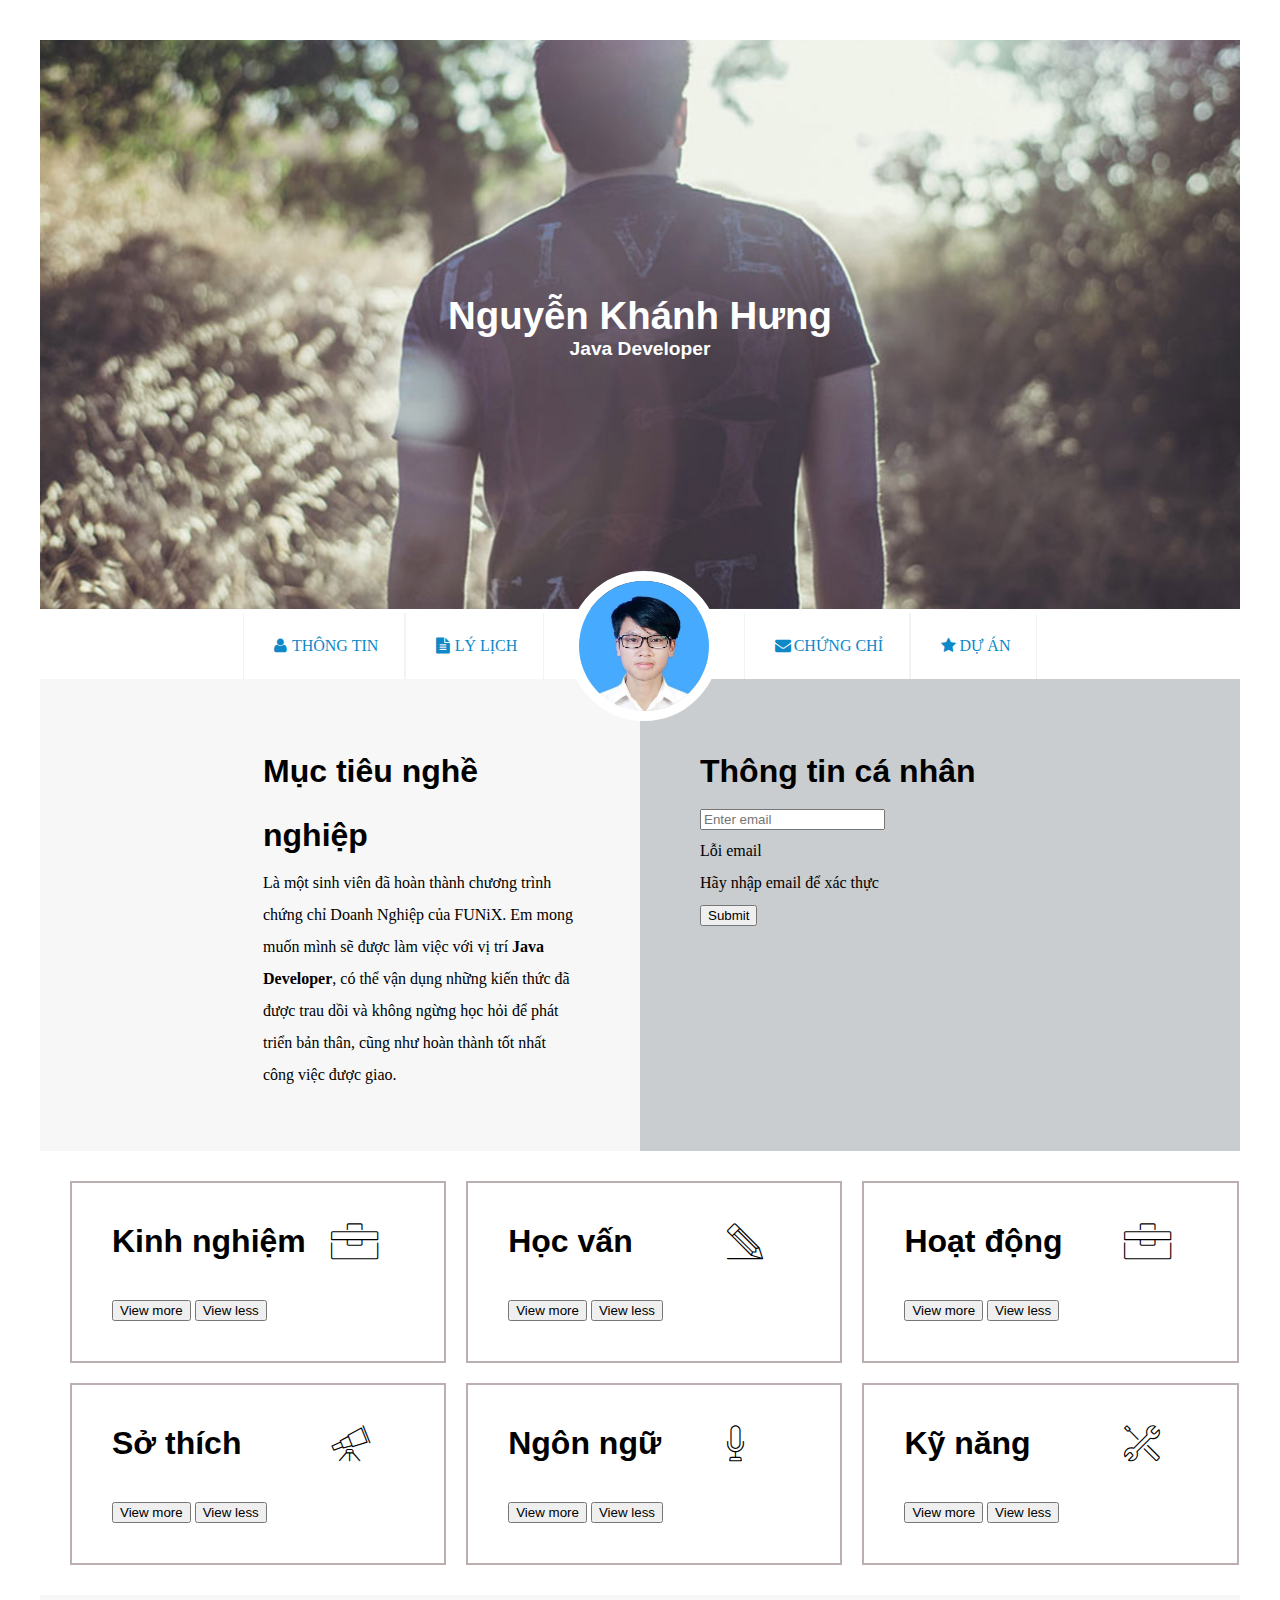
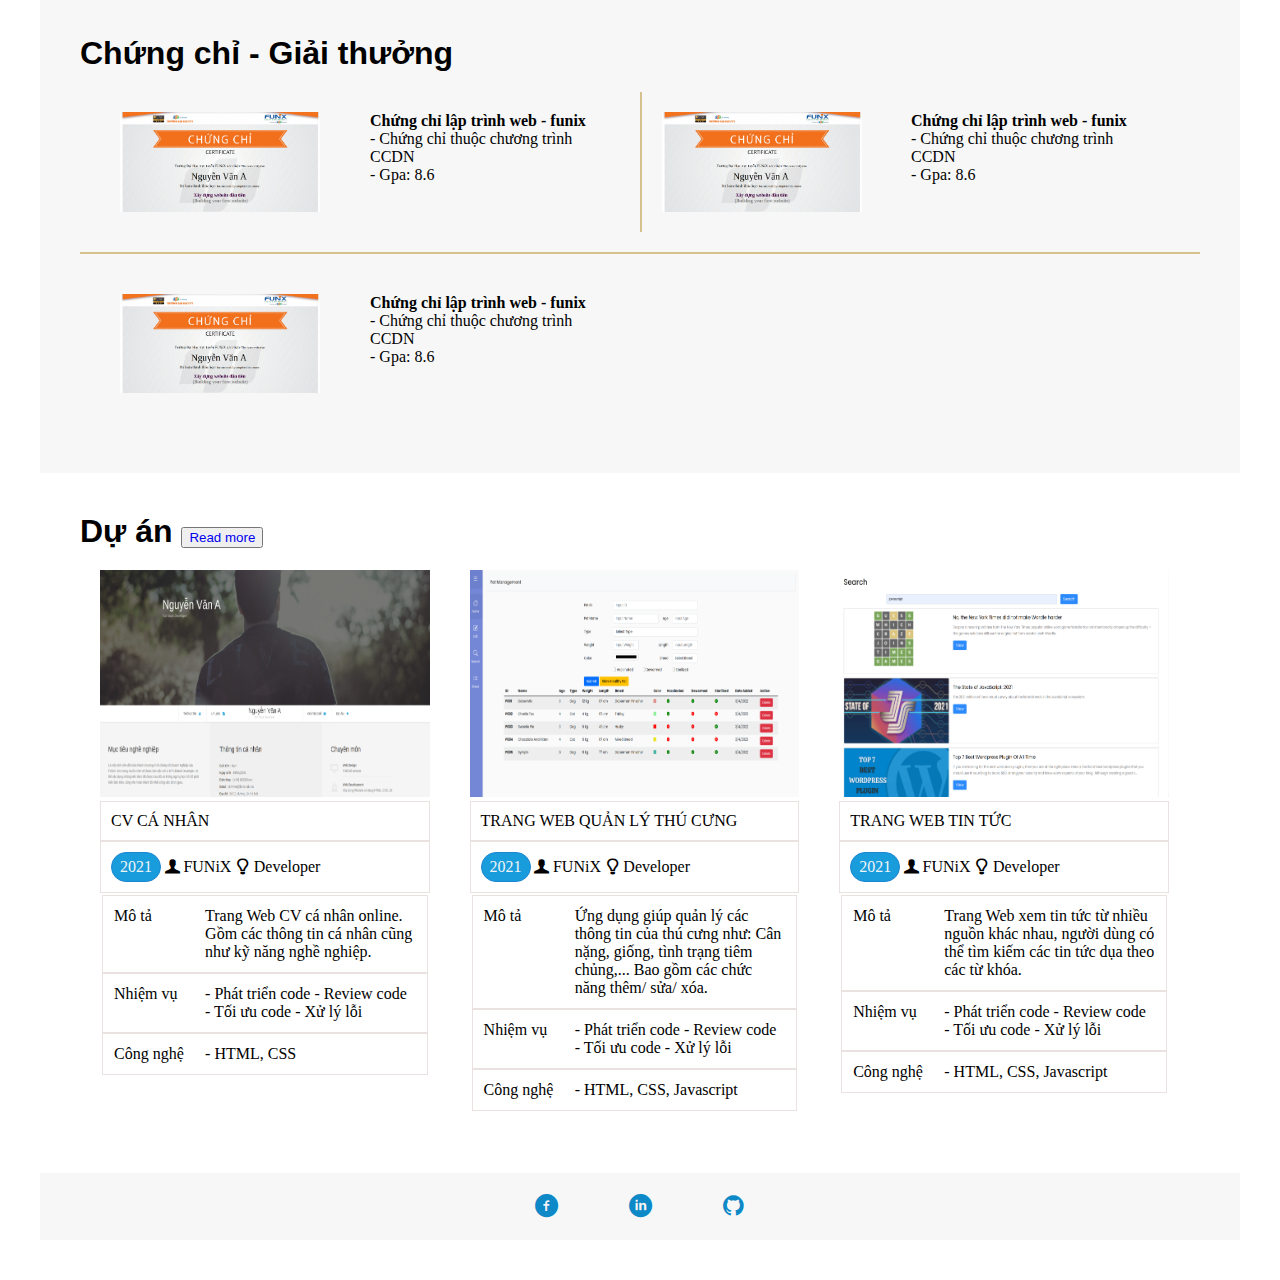
<file: index.html>
<!DOCTYPE html>
<html lang="en">
  <head>
    <meta charset="UTF-8" />
    <meta http-equiv="X-UA-Compatible" content="IE=edge" />
    <meta name="viewport" content="width=device-width, initial-scale=1.0" />
    <link rel="stylesheet" href="./css/style.css" />
    <link rel="stylesheet  " href="./css/font.css" />
    <link rel="stylesheet" href="./css/table.css" />
    <link rel="stylesheet" href="./css/mobile.css" />

    <!-- CÀI ĐẶT Bootstrap 5.0 -->
    <!-- em sử dụng ở một vài nút ạ -->

    <link
      href="https://cdn.jsdelivr.net/npm/bootstrap@5.0.2/dist/css/bootstrap.min.css"
      rel="stylesheet"
      integrity="sha384-EVSTQN3/azprG1Anm3QDgpJLIm9Nao0Yz1ztcQTwFspd3yD65VohhpuuCOmLASjC"
      crossorigin="anonymous"
    />
    <title>CV Nguyễn Khánh Hưng</title>
  </head>
  <body>
    <div id="banner">
      <img class="imgbanner" src="./images/banner.jpg" alt="bannercv" />
      <div class="name">
        <h1>Nguyễn Khánh Hưng</h1>
        <span>Java Developer</span>
      </div>
    </div>

    <section id="nav-bar">
      <nav class="container-navbar">
        <a href="#"><i class="icon-user"></i>Thông tin</a>
        <a href="#personal-info"><i class="icon-doc-text-inv"></i>Lý lịch</a>
        <div class="ava">
          <img src="./images/avatarcv.jpg" alt="avatarcv" class="avtarcv" />
        </div>

        <a href="#certificate"><i class="icon-mail-alt"></i>Chứng chỉ</a>
        <a href="#project"><i class="icon-star-1"></i>Dự Án</a>
      </nav>
    </section>

    <section id="about" class="bg-grey">
      <div class="target-info">
        <div id="target">
          <h1 class="section-title">Mục tiêu nghề nghiệp</h1>
          <p>
            Là một sinh viên đã hoàn thành chương trình chứng chỉ Doanh Nghiệp
            của FUNiX. Em mong muốn mình sẽ được làm việc với vị trí
            <b>Java Developer</b>, có thể vận dụng những kiến thức đã được trau
            dồi và không ngừng học hỏi để phát triển bản thân, cũng như hoàn
            thành tốt nhất công việc được giao.
          </p>
        </div>
        <div id="personal-info">
          <h1 class="section-title">Thông tin cá nhân</h1>
          <div id="nhap">
            <input
              type="text"
              required
              id="input-nhap"
              placeholder="Enter email"
            />
            <p class="error-email hidden">Lỗi email</p>
            <p id=""></p>
            <p class="thongbaonhapmail">Hãy nhập email để xác thực</p>
            <button id="bt-kiemtra" type="button" class="btn btn-primary">
              Submit
            </button>
          </div>
          <div id="thongtin">
            <ul class="mt-40 info">
              <li><span>Giới tính</span> : Nam</li>
              <li><span>Ngày sinh</span> : 07/10/2000</li>
              <li><span>Điện thoại</span> : +84334901811</li>
              <li class="email"><span>Email</span> : nkh07102000@gmail.com</li>
              <li><span>Địa chỉ</span> : Tây Mỗ, Nam Từ Liêm, Hà Nội.</li>
              <!-- <li><span>Website</span> : https://abc.tech</li> -->
            </ul>
            <br />
            <a href="#" rel="twitter"><i class="icon-twitter"></i></a>
            <a
              href="https://www.facebook.com/nkh07102000/"
              target="_blank"
              rel="facebook"
              ><i class="icon-facebook"></i
            ></a>
            <a href="#" rel="gplus"><i class="icon-gplus"></i></a>
            <a href="#" rel="linkedin"><i class="icon-linkedin"></i></a>
          </div>
        </div>
      </div>
    </section>

    <section id="job-info">
      <div class="job-info">
        <div class="kinhnghiem" id="show-hidden1">
          <div class="jobinfo-navbar">
            <h1>Kinh nghiệm</h1>
            <i class="ic-toolbox" style="font-size: 36px"></i>
          </div>
          <div class="job-info1" id="section-content" style="margin-top: 20px">
            <ul id="kn-detail1" class="ulJobInfo">
              <li>
                <span>CÔNG TY LAMFASHION</span>
                <p class="namkinhnghiem">05/2018 - 08/2018</p>
                <p>Vị trí: Nhân viên kinh doanh</p>

                <p>- Quản lý, giám sát tạo đội ngũ.</p>

                <p>
                  - Kiểm tra các hoạt động kinh doanh cũng như chương trình
                  khuyến mãi
                </p>
              </li>
              <li>
                <span>CÔNG TY NABA</span>
                <p class="namkinhnghiem">07/2022 - 09/2022</p>
                <p>Vị trí: Nhân viên giám sát</p>

                <p>- Giám sát công việc phòng máy và các hoạt động trên máy.</p>

                <p>- Lập báo cáo khối lượng công việc hàng ngày.</p>
                <p></p>
              </li>
            </ul>
          </div>
          <div class="control-view">
            <button class="btn btn-info view-more1" type="button">
              View more
            </button>
            <button class="btn btn-info view-less1 hidden" type="button">
              View less
            </button>
          </div>
        </div>
        <div class="hocvan" id="show-hidden2">
          <div class="jobinfo-navbar">
            <h1>Học vấn</h1>
            <i class="ic-pencil" style="font-size: 36px"></i>
          </div>
          <div class="job-info2" id="section-content" style="margin-top: 20px">
            <ul id="kn-detail2" class="ulJobInfo">
              <li>
                <span>Trường THPT Trung Văn</span>
                <p class="namkinhnghiem">05/2018 - 08/2018</p>

                <p>-Tốt nghiệp loại giỏi.</p>

                <p>-GPA: 9/10</p>
              </li>
              <li>
                <span>Đại Học Công Nghệ Giao Thông Vận Tải</span>
                <p class="namkinhnghiem">08/2018 - 07/2022</p>
                <p>Chuyên ngành: Điện Tử Viễn Thông</p>

                <p>-Tốt nghiệp loại giỏi.</p>

                <p>-GPA: 9/10</p>
                <p></p>
              </li>
            </ul>
          </div>
          <div class="control-view">
            <button class="btn btn-info view-more2" type="button">
              View more
            </button>
            <button class="btn btn-info view-less2 hidden" type="button">
              View less
            </button>
          </div>
        </div>
        <div class="hoatdong" id="show-hidden3">
          <div class="jobinfo-navbar">
            <h1>Hoạt động</h1>
            <i class="ic-toolbox" style="font-size: 36px"></i>
          </div>
          <div class="job-info3" id="section-content" style="margin-top: 20px">
            <ul id="kn-detail3" class="ulJobInfo">
              <li>
                <span>Giải bóng đá cấp trường</span>
                <p class="namkinhnghiem">03/2017 - 04/2017</p>

                <p>-Giải thưởng trong lòng người hâm mộ.</p>

                <p>-Giải tôn vinh lối chơi đẹp.</p>
              </li>
              <li>
                <span>Câu lạc bộ Dancesport</span>
                <p class="namkinhnghiem">08/2016 - 09/2016</p>

                <p>-Người điều hành.</p>
              </li>
            </ul>
          </div>
          <div class="control-view">
            <button class="btn btn-info view-more3" type="button">
              View more
            </button>
            <button class="btn btn-info view-less3 hidden" type="button">
              View less
            </button>
          </div>
        </div>
        <div class="sothich-info" id="show-hidden4">
          <div class="jobinfo-navbar">
            <h1>Sở thích</h1>
            <i class="ic-telescope" style="font-size: 36px"></i>
          </div>
          <div class="job-info4" id="section-content" style="margin-top: 20px">
            <nav id="kn-detail4" class="ulJobInfo">
              <i class="ic-megaphone" style="font-size: 24px"></i>
              <i class="ic-strategy" style="font-size: 24px"></i>
              <i class="ic-hotairballoon" style="font-size: 24px"></i>
              <i class="ic-basket" style="font-size: 24px"></i>
            </nav>
          </div>
          <div class="control-view">
            <button class="btn btn-info view-more4" type="button">
              View more
            </button>
            <button class="btn btn-info view-less4 hidden" type="button">
              View less
            </button>
          </div>
        </div>
        <div class="ngonngu" id="show-hidden5">
          <div class="jobinfo-navbar">
            <h1>Ngôn ngữ</h1>
            <i class="ic-mic" style="font-size: 36px"></i>
          </div>
          <div class="job-info5" id="section-content" style="margin-top: 20px">
            <nav id="kn-detail5" class="ulJobInfo">
              <p>Tiếng Anh</p>
              <span></span>
              <span></span>
              <span id="ngonngu1"></span>
              <br /><br />
              <p>Tiếng Nhật</p>
              <span></span>
              <span id="ngonngu1"></span>
              <span id="ngonngu1"></span>
            </nav>
          </div>
          <div class="control-view">
            <button class="btn btn-info view-more5" type="button">
              View more
            </button>
            <button class="btn btn-info view-less5 hidden" type="button">
              View less
            </button>
          </div>
        </div>
        <div class="kynang" id="show-hidden6">
          <div class="jobinfo-navbar">
            <h1>Kỹ năng</h1>
            <i class="ic-tools-2" style="font-size: 36px"></i>
          </div>
          <div class="job-info6" id="section-content" style="margin-top: 20px">
            <nav id="kn-detail6" class="ulJobInfo">
              <p>HTML/CSS: Fundamental</p>
              <span></span>
              <span id="kynang1"></span>
              <span id="kynang1"></span>
              <br /><br />
              <p>Javascript: Intermediate</p>
              <span></span>
              <span></span>
              <span id="kynang1"></span>
              <br /><br />
              <p>NodeJS: Intermediate</p>
              <span></span>
              <span id="kynang1"></span>
              <span id="kynang1"></span>
              <br /><br />
              <p>Bootstrap: Fundamental</p>
              <span></span>
              <span></span>
              <span id="kynang1"></span>
            </nav>
          </div>
          <div class="control-view">
            <button class="btn btn-info view-more6" type="button">
              View more
            </button>
            <button class="btn btn-info view-less6 hidden" type="button">
              View less
            </button>
          </div>
        </div>
      </div>
    </section>
    <section id="certificate" class="bg-grey">
      <h1 class="section-title">Chứng chỉ - Giải thưởng</h1>
      <div class="chungchigiathuong1">
        <div class="giaithuong1">
          <img src="./images/Cert_DBI.png" alt="giathuong1" />
          <div>
            <span>Chứng chỉ lập trình web - funix</span>
            <p>- Chứng chỉ thuộc chương trình CCDN</p>
            <p>- Gpa: 8.6</p>
          </div>
        </div>
        <div class="giaithuong1" id="giaithuong1">
          <img src="./images/Cert_DBI.png" alt="giathuong1" />
          <div>
            <span>Chứng chỉ lập trình web - funix</span>
            <p>- Chứng chỉ thuộc chương trình CCDN</p>
            <p>- Gpa: 8.6</p>
          </div>
        </div>
      </div>
      <div class="chungchigiathuong2">
        <div class="giaithuong2">
          <img src="./images/Cert_DBI.png" alt="giathuong1" />
          <div>
            <span>Chứng chỉ lập trình web - funix</span>
            <p>- Chứng chỉ thuộc chương trình CCDN</p>
            <p>- Gpa: 8.6</p>
          </div>
        </div>
      </div>
    </section>

    <section id="project">
      <h1 class="section-title">
        Dự án
        <button type="button" class="btn btn-secondary">
          <a href="/indexx.html">Read more</a>
        </button>
      </h1>
      <div class="duan">
        <div class="duan1">
          <img src="./images/project_1.png" alt="imgduan" />
          <div class="duan12">CV cá nhân</div>
          <div class="duan11">
            <p class="namduan">2021</p>
            <p><i class="icon-user-1"></i>FUNiX</p>
            <p><i class="icon-lamp"></i>Developer</p>
          </div>
          <table class="duan13">
            <tr class="duan131">
              <td>Mô tả</td>
              <td>
                Trang Web CV cá nhân online. Gồm các thông tin cá nhân cũng như
                kỹ năng nghề nghiệp.
              </td>
            </tr>
            <tr class="duan131">
              <td>Nhiệm vụ</td>
              <td>- Phát triển code - Review code - Tối ưu code - Xử lý lỗi</td>
            </tr>
            <tr class="duan131">
              <td>Công nghệ</td>
              <td>- HTML, CSS</td>
            </tr>
          </table>
        </div>
        <div class="duan1">
          <img src="./images/project_2.png" alt="imgduan" />
          <div class="duan12">Trang web quản lý thú cưng</div>
          <div class="duan11">
            <p class="namduan">2021</p>
            <p><i class="icon-user-1"></i>FUNiX</p>
            <p><i class="icon-lamp"></i>Developer</p>
          </div>
          <table class="duan13">
            <tr>
              <td>Mô tả</td>
              <td>
                Ứng dụng giúp quản lý các thông tin của thú cưng như: Cân nặng,
                giống, tình trạng tiêm chủng,... Bao gồm các chức năng thêm/
                sửa/ xóa.
              </td>
            </tr>
            <tr>
              <td>Nhiệm vụ</td>
              <td>- Phát triển code - Review code - Tối ưu code - Xử lý lỗi</td>
            </tr>
            <tr>
              <td>Công nghệ</td>
              <td>- HTML, CSS, Javascript</td>
            </tr>
          </table>
        </div>
        <div class="duan1">
          <img src="./images/project_3.png" alt="imgduan" />
          <div class="duan12">Trang web tin tức</div>
          <div class="duan11">
            <p class="namduan">2021</p>
            <p><i class="icon-user-1"></i>FUNiX</p>
            <p><i class="icon-lamp"></i>Developer</p>
          </div>
          <table class="duan13">
            <tr>
              <td>Mô tả</td>
              <td>
                Trang Web xem tin tức từ nhiều nguồn khác nhau, người dùng có
                thể tìm kiếm các tin tức dụa theo các từ khóa.
              </td>
            </tr>
            <tr>
              <td>Nhiệm vụ</td>
              <td>- Phát triển code - Review code - Tối ưu code - Xử lý lỗi</td>
            </tr>
            <tr>
              <td>Công nghệ</td>
              <td>- HTML, CSS, Javascript</td>
            </tr>
          </table>
        </div>
      </div>
    </section>

    <section id="footer" class="bg-grey">
      <div class="lienhe">
        <p>
          <a
            href="https://www.facebook.com/nkh07102000/"
            rel="facebook"
            target="_blank"
            ><i
              class="icon-facebook-circled"
              style="color: rgb(13, 137, 200)"
            ></i
          ></a>
        </p>
        <p>
          <a href="#" rel="Linkedin"
            ><i
              class="icon-linkedin-circled"
              style="color: rgb(13, 137, 200)"
            ></i
          ></a>
        </p>
        <p>
          <a href="#" rel="Github"
            ><i class="icon-github-circled" style="color: rgb(13, 137, 200)"></i
          ></a>
        </p>
      </div>
    </section>
    <script src="script.js"></script>
  </body>
</html>
</file>
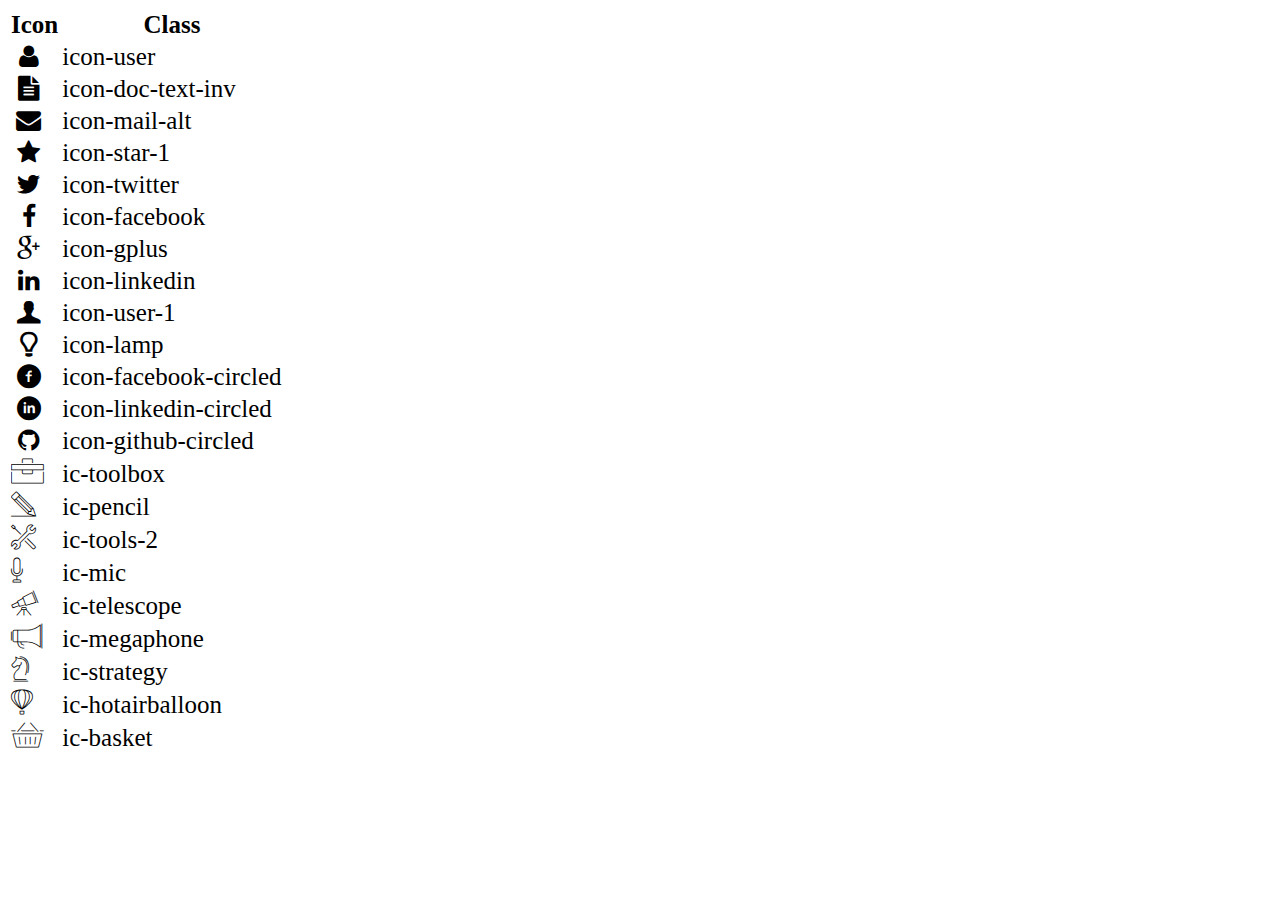
<file: icon-list.html>
<!DOCTYPE html>
<html lang="en">

<head>
    <meta charset="UTF-8">
    <meta http-equiv="X-UA-Compatible" content="IE=edge">
    <meta name="viewport" content="width=device-width, initial-scale=1.0">
    <link rel="stylesheet" href="css/font.css">
    <title>Icon List</title>
</head>

<body>
    <table style="font-size: 25px;">
        <thead>
            <tr>
                <th>Icon</th>
                <th>Class</th>
            </tr>
        </thead>
        <tbody>
            <tr>
                <td><i class="icon-user"></i></td>
                <td>icon-user</td>
            </tr>
            <tr>
                <td><i class="icon-doc-text-inv"></i></td>
                <td>icon-doc-text-inv</td>
            </tr>
            <tr>
                <td><i class="icon-mail-alt"></i></td>
                <td>icon-mail-alt</td>
            </tr>
            <tr>
                <td><i class="icon-star-1"></i></td>
                <td>icon-star-1</td>
            </tr>
            <tr>
                <td><i class="icon-twitter"></i></td>
                <td>icon-twitter</td>
            </tr>
            <tr>
                <td><i class="icon-facebook"></i></td>
                <td>icon-facebook</td>
            </tr>
            <tr>
                <td><i class="icon-gplus"></i></td>
                <td>icon-gplus</td>
            </tr>
            <tr>
                <td><i class="icon-linkedin"></i></td>
                <td>icon-linkedin</td>
            </tr>
            <tr>
                <td><i class="icon-user-1"></i></td>
                <td>icon-user-1</td>
            </tr>
            <tr>
                <td><i class="icon-lamp"></i></td>
                <td>icon-lamp</td>
            </tr>
            <tr>
                <td><i class="icon-facebook-circled"></i></td>
                <td>icon-facebook-circled</td>
            </tr>
            <tr>
                <td><i class="icon-linkedin-circled"></i></td>
                <td>icon-linkedin-circled</td>
            </tr>
            <tr>
                <td><i class="icon-github-circled"></i></td>
                <td>icon-github-circled</td>
            </tr>
            <tr>
                <td><i class="ic-toolbox"></i></td>
                <td>ic-toolbox</td>
            </tr>
            <tr>
                <td><i class="ic-pencil"></i></td>
                <td>ic-pencil</td>
            </tr>
            <tr>
                <td><i class="ic-tools-2"></i></td>
                <td>ic-tools-2</td>
            </tr>

            <tr>
                <td><i class="ic-mic"></i></td>
                <td>ic-mic</td>
            </tr>
            <tr>
                <td><i class="ic-telescope"></i></td>
                <td>ic-telescope</td>
            </tr>
            <tr>
                <td><i class="ic-megaphone"></i></td>
                <td>ic-megaphone</td>
            </tr>
            <tr>
                <td><i class="ic-strategy"></i></td>
                <td>ic-strategy</td>
            </tr>
            <tr>
                <td><i class="ic-hotairballoon"></i></td>
                <td>ic-hotairballoon</td>
            </tr>
            <tr>
                <td><i class="ic-basket"></i></td>
                <td>ic-basket</td>
            </tr>
        </tbody>
    </table>
</body>

</html>
</file>
<file: css/style.css>
* {
  margin: 0px;
  box-sizing: border-box;
}

section > .container {
  width: 1170px;
  margin: auto;
  display: block;

  padding: 30px 50px;
}
span {
  font-weight: bolder;
}

/* banner */
#banner {
  width: 100%;
  position: relative;
}
.imgbanner {
  width: 100%;
  position: relative;
}
.name {
  position: absolute;
  top: 50%;
  left: 50%;
  transform: translate(-50%, -50%);
  font-family: sans-serif;
  text-align: center;
  font-size: larger;
  color: white;
}

/* nav-bar */

.container-navbar {
  display: grid;
  grid-template-columns: auto auto 200px auto auto;
  text-align: center;
  justify-content: center;
  align-items: center;
  text-transform: uppercase;
}
.container-navbar a {
  color: rgb(13, 137, 200);
  text-decoration: none;
  gap: 20px;
  padding: 24px 26px;
  border-left: solid 1px #f1f3f5;
  border-right: solid 1px #f1f3f5;
}
.container-navbar a:hover {
  background-color: #efefef;
}
#nav-bar div {
  padding: 0 100px;
}
.container-navbar img {
  width: 150px;
  height: 150px;
  border-radius: 50%;
  position: absolute;
  object-fit: cover;
  object-position: -20% 0;
  border: 10px solid #fff;
  transform: translate(-50%, -50%);
}

/* target-info */
.bg-grey {
  background: #f7f7f7;
}
.target-info {
  display: grid;
  grid-template-columns: 50% 50%;
  line-height: 2;
}
#personal-info {
  background-color: #c9cdd0;
  padding: 60px;
}
#target {
  padding: 60px 60px 60px 223px;
}
/* ẩn thông tin content */
#section-content {
  display: none;
}
/* Chức năng ẩn thông tin nghề nghiệp */
/* .control-view {
  display: none !important;
} */
/* job-info */
.job-info {
  display: grid;
  grid-template-columns: 33% 33% 33%;
  gap: 20px;
  padding: 30px;
}
.job-info div {
  /* border: rgb(188, 175, 175) 2px solid; */
  padding: 20px;
}
.jobinfo-navbar {
  display: grid;
  grid-template-columns: 75% 25%;
}
.job-info1 ul {
  grid-column: 1/3;
}

/* kinh nghiệm */
.kinhnghiem {
  border: rgb(188, 175, 175) 2px solid;
}
.namkinhnghiem {
  font-style: italic;
}
h1 {
  font-family: Tahoma, Verdana, Geneva, Tahoma, sans-serif;
}

/* hoạt động */
.hoatdong {
  border: rgb(188, 175, 175) 2px solid;
}
.job-info3 {
  display: grid;
  grid-template-columns: 75% 25%;
}
.job-info3 ul {
  grid-column: 1/3;
}

/* học vấn */
.hocvan {
  border: rgb(188, 175, 175) 2px solid;
}
.job-info2 {
  display: grid;
  grid-template-columns: 75% 25%;
}
.job-info2 ul {
  grid-column: 1/3;
}
/* Sở thích */
.sothich-info {
  border: rgb(188, 175, 175) 2px solid;
}
.job-info4 {
  display: grid;
  grid-template-columns: 75% 25%;
}
/* .sothich {
  grid-column: 1/3;
} */
#kn-detail4 i {
  color: rgb(29, 134, 210);
  border: 1px solid rgb(29, 134, 210);
  border-radius: 50%;
  align-items: center;
  justify-content: center;
  display: flex;
  float: left;
  width: 50px;
  height: 50px;
}

/* Ngôn Ngữ */
.ngonngu {
  border: rgb(188, 175, 175) 2px solid;
}
.job-info5 span {
  background: #199cdb;
  display: inline-block;
  height: 2px;
  margin-right: 10px;
  width: 45px;
}
.job-info5 {
  display: grid;
  grid-template-columns: 75% 25%;
  border: none;
}
#kn-detail5 {
  grid-column: 1/3;
}
#ngonngu1 {
  background: #dbdfe1f0;
  display: inline-block;
  height: 2px;
  margin-right: 10px;
  width: 45px;
}

/* Kỹ năng */
.kynang {
  border: rgb(188, 175, 175) 2px solid;
}
.job-info6 span {
  background: #199cdb;
  display: inline-block;
  height: 2px;
  margin-right: 10px;
  width: 45px;
}
#kynang1 {
  background: #dbdfe1f0;
  display: inline-block;
  height: 2px;
  margin-right: 10px;
  width: 45px;
}

#kn-detail6 {
  grid-column: 1/3;
}
.job-info6 {
  display: grid;
  grid-template-columns: 75% 25%;
}

/* Chứng chỉ giải thưởng */

#certificate {
  padding: 40px;
}
.chungchigiathuong1 {
  display: grid;
  grid-template-columns: 50% 50%;
  padding: 20px;
  border-bottom: 2px solid #d6c08d;
}
.chungchigiathuong2 {
  display: grid;
  grid-template-columns: 50% 50%;
  padding: 20px;
}
.giaithuong1 img {
  width: 200px;
  height: auto;
}
.giaithuong2 img {
  width: 200px;
  height: auto;
}
.giaithuong1 {
  display: grid;
  grid-template-columns: 50% 50%;

  padding: 20px;
}
.giaithuong2 {
  display: grid;
  grid-template-columns: 50% 50%;

  padding: 20px;
}
#giaithuong1 {
  border-left: 2px solid #d6c08d;
}
/* Dự án */

#project {
  padding: 40px;
}
.duan {
  display: grid;
  grid-template-columns: 33% 33% 33%;
}
.duan1 {
  padding: 20px;
}

.duan img {
  width: 100%;
}
.duan11 {
  display: flex;
  float: left;
  padding: 10px;
  align-items: center;
  border: rgb(234, 225, 225) 1px solid;
  width: 100%;
}
.namduan {
  color: rgb(239, 245, 249);
  border: 1px solid rgb(29, 134, 210);
  background-color: #199cdb;
  border-radius: 50px;
  align-items: center;
  justify-content: center;
  display: flex;
  float: left;
  width: 50px;
  height: 30px;
}
.duan12 {
  padding: 10px;
  text-transform: uppercase;
  border: rgb(234, 225, 225) 1px solid;
}

.duan13 tr {
  padding: 10px;
  display: grid;
  grid-template-columns: 30% 70%;
  border: rgb(234, 225, 225) 1px solid;
  overflow: hidden;
}

/* liên hệ */

.lienhe {
  display: flex;
  width: 100%;
  justify-content: center;
  gap: 20px;
}
.lienhe p {
  padding: 20px;
  font-size: 24px;
}
a {
  text-decoration: none;
}
/* end */
body {
  padding: 40px;
}
/* Ẩn thông tin đến khi submit */
#thongtin {
  display: none;
}

/* css error email */
#error-email {
  color: red;
  font-weight: 700;
}
/* nangcao */

#charter {
  width: auto;
}
.container-charter {
  display: grid;
  grid-template-columns: 2fr 1fr 1fr;
  grid-template-rows: 1fr 1fr;
  /* gap: 50px; */
  width: 100%;
  align-content: start;
}
.timeline {
  grid-column: 3;
  grid-row: 1/3;
}

.goals,
.team,
.scopes,
.primary,
.timeline {
  border: 10px blue solid;
  border-collapse: collapse;
  background-color: rgba(0, 132, 255, 0.178);
}
.goal-1,
.goal-2,
.goal-3 {
  display: grid;
  grid-template-columns: 30% 70%;
  padding: 20px;
  border-top: 1px rgba(128, 128, 128, 0.363) solid;
}
.goals i {
  padding-top: 20px;
  padding-left: 100px;
}
.goals h1 {
  padding: 10px;
  color: blue;
}
.team-item1,
.team-item2,
.team-item3,
.team-item4 {
  display: grid;
  grid-template-columns: 30% 70%;
  padding-top: 40px;
}
.team h1 {
  padding: 10px;
  color: blue;
}
.team-item1 {
  border-top: 1px rgba(128, 128, 128, 0.363) solid;
}
.team i {
  padding-top: 10px;
  padding-left: 30px;
}
.scopes-all {
  display: grid;
  grid-template-columns: 30% 70%;
  padding: 40px;
  gap: 30px;
  border-top: 1px rgba(128, 128, 128, 0.363) solid;
}
.scopes h1 {
  padding: 10px;
  color: blue;
}
.primary-item1,
.primary-item2 {
  display: grid;
  grid-template-columns: 30% 70%;
  padding: 20px;
}
.primary i {
  padding-top: 10px;
  padding-left: 10px;
}
.primary-item1 {
  border-top: 1px rgba(128, 128, 128, 0.363) solid;
}
.primary h1 {
  padding: 10px;
  color: blue;
}
.timeline-item1,
.timeline-item2,
.timeline-item3,
.timeline-item4,
.timeline-item5,
.timeline-item6,
.timeline-item7 {
  display: grid;
  grid-template-columns: 30% 70%;
  padding: 20px;
}
.rounded-number {
  margin-right: 30px;
  padding: 20px;
  text-align: center;
  background-color: blue;
  border: 1px solid black;
  border-radius: 50%;
  color: white;
}
.timeline-item1 {
  border-top: 1px rgba(128, 128, 128, 0.363) solid;
}
.timeline h1 {
  padding: 10px;
  color: blue;
}
.timeline-content {
  border-bottom: 1px dotted rgb(0, 174, 255);
}

/* ẩn hiện thông tin */
/* .view-less {
  display: none !important;
} */
.buttonviewmore {
  height: 20px;
  width: 100px;
}
</file>
<file: css/font.css>
@font-face {
	font-family: 'open_sanslight';
	src: url('../fonts/OpenSans-Light-webfont.eot');
	src: url('../fonts/OpenSans-Light-webfont.eot#iefix') format('embedded-opentype'),
		url('../fonts/OpenSans-Light-webfont.woff') format('woff'),
		url('../fonts/OpenSans-Light-webfont.ttf') format('truetype'),
		url('../fonts/OpenSans-Light-webfont.svg#open_sanslight') format('svg');
	font-weight: normal;
	font-style: normal;

}

@font-face {
	font-family: 'open_sansitalic';
	src: url('../fonts/OpenSans-Italic-webfont.eot');
	src: url('../fonts/OpenSans-Italic-webfont.eot#iefix') format('embedded-opentype'),
		url('../fonts/OpenSans-Italic-webfont.woff') format('woff'),
		url('../fonts/OpenSans-Italic-webfont.ttf') format('truetype'),
		url('../fonts/OpenSans-Italic-webfont.svg#open_sansitalic') format('svg');
	font-weight: normal;
	font-style: normal;

}

@font-face {
	font-family: 'open_sanssemibold';
	src: url('../fonts/OpenSans-Semibold-webfont.eot');
	src: url('../fonts/OpenSans-Semibold-webfont.eot#iefix') format('embedded-opentype'),
		url('../fonts/OpenSans-Semibold-webfont.woff') format('woff'),
		url('../fonts/OpenSans-Semibold-webfont.ttf') format('truetype'),
		url('../fonts/OpenSans-Semibold-webfont.svg#open_sanssemibold') format('svg');
	font-weight: normal;
	font-style: normal;

}


@font-face {
	font-family: 'open_sanslight_italic';
	src: url('../fonts/OpenSans-LightItalic-webfont.eot');
	src: url('../fonts/OpenSans-LightItalic-webfont.eot#iefix') format('embedded-opentype'),
		url('../fonts/OpenSans-LightItalic-webfont.woff') format('woff'),
		url('../fonts/OpenSans-LightItalic-webfont.ttf') format('truetype'),
		url('../fonts/OpenSans-LightItalic-webfont.svg#open_sanslight_italic') format('svg');
	font-weight: normal;
	font-style: normal;

}

@font-face {
	font-family: 'open_sansregular';
	src: url('../fonts/OpenSans-Regular-webfont.eot');
	src: url('../fonts/OpenSans-Regular-webfont.eot#iefix') format('embedded-opentype'),
		url('../fonts/OpenSans-Regular-webfont.woff') format('woff'),
		url('../fonts/OpenSans-Regular-webfont.ttf') format('truetype'),
		url('../fonts/OpenSans-Regular-webfont.svg#open_sansregular') format('svg');
	font-weight: normal;
	font-style: normal;

}


@font-face {
	font-family: 'fontello';
	src: url('../fonts/fontello.eot');
	src: url('../fonts/fontello.eot#iefix') format('embedded-opentype'),
		url('../fonts/fontello.woff') format('woff'),
		url('../fonts/fontello.ttf') format('truetype'),
		url('../fonts/fontello.svg#fontello') format('svg');
	font-weight: normal;
	font-style: normal;
}

[class^="icon-"]:before,
[class*=" icon-"]:before {
	font-family: "fontello";
	font-style: normal;
	font-weight: normal;
	speak: none;

	display: inline-block;
	text-decoration: inherit;
	width: 1em;
	margin-right: .2em;
	text-align: center;
	/* opacity: .8; */

	/* For safety - reset parent styles, that can break glyph codes*/
	font-variant: normal;
	text-transform: none;

	/* fix buttons height, for twitter bootstrap */
	line-height: 1em;

	/* Animation center compensation - margins should be symmetric */
	/* remove if not needed */
	margin-left: .2em;

	/* you can be more comfortable with increased icons size */
	/* font-size: 120%; */

	/* Font smoothing. That was taken from TWBS */
	-webkit-font-smoothing: antialiased;
	-moz-osx-font-smoothing: grayscale;

	/* Uncomment for 3D effect */
	/* text-shadow: 1px 1px 1px rgba(127, 127, 127, 0.3); */
}

.icon-emo-happy:before {
	content: '\e800';
}

/* '' */
.icon-emo-wink:before {
	content: '\e801';
}

/* '' */
.icon-emo-wink2:before {
	content: '\e802';
}

/* '' */
.icon-emo-unhappy:before {
	content: '\e803';
}

/* '' */
.icon-emo-sleep:before {
	content: '\e804';
}

/* '' */
.icon-emo-thumbsup:before {
	content: '\e805';
}

/* '' */
.icon-emo-devil:before {
	content: '\e806';
}

/* '' */
.icon-emo-surprised:before {
	content: '\e807';
}

/* '' */
.icon-emo-tongue:before {
	content: '\e808';
}

/* '' */
.icon-emo-coffee:before {
	content: '\e809';
}

/* '' */
.icon-emo-sunglasses:before {
	content: '\e80a';
}

/* '' */
.icon-emo-displeased:before {
	content: '\e80b';
}

/* '' */
.icon-emo-beer:before {
	content: '\e80c';
}

/* '' */
.icon-emo-grin:before {
	content: '\e80d';
}

/* '' */
.icon-emo-angry:before {
	content: '\e80e';
}

/* '' */
.icon-emo-saint:before {
	content: '\e80f';
}

/* '' */
.icon-emo-cry:before {
	content: '\e810';
}

/* '' */
.icon-emo-shoot:before {
	content: '\e811';
}

/* '' */
.icon-emo-squint:before {
	content: '\e812';
}

/* '' */
.icon-emo-laugh:before {
	content: '\e813';
}

/* '' */
.icon-spin1:before {
	content: '\e814';
}

/* '' */
.icon-spin2:before {
	content: '\e815';
}

/* '' */
.icon-spin3:before {
	content: '\e816';
}

/* '' */
.icon-spin4:before {
	content: '\e817';
}

/* '' */
.icon-spin5:before {
	content: '\e818';
}

/* '' */
.icon-spin6:before {
	content: '\e819';
}

/* '' */
.icon-firefox:before {
	content: '\e81a';
}

/* '' */
.icon-chrome:before {
	content: '\e81b';
}

/* '' */
.icon-opera:before {
	content: '\e81c';
}

/* '' */
.icon-ie:before {
	content: '\e81d';
}

/* '' */
.icon-crown:before {
	content: '\e81e';
}

/* '' */
.icon-crown-plus:before {
	content: '\e81f';
}

/* '' */
.icon-crown-minus:before {
	content: '\e820';
}

/* '' */
.icon-marquee:before {
	content: '\e821';
}

/* '' */
.icon-glass:before {
	content: '\e822';
}

/* '' */
.icon-music:before {
	content: '\e823';
}

/* '' */
.icon-search:before {
	content: '\e824';
}

/* '' */
.icon-mail:before {
	content: '\e825';
}

/* '' */
.icon-mail-alt:before {
	content: '\e826';
}

/* '' */
.icon-mail-squared:before {
	content: '\e827';
}

/* '' */
.icon-heart:before {
	content: '\e828';
}

/* '' */
.icon-heart-empty:before {
	content: '\e829';
}

/* '' */
.icon-star-1:before {
	content: '\e82a';
}

/* '' */
.icon-star-empty-1:before {
	content: '\e82b';
}

/* '' */
.icon-star-half:before {
	content: '\e82c';
}

/* '' */
.icon-star-half-alt:before {
	content: '\e82d';
}

/* '' */
.icon-user:before {
	content: '\e82e';
}

/* '' */
.icon-user-plus:before {
	content: '\e82f';
}

/* '' */
.icon-user-times:before {
	content: '\e830';
}

/* '' */
.icon-users:before {
	content: '\e831';
}

/* '' */
.icon-male:before {
	content: '\e832';
}

/* '' */
.icon-female:before {
	content: '\e833';
}

/* '' */
.icon-child:before {
	content: '\e834';
}

/* '' */
.icon-user-secret:before {
	content: '\e835';
}

/* '' */
.icon-video:before {
	content: '\e836';
}

/* '' */
.icon-videocam:before {
	content: '\e837';
}

/* '' */
.icon-picture:before {
	content: '\e838';
}

/* '' */
.icon-camera:before {
	content: '\e839';
}

/* '' */
.icon-camera-alt:before {
	content: '\e83a';
}

/* '' */
.icon-th-large:before {
	content: '\e83b';
}

/* '' */
.icon-th:before {
	content: '\e83c';
}

/* '' */
.icon-th-list:before {
	content: '\e83d';
}

/* '' */
.icon-ok:before {
	content: '\e83e';
}

/* '' */
.icon-ok-circled:before {
	content: '\e83f';
}

/* '' */
.icon-ok-circled2:before {
	content: '\e840';
}

/* '' */
.icon-ok-squared:before {
	content: '\e841';
}

/* '' */
.icon-cancel:before {
	content: '\e842';
}

/* '' */
.icon-cancel-circled:before {
	content: '\e843';
}

/* '' */
.icon-cancel-circled2:before {
	content: '\e844';
}

/* '' */
.icon-plus:before {
	content: '\e845';
}

/* '' */
.icon-plus-circled:before {
	content: '\e846';
}

/* '' */
.icon-plus-squared:before {
	content: '\e847';
}

/* '' */
.icon-plus-squared-alt:before {
	content: '\e848';
}

/* '' */
.icon-minus:before {
	content: '\e849';
}

/* '' */
.icon-minus-circled:before {
	content: '\e84a';
}

/* '' */
.icon-minus-squared:before {
	content: '\e84b';
}

/* '' */
.icon-minus-squared-alt:before {
	content: '\e84c';
}

/* '' */
.icon-help:before {
	content: '\e84d';
}

/* '' */
.icon-help-circled:before {
	content: '\e84e';
}

/* '' */
.icon-info-circled:before {
	content: '\e84f';
}

/* '' */
.icon-info:before {
	content: '\e850';
}

/* '' */
.icon-home:before {
	content: '\e851';
}

/* '' */
.icon-link:before {
	content: '\e852';
}

/* '' */
.icon-unlink:before {
	content: '\e853';
}

/* '' */
.icon-link-ext:before {
	content: '\e854';
}

/* '' */
.icon-link-ext-alt:before {
	content: '\e855';
}

/* '' */
.icon-attach:before {
	content: '\e856';
}

/* '' */
.icon-lock:before {
	content: '\e857';
}

/* '' */
.icon-lock-open:before {
	content: '\e858';
}

/* '' */
.icon-lock-open-alt:before {
	content: '\e859';
}

/* '' */
.icon-pin:before {
	content: '\e85a';
}

/* '' */
.icon-eye:before {
	content: '\e85b';
}

/* '' */
.icon-eye-off:before {
	content: '\e85c';
}

/* '' */
.icon-tag-1:before {
	content: '\e85d';
}

/* '' */
.icon-tags:before {
	content: '\e85e';
}

/* '' */
.icon-bookmark:before {
	content: '\e85f';
}

/* '' */
.icon-bookmark-empty:before {
	content: '\e860';
}

/* '' */
.icon-flag:before {
	content: '\e861';
}

/* '' */
.icon-flag-empty:before {
	content: '\e862';
}

/* '' */
.icon-flag-checkered:before {
	content: '\e863';
}

/* '' */
.icon-thumbs-up:before {
	content: '\e864';
}

/* '' */
.icon-thumbs-down:before {
	content: '\e865';
}

/* '' */
.icon-thumbs-up-alt:before {
	content: '\e866';
}

/* '' */
.icon-thumbs-down-alt:before {
	content: '\e867';
}

/* '' */
.icon-download:before {
	content: '\e868';
}

/* '' */
.icon-upload:before {
	content: '\e869';
}

/* '' */
.icon-download-cloud:before {
	content: '\e86a';
}

/* '' */
.icon-upload-cloud:before {
	content: '\e86b';
}

/* '' */
.icon-reply:before {
	content: '\e86c';
}

/* '' */
.icon-reply-all:before {
	content: '\e86d';
}

/* '' */
.icon-forward:before {
	content: '\e86e';
}

/* '' */
.icon-quote-left:before {
	content: '\e86f';
}

/* '' */
.icon-quote-right:before {
	content: '\e870';
}

/* '' */
.icon-code:before {
	content: '\e871';
}

/* '' */
.icon-export:before {
	content: '\e872';
}

/* '' */
.icon-export-alt:before {
	content: '\e873';
}

/* '' */
.icon-share:before {
	content: '\e874';
}

/* '' */
.icon-share-squared:before {
	content: '\e875';
}

/* '' */
.icon-pencil:before {
	content: '\e876';
}

/* '' */
.icon-pencil-squared:before {
	content: '\e877';
}

/* '' */
.icon-edit:before {
	content: '\e878';
}

/* '' */
.icon-print:before {
	content: '\e879';
}

/* '' */
.icon-retweet:before {
	content: '\e87a';
}

/* '' */
.icon-keyboard:before {
	content: '\e87b';
}

/* '' */
.icon-gamepad:before {
	content: '\e87c';
}

/* '' */
.icon-comment:before {
	content: '\e87d';
}

/* '' */
.icon-chat:before {
	content: '\e87e';
}

/* '' */
.icon-comment-empty:before {
	content: '\e87f';
}

/* '' */
.icon-chat-empty:before {
	content: '\e880';
}

/* '' */
.icon-bell:before {
	content: '\e881';
}

/* '' */
.icon-bell-alt:before {
	content: '\e882';
}

/* '' */
.icon-bell-off:before {
	content: '\e883';
}

/* '' */
.icon-bell-off-empty:before {
	content: '\e884';
}

/* '' */
.icon-attention-alt:before {
	content: '\e885';
}

/* '' */
.icon-attention:before {
	content: '\e886';
}

/* '' */
.icon-attention-circled:before {
	content: '\e887';
}

/* '' */
.icon-location:before {
	content: '\e888';
}

/* '' */
.icon-direction:before {
	content: '\e889';
}

/* '' */
.icon-compass:before {
	content: '\e88a';
}

/* '' */
.icon-trash:before {
	content: '\e88b';
}

/* '' */
.icon-trash-empty:before {
	content: '\e88c';
}

/* '' */
.icon-doc:before {
	content: '\e88d';
}

/* '' */
.icon-docs:before {
	content: '\e88e';
}

/* '' */
.icon-doc-text:before {
	content: '\e88f';
}

/* '' */
.icon-doc-inv:before {
	content: '\e890';
}

/* '' */
.icon-doc-text-inv:before {
	content: '\e891';
}

/* '' */
.icon-file-pdf:before {
	content: '\e892';
}

/* '' */
.icon-file-word:before {
	content: '\e893';
}

/* '' */
.icon-file-excel:before {
	content: '\e894';
}

/* '' */
.icon-file-powerpoint:before {
	content: '\e895';
}

/* '' */
.icon-file-image:before {
	content: '\e896';
}

/* '' */
.icon-file-archive:before {
	content: '\e897';
}

/* '' */
.icon-file-audio:before {
	content: '\e898';
}

/* '' */
.icon-file-video:before {
	content: '\e899';
}

/* '' */
.icon-file-code:before {
	content: '\e89a';
}

/* '' */
.icon-folder:before {
	content: '\e89b';
}

/* '' */
.icon-folder-open:before {
	content: '\e89c';
}

/* '' */
.icon-folder-empty:before {
	content: '\e89d';
}

/* '' */
.icon-folder-open-empty:before {
	content: '\e89e';
}

/* '' */
.icon-box:before {
	content: '\e89f';
}

/* '' */
.icon-rss:before {
	content: '\e8a0';
}

/* '' */
.icon-rss-squared:before {
	content: '\e8a1';
}

/* '' */
.icon-phone:before {
	content: '\e8a2';
}

/* '' */
.icon-phone-squared:before {
	content: '\e8a3';
}

/* '' */
.icon-fax:before {
	content: '\e8a4';
}

/* '' */
.icon-menu:before {
	content: '\e8a5';
}

/* '' */
.icon-cog:before {
	content: '\e8a6';
}

/* '' */
.icon-cog-alt:before {
	content: '\e8a7';
}

/* '' */
.icon-wrench:before {
	content: '\e8a8';
}

/* '' */
.icon-sliders:before {
	content: '\e8a9';
}

/* '' */
.icon-basket:before {
	content: '\e8aa';
}

/* '' */
.icon-cart-plus:before {
	content: '\e8ab';
}

/* '' */
.icon-cart-arrow-down:before {
	content: '\e8ac';
}

/* '' */
.icon-calendar:before {
	content: '\e8ad';
}

/* '' */
.icon-calendar-empty:before {
	content: '\e8ae';
}

/* '' */
.icon-login:before {
	content: '\e8af';
}

/* '' */
.icon-logout:before {
	content: '\e8b0';
}

/* '' */
.icon-mic:before {
	content: '\e8b1';
}

/* '' */
.icon-mute:before {
	content: '\e8b2';
}

/* '' */
.icon-volume-off:before {
	content: '\e8b3';
}

/* '' */
.icon-volume-down:before {
	content: '\e8b4';
}

/* '' */
.icon-volume-up:before {
	content: '\e8b5';
}

/* '' */
.icon-headphones:before {
	content: '\e8b6';
}

/* '' */
.icon-clock:before {
	content: '\e8b7';
}

/* '' */
.icon-lightbulb:before {
	content: '\e8b8';
}

/* '' */
.icon-block:before {
	content: '\e8b9';
}

/* '' */
.icon-resize-full:before {
	content: '\e8ba';
}

/* '' */
.icon-resize-full-alt:before {
	content: '\e8bb';
}

/* '' */
.icon-resize-small:before {
	content: '\e8bc';
}

/* '' */
.icon-resize-vertical:before {
	content: '\e8bd';
}

/* '' */
.icon-resize-horizontal:before {
	content: '\e8be';
}

/* '' */
.icon-move:before {
	content: '\e8bf';
}

/* '' */
.icon-zoom-in:before {
	content: '\e8c0';
}

/* '' */
.icon-zoom-out:before {
	content: '\e8c1';
}

/* '' */
.icon-down-circled2:before {
	content: '\e8c2';
}

/* '' */
.icon-up-circled2:before {
	content: '\e8c3';
}

/* '' */
.icon-left-circled2:before {
	content: '\e8c4';
}

/* '' */
.icon-right-circled2:before {
	content: '\e8c5';
}

/* '' */
.icon-down-dir:before {
	content: '\e8c6';
}

/* '' */
.icon-up-dir:before {
	content: '\e8c7';
}

/* '' */
.icon-left-dir:before {
	content: '\e8c8';
}

/* '' */
.icon-right-dir:before {
	content: '\e8c9';
}

/* '' */
.icon-down-open:before {
	content: '\e8ca';
}

/* '' */
.icon-left-open:before {
	content: '\e8cb';
}

/* '' */
.icon-right-open:before {
	content: '\e8cc';
}

/* '' */
.icon-up-open:before {
	content: '\e8cd';
}

/* '' */
.icon-angle-left:before {
	content: '\e8ce';
}

/* '' */
.icon-angle-right:before {
	content: '\e8cf';
}

/* '' */
.icon-angle-up:before {
	content: '\e8d0';
}

/* '' */
.icon-angle-down:before {
	content: '\e8d1';
}

/* '' */
.icon-angle-circled-left:before {
	content: '\e8d2';
}

/* '' */
.icon-angle-circled-right:before {
	content: '\e8d3';
}

/* '' */
.icon-angle-circled-up:before {
	content: '\e8d4';
}

/* '' */
.icon-angle-circled-down:before {
	content: '\e8d5';
}

/* '' */
.icon-angle-double-left:before {
	content: '\e8d6';
}

/* '' */
.icon-angle-double-right:before {
	content: '\e8d7';
}

/* '' */
.icon-angle-double-up:before {
	content: '\e8d8';
}

/* '' */
.icon-angle-double-down:before {
	content: '\e8d9';
}

/* '' */
.icon-down:before {
	content: '\e8da';
}

/* '' */
.icon-left:before {
	content: '\e8db';
}

/* '' */
.icon-right:before {
	content: '\e8dc';
}

/* '' */
.icon-up:before {
	content: '\e8dd';
}

/* '' */
.icon-down-big:before {
	content: '\e8de';
}

/* '' */
.icon-left-big:before {
	content: '\e8df';
}

/* '' */
.icon-right-big:before {
	content: '\e8e0';
}

/* '' */
.icon-up-big:before {
	content: '\e8e1';
}

/* '' */
.icon-right-hand:before {
	content: '\e8e2';
}

/* '' */
.icon-left-hand:before {
	content: '\e8e3';
}

/* '' */
.icon-up-hand:before {
	content: '\e8e4';
}

/* '' */
.icon-down-hand:before {
	content: '\e8e5';
}

/* '' */
.icon-left-circled:before {
	content: '\e8e6';
}

/* '' */
.icon-right-circled:before {
	content: '\e8e7';
}

/* '' */
.icon-up-circled:before {
	content: '\e8e8';
}

/* '' */
.icon-down-circled:before {
	content: '\e8e9';
}

/* '' */
.icon-cw:before {
	content: '\e8ea';
}

/* '' */
.icon-ccw:before {
	content: '\e8eb';
}

/* '' */
.icon-arrows-cw:before {
	content: '\e8ec';
}

/* '' */
.icon-level-up:before {
	content: '\e8ed';
}

/* '' */
.icon-level-down:before {
	content: '\e8ee';
}

/* '' */
.icon-shuffle:before {
	content: '\e8ef';
}

/* '' */
.icon-exchange:before {
	content: '\e8f0';
}

/* '' */
.icon-history:before {
	content: '\e8f1';
}

/* '' */
.icon-expand:before {
	content: '\e8f2';
}

/* '' */
.icon-collapse:before {
	content: '\e8f3';
}

/* '' */
.icon-expand-right:before {
	content: '\e8f4';
}

/* '' */
.icon-collapse-left:before {
	content: '\e8f5';
}

/* '' */
.icon-play:before {
	content: '\e8f6';
}

/* '' */
.icon-play-circled:before {
	content: '\e8f7';
}

/* '' */
.icon-play-circled2:before {
	content: '\e8f8';
}

/* '' */
.icon-stop:before {
	content: '\e8f9';
}

/* '' */
.icon-pause:before {
	content: '\e8fa';
}

/* '' */
.icon-to-end:before {
	content: '\e8fb';
}

/* '' */
.icon-to-end-alt:before {
	content: '\e8fc';
}

/* '' */
.icon-to-start:before {
	content: '\e8fd';
}

/* '' */
.icon-to-start-alt:before {
	content: '\e8fe';
}

/* '' */
.icon-fast-fw:before {
	content: '\e8ff';
}

/* '' */
.icon-fast-bw:before {
	content: '\e900';
}

/* '' */
.icon-eject:before {
	content: '\e901';
}

/* '' */
.icon-target:before {
	content: '\e902';
}

/* '' */
.icon-signal:before {
	content: '\e903';
}

/* '' */
.icon-wifi:before {
	content: '\e904';
}

/* '' */
.icon-award:before {
	content: '\e905';
}

/* '' */
.icon-desktop:before {
	content: '\e906';
}

/* '' */
.icon-laptop:before {
	content: '\e907';
}

/* '' */
.icon-tablet:before {
	content: '\e908';
}

/* '' */
.icon-mobile:before {
	content: '\e909';
}

/* '' */
.icon-inbox:before {
	content: '\e90a';
}

/* '' */
.icon-globe:before {
	content: '\e90b';
}

/* '' */
.icon-sun:before {
	content: '\e90c';
}

/* '' */
.icon-cloud:before {
	content: '\e90d';
}

/* '' */
.icon-flash:before {
	content: '\e90e';
}

/* '' */
.icon-moon:before {
	content: '\e90f';
}

/* '' */
.icon-umbrella-1:before {
	content: '\e910';
}

/* '' */
.icon-flight:before {
	content: '\e911';
}

/* '' */
.icon-fighter-jet:before {
	content: '\e912';
}

/* '' */
.icon-paper-plane:before {
	content: '\e913';
}

/* '' */
.icon-paper-plane-empty:before {
	content: '\e914';
}

/* '' */
.icon-space-shuttle:before {
	content: '\e915';
}

/* '' */
.icon-leaf:before {
	content: '\e916';
}

/* '' */
.icon-font:before {
	content: '\e917';
}

/* '' */
.icon-bold:before {
	content: '\e918';
}

/* '' */
.icon-medium:before {
	content: '\e919';
}

/* '' */
.icon-italic:before {
	content: '\e91a';
}

/* '' */
.icon-header:before {
	content: '\e91b';
}

/* '' */
.icon-paragraph:before {
	content: '\e91c';
}

/* '' */
.icon-text-height:before {
	content: '\e91d';
}

/* '' */
.icon-text-width:before {
	content: '\e91e';
}

/* '' */
.icon-align-left:before {
	content: '\e91f';
}

/* '' */
.icon-align-center:before {
	content: '\e920';
}

/* '' */
.icon-align-right:before {
	content: '\e921';
}

/* '' */
.icon-align-justify:before {
	content: '\e922';
}

/* '' */
.icon-list:before {
	content: '\e923';
}

/* '' */
.icon-indent-left:before {
	content: '\e924';
}

/* '' */
.icon-indent-right:before {
	content: '\e925';
}

/* '' */
.icon-list-bullet:before {
	content: '\e926';
}

/* '' */
.icon-list-numbered:before {
	content: '\e927';
}

/* '' */
.icon-strike:before {
	content: '\e928';
}

/* '' */
.icon-underline:before {
	content: '\e929';
}

/* '' */
.icon-superscript:before {
	content: '\e92a';
}

/* '' */
.icon-subscript:before {
	content: '\e92b';
}

/* '' */
.icon-table:before {
	content: '\e92c';
}

/* '' */
.icon-columns:before {
	content: '\e92d';
}

/* '' */
.icon-crop:before {
	content: '\e92e';
}

/* '' */
.icon-scissors:before {
	content: '\e92f';
}

/* '' */
.icon-paste:before {
	content: '\e930';
}

/* '' */
.icon-briefcase:before {
	content: '\e931';
}

/* '' */
.icon-suitcase:before {
	content: '\e932';
}

/* '' */
.icon-ellipsis:before {
	content: '\e933';
}

/* '' */
.icon-ellipsis-vert:before {
	content: '\e934';
}

/* '' */
.icon-off:before {
	content: '\e935';
}

/* '' */
.icon-road:before {
	content: '\e936';
}

/* '' */
.icon-list-alt:before {
	content: '\e937';
}

/* '' */
.icon-qrcode:before {
	content: '\e938';
}

/* '' */
.icon-barcode:before {
	content: '\e939';
}

/* '' */
.icon-book:before {
	content: '\e93a';
}

/* '' */
.icon-ajust:before {
	content: '\e93b';
}

/* '' */
.icon-tint:before {
	content: '\e93c';
}

/* '' */
.icon-toggle-off:before {
	content: '\e93d';
}

/* '' */
.icon-toggle-on:before {
	content: '\e93e';
}

/* '' */
.icon-check:before {
	content: '\e93f';
}

/* '' */
.icon-check-empty:before {
	content: '\e940';
}

/* '' */
.icon-circle:before {
	content: '\e941';
}

/* '' */
.icon-circle-empty:before {
	content: '\e942';
}

/* '' */
.icon-circle-thin:before {
	content: '\e943';
}

/* '' */
.icon-circle-notch:before {
	content: '\e944';
}

/* '' */
.icon-dot-circled:before {
	content: '\e945';
}

/* '' */
.icon-asterisk:before {
	content: '\e946';
}

/* '' */
.icon-gift:before {
	content: '\e947';
}

/* '' */
.icon-fire:before {
	content: '\e948';
}

/* '' */
.icon-magnet:before {
	content: '\e949';
}

/* '' */
.icon-chart-bar:before {
	content: '\e94a';
}

/* '' */
.icon-chart-area:before {
	content: '\e94b';
}

/* '' */
.icon-chart-pie:before {
	content: '\e94c';
}

/* '' */
.icon-chart-line:before {
	content: '\e94d';
}

/* '' */
.icon-ticket:before {
	content: '\e94e';
}

/* '' */
.icon-credit-card:before {
	content: '\e94f';
}

/* '' */
.icon-floppy:before {
	content: '\e950';
}

/* '' */
.icon-megaphone:before {
	content: '\e951';
}

/* '' */
.icon-hdd:before {
	content: '\e952';
}

/* '' */
.icon-key:before {
	content: '\e953';
}

/* '' */
.icon-fork:before {
	content: '\e954';
}

/* '' */
.icon-rocket:before {
	content: '\e955';
}

/* '' */
.icon-bug:before {
	content: '\e956';
}

/* '' */
.icon-certificate:before {
	content: '\e957';
}

/* '' */
.icon-tasks:before {
	content: '\e958';
}

/* '' */
.icon-filter:before {
	content: '\e959';
}

/* '' */
.icon-beaker:before {
	content: '\e95a';
}

/* '' */
.icon-magic:before {
	content: '\e95b';
}

/* '' */
.icon-cab:before {
	content: '\e95c';
}

/* '' */
.icon-taxi:before {
	content: '\e95d';
}

/* '' */
.icon-truck:before {
	content: '\e95e';
}

/* '' */
.icon-bus:before {
	content: '\e95f';
}

/* '' */
.icon-bicycle:before {
	content: '\e960';
}

/* '' */
.icon-motorcycle:before {
	content: '\e961';
}

/* '' */
.icon-train:before {
	content: '\e962';
}

/* '' */
.icon-subway:before {
	content: '\e963';
}

/* '' */
.icon-ship:before {
	content: '\e964';
}

/* '' */
.icon-money:before {
	content: '\e965';
}

/* '' */
.icon-euro:before {
	content: '\e966';
}

/* '' */
.icon-pound:before {
	content: '\e967';
}

/* '' */
.icon-dollar:before {
	content: '\e968';
}

/* '' */
.icon-rupee:before {
	content: '\e969';
}

/* '' */
.icon-yen:before {
	content: '\e96a';
}

/* '' */
.icon-rouble:before {
	content: '\e96b';
}

/* '' */
.icon-shekel:before {
	content: '\e96c';
}

/* '' */
.icon-try:before {
	content: '\e96d';
}

/* '' */
.icon-won:before {
	content: '\e96e';
}

/* '' */
.icon-bitcoin:before {
	content: '\e96f';
}

/* '' */
.icon-viacoin:before {
	content: '\e970';
}

/* '' */
.icon-sort:before {
	content: '\e971';
}

/* '' */
.icon-sort-down:before {
	content: '\e972';
}

/* '' */
.icon-sort-up:before {
	content: '\e973';
}

/* '' */
.icon-sort-alt-up:before {
	content: '\e974';
}

/* '' */
.icon-sort-alt-down:before {
	content: '\e975';
}

/* '' */
.icon-sort-name-up:before {
	content: '\e976';
}

/* '' */
.icon-sort-name-down:before {
	content: '\e977';
}

/* '' */
.icon-sort-number-up:before {
	content: '\e978';
}

/* '' */
.icon-sort-number-down:before {
	content: '\e979';
}

/* '' */
.icon-hammer:before {
	content: '\e97a';
}

/* '' */
.icon-gauge:before {
	content: '\e97b';
}

/* '' */
.icon-sitemap:before {
	content: '\e97c';
}

/* '' */
.icon-spinner:before {
	content: '\e97d';
}

/* '' */
.icon-coffee:before {
	content: '\e97e';
}

/* '' */
.icon-food:before {
	content: '\e97f';
}

/* '' */
.icon-beer:before {
	content: '\e980';
}

/* '' */
.icon-user-md:before {
	content: '\e981';
}

/* '' */
.icon-stethoscope:before {
	content: '\e982';
}

/* '' */
.icon-heartbeat:before {
	content: '\e983';
}

/* '' */
.icon-ambulance:before {
	content: '\e984';
}

/* '' */
.icon-medkit:before {
	content: '\e985';
}

/* '' */
.icon-h-sigh:before {
	content: '\e986';
}

/* '' */
.icon-bed:before {
	content: '\e987';
}

/* '' */
.icon-hospital:before {
	content: '\e988';
}

/* '' */
.icon-building:before {
	content: '\e989';
}

/* '' */
.icon-building-filled:before {
	content: '\e98a';
}

/* '' */
.icon-bank:before {
	content: '\e98b';
}

/* '' */
.icon-smile:before {
	content: '\e98c';
}

/* '' */
.icon-frown:before {
	content: '\e98d';
}

/* '' */
.icon-meh:before {
	content: '\e98e';
}

/* '' */
.icon-anchor:before {
	content: '\e98f';
}

/* '' */
.icon-terminal:before {
	content: '\e990';
}

/* '' */
.icon-eraser:before {
	content: '\e991';
}

/* '' */
.icon-puzzle:before {
	content: '\e992';
}

/* '' */
.icon-shield:before {
	content: '\e993';
}

/* '' */
.icon-extinguisher:before {
	content: '\e994';
}

/* '' */
.icon-bullseye:before {
	content: '\e995';
}

/* '' */
.icon-wheelchair:before {
	content: '\e996';
}

/* '' */
.icon-language:before {
	content: '\e997';
}

/* '' */
.icon-graduation-cap:before {
	content: '\e998';
}

/* '' */
.icon-paw:before {
	content: '\e999';
}

/* '' */
.icon-spoon:before {
	content: '\e99a';
}

/* '' */
.icon-cube:before {
	content: '\e99b';
}

/* '' */
.icon-cubes:before {
	content: '\e99c';
}

/* '' */
.icon-recycle:before {
	content: '\e99d';
}

/* '' */
.icon-tree:before {
	content: '\e99e';
}

/* '' */
.icon-database:before {
	content: '\e99f';
}

/* '' */
.icon-server:before {
	content: '\e9a0';
}

/* '' */
.icon-lifebuoy:before {
	content: '\e9a1';
}

/* '' */
.icon-rebel:before {
	content: '\e9a2';
}

/* '' */
.icon-empire:before {
	content: '\e9a3';
}

/* '' */
.icon-bomb:before {
	content: '\e9a4';
}

/* '' */
.icon-soccer-ball:before {
	content: '\e9a5';
}

/* '' */
.icon-tty:before {
	content: '\e9a6';
}

/* '' */
.icon-binoculars:before {
	content: '\e9a7';
}

/* '' */
.icon-plug:before {
	content: '\e9a8';
}

/* '' */
.icon-newspaper:before {
	content: '\e9a9';
}

/* '' */
.icon-calc:before {
	content: '\e9aa';
}

/* '' */
.icon-copyright:before {
	content: '\e9ab';
}

/* '' */
.icon-at:before {
	content: '\e9ac';
}

/* '' */
.icon-eyedropper:before {
	content: '\e9ad';
}

/* '' */
.icon-brush:before {
	content: '\e9ae';
}

/* '' */
.icon-birthday:before {
	content: '\e9af';
}

/* '' */
.icon-diamond:before {
	content: '\e9b0';
}

/* '' */
.icon-street-view:before {
	content: '\e9b1';
}

/* '' */
.icon-venus:before {
	content: '\e9b2';
}

/* '' */
.icon-mars:before {
	content: '\e9b3';
}

/* '' */
.icon-mercury:before {
	content: '\e9b4';
}

/* '' */
.icon-transgender:before {
	content: '\e9b5';
}

/* '' */
.icon-transgender-alt:before {
	content: '\e9b6';
}

/* '' */
.icon-venus-double:before {
	content: '\e9b7';
}

/* '' */
.icon-mars-double:before {
	content: '\e9b8';
}

/* '' */
.icon-venus-mars:before {
	content: '\e9b9';
}

/* '' */
.icon-mars-stroke:before {
	content: '\e9ba';
}

/* '' */
.icon-mars-stroke-v:before {
	content: '\e9bb';
}

/* '' */
.icon-mars-stroke-h:before {
	content: '\e9bc';
}

/* '' */
.icon-neuter:before {
	content: '\e9bd';
}

/* '' */
.icon-cc-visa:before {
	content: '\e9be';
}

/* '' */
.icon-cc-mastercard:before {
	content: '\e9bf';
}

/* '' */
.icon-cc-discover:before {
	content: '\e9c0';
}

/* '' */
.icon-cc-amex:before {
	content: '\e9c1';
}

/* '' */
.icon-cc-paypal:before {
	content: '\e9c2';
}

/* '' */
.icon-cc-stripe:before {
	content: '\e9c3';
}

/* '' */
.icon-adn:before {
	content: '\e9c4';
}

/* '' */
.icon-android:before {
	content: '\e9c5';
}

/* '' */
.icon-angellist:before {
	content: '\e9c6';
}

/* '' */
.icon-apple:before {
	content: '\e9c7';
}

/* '' */
.icon-behance:before {
	content: '\e9c8';
}

/* '' */
.icon-behance-squared:before {
	content: '\e9c9';
}

/* '' */
.icon-bitbucket:before {
	content: '\e9ca';
}

/* '' */
.icon-bitbucket-squared:before {
	content: '\e9cb';
}

/* '' */
.icon-buysellads:before {
	content: '\e9cc';
}

/* '' */
.icon-cc:before {
	content: '\e9cd';
}

/* '' */
.icon-codeopen:before {
	content: '\e9ce';
}

/* '' */
.icon-connectdevelop:before {
	content: '\e9cf';
}

/* '' */
.icon-css3:before {
	content: '\e9d0';
}

/* '' */
.icon-dashcube:before {
	content: '\e9d1';
}

/* '' */
.icon-delicious:before {
	content: '\e9d2';
}

/* '' */
.icon-deviantart:before {
	content: '\e9d3';
}

/* '' */
.icon-digg:before {
	content: '\e9d4';
}

/* '' */
.icon-dribbble:before {
	content: '\e9d5';
}

/* '' */
.icon-dropbox:before {
	content: '\e9d6';
}

/* '' */
.icon-drupal:before {
	content: '\e9d7';
}

/* '' */
.icon-facebook:before {
	content: '\e9d8';
}

/* '' */
.icon-facebook-squared:before {
	content: '\e9d9';
}

/* '' */
.icon-facebook-official:before {
	content: '\e9da';
}

/* '' */
.icon-flickr:before {
	content: '\e9db';
}

/* '' */
.icon-forumbee:before {
	content: '\e9dc';
}

/* '' */
.icon-foursquare:before {
	content: '\e9dd';
}

/* '' */
.icon-git-squared:before {
	content: '\e9de';
}

/* '' */
.icon-git:before {
	content: '\e9df';
}

/* '' */
.icon-github:before {
	content: '\e9e0';
}

/* '' */
.icon-github-squared:before {
	content: '\e9e1';
}

/* '' */
.icon-github-circled:before {
	content: '\e9e2';
}

/* '' */
.icon-gittip:before {
	content: '\e9e3';
}

/* '' */
.icon-google:before {
	content: '\e9e4';
}

/* '' */
.icon-gplus:before {
	content: '\e9e5';
}

/* '' */
.icon-gplus-squared:before {
	content: '\e9e6';
}

/* '' */
.icon-gwallet:before {
	content: '\e9e7';
}

/* '' */
.icon-hacker-news:before {
	content: '\e9e8';
}

/* '' */
.icon-html5:before {
	content: '\e9e9';
}

/* '' */
.icon-instagram:before {
	content: '\e9ea';
}

/* '' */
.icon-ioxhost:before {
	content: '\e9eb';
}

/* '' */
.icon-joomla:before {
	content: '\e9ec';
}

/* '' */
.icon-jsfiddle:before {
	content: '\e9ed';
}

/* '' */
.icon-lastfm:before {
	content: '\e9ee';
}

/* '' */
.icon-lastfm-squared:before {
	content: '\e9ef';
}

/* '' */
.icon-leanpub:before {
	content: '\e9f0';
}

/* '' */
.icon-linkedin-squared:before {
	content: '\e9f1';
}

/* '' */
.icon-linux:before {
	content: '\e9f2';
}

/* '' */
.icon-linkedin:before {
	content: '\e9f3';
}

/* '' */
.icon-maxcdn:before {
	content: '\e9f4';
}

/* '' */
.icon-meanpath:before {
	content: '\e9f5';
}

/* '' */
.icon-openid:before {
	content: '\e9f6';
}

/* '' */
.icon-pagelines:before {
	content: '\e9f7';
}

/* '' */
.icon-paypal:before {
	content: '\e9f8';
}

/* '' */
.icon-pied-piper-squared:before {
	content: '\e9f9';
}

/* '' */
.icon-pied-piper-alt:before {
	content: '\e9fa';
}

/* '' */
.icon-pinterest:before {
	content: '\e9fb';
}

/* '' */
.icon-pinterest-circled:before {
	content: '\e9fc';
}

/* '' */
.icon-pinterest-squared:before {
	content: '\e9fd';
}

/* '' */
.icon-qq:before {
	content: '\e9fe';
}

/* '' */
.icon-reddit:before {
	content: '\e9ff';
}

/* '' */
.icon-reddit-squared:before {
	content: '\ea00';
}

/* '' */
.icon-renren:before {
	content: '\ea01';
}

/* '' */
.icon-sellsy:before {
	content: '\ea02';
}

/* '' */
.icon-shirtsinbulk:before {
	content: '\ea03';
}

/* '' */
.icon-simplybuilt:before {
	content: '\ea04';
}

/* '' */
.icon-skyatlas:before {
	content: '\ea05';
}

/* '' */
.icon-skype:before {
	content: '\ea06';
}

/* '' */
.icon-slack:before {
	content: '\ea07';
}

/* '' */
.icon-slideshare:before {
	content: '\ea08';
}

/* '' */
.icon-soundcloud:before {
	content: '\ea09';
}

/* '' */
.icon-spotify:before {
	content: '\ea0a';
}

/* '' */
.icon-stackexchange:before {
	content: '\ea0b';
}

/* '' */
.icon-stackoverflow:before {
	content: '\ea0c';
}

/* '' */
.icon-steam:before {
	content: '\ea0d';
}

/* '' */
.icon-steam-squared:before {
	content: '\ea0e';
}

/* '' */
.icon-stumbleupon:before {
	content: '\ea0f';
}

/* '' */
.icon-stumbleupon-circled:before {
	content: '\ea10';
}

/* '' */
.icon-tencent-weibo:before {
	content: '\ea11';
}

/* '' */
.icon-trello:before {
	content: '\ea12';
}

/* '' */
.icon-tumblr:before {
	content: '\ea13';
}

/* '' */
.icon-tumblr-squared:before {
	content: '\ea14';
}

/* '' */
.icon-twitch:before {
	content: '\ea15';
}

/* '' */
.icon-note:before {
	content: '\ea16';
}

/* '' */
.icon-note-beamed:before {
	content: '\ea17';
}

/* '' */
.icon-music-1:before {
	content: '\ea18';
}

/* '' */
.icon-search-1:before {
	content: '\ea19';
}

/* '' */
.icon-flashlight:before {
	content: '\ea1a';
}

/* '' */
.icon-mail-1:before {
	content: '\ea1b';
}

/* '' */
.icon-heart-1:before {
	content: '\ea1c';
}

/* '' */
.icon-heart-empty-1:before {
	content: '\ea1d';
}

/* '' */
.icon-star:before {
	content: '\ea1e';
}

/* '' */
.icon-star-empty:before {
	content: '\ea1f';
}

/* '' */
.icon-user-1:before {
	content: '\ea20';
}

/* '' */
.icon-users-1:before {
	content: '\ea21';
}

/* '' */
.icon-user-add:before {
	content: '\ea22';
}

/* '' */
.icon-video-1:before {
	content: '\ea23';
}

/* '' */
.icon-picture-1:before {
	content: '\ea24';
}

/* '' */
.icon-camera-1:before {
	content: '\ea25';
}

/* '' */
.icon-layout:before {
	content: '\ea26';
}

/* '' */
.icon-menu-1:before {
	content: '\ea27';
}

/* '' */
.icon-check-1:before {
	content: '\ea28';
}

/* '' */
.icon-cancel-1:before {
	content: '\ea29';
}

/* '' */
.icon-cancel-circled-1:before {
	content: '\ea2a';
}

/* '' */
.icon-cancel-squared:before {
	content: '\ea2b';
}

/* '' */
.icon-plus-1:before {
	content: '\ea2c';
}

/* '' */
.icon-plus-circled-1:before {
	content: '\ea2d';
}

/* '' */
.icon-plus-squared-1:before {
	content: '\ea2e';
}

/* '' */
.icon-minus-1:before {
	content: '\ea2f';
}

/* '' */
.icon-minus-circled-1:before {
	content: '\ea30';
}

/* '' */
.icon-minus-squared-1:before {
	content: '\ea31';
}

/* '' */
.icon-help-1:before {
	content: '\ea32';
}

/* '' */
.icon-help-circled-1:before {
	content: '\ea33';
}

/* '' */
.icon-info-1:before {
	content: '\ea34';
}

/* '' */
.icon-info-circled-1:before {
	content: '\ea35';
}

/* '' */
.icon-back:before {
	content: '\ea36';
}

/* '' */
.icon-home-1:before {
	content: '\ea37';
}

/* '' */
.icon-link-1:before {
	content: '\ea38';
}

/* '' */
.icon-attach-1:before {
	content: '\ea39';
}

/* '' */
.icon-lock-1:before {
	content: '\ea3a';
}

/* '' */
.icon-lock-open-1:before {
	content: '\ea3b';
}

/* '' */
.icon-eye-1:before {
	content: '\ea3c';
}

/* '' */
.icon-tag:before {
	content: '\ea3d';
}

/* '' */
.icon-bookmark-1:before {
	content: '\ea3e';
}

/* '' */
.icon-bookmarks:before {
	content: '\ea3f';
}

/* '' */
.icon-flag-1:before {
	content: '\ea40';
}

/* '' */
.icon-thumbs-up-1:before {
	content: '\ea41';
}

/* '' */
.icon-thumbs-down-1:before {
	content: '\ea42';
}

/* '' */
.icon-download-1:before {
	content: '\ea43';
}

/* '' */
.icon-upload-1:before {
	content: '\ea44';
}

/* '' */
.icon-upload-cloud-1:before {
	content: '\ea45';
}

/* '' */
.icon-reply-1:before {
	content: '\ea46';
}

/* '' */
.icon-reply-all-1:before {
	content: '\ea47';
}

/* '' */
.icon-forward-1:before {
	content: '\ea48';
}

/* '' */
.icon-quote:before {
	content: '\ea49';
}

/* '' */
.icon-code-1:before {
	content: '\ea4a';
}

/* '' */
.icon-export-1:before {
	content: '\ea4b';
}

/* '' */
.icon-pencil-1:before {
	content: '\ea4c';
}

/* '' */
.icon-feather:before {
	content: '\ea4d';
}

/* '' */
.icon-print-1:before {
	content: '\ea4e';
}

/* '' */
.icon-retweet-1:before {
	content: '\ea4f';
}

/* '' */
.icon-keyboard-1:before {
	content: '\ea50';
}

/* '' */
.icon-comment-1:before {
	content: '\ea51';
}

/* '' */
.icon-chat-1:before {
	content: '\ea52';
}

/* '' */
.icon-bell-1:before {
	content: '\ea53';
}

/* '' */
.icon-attention-1:before {
	content: '\ea54';
}

/* '' */
.icon-alert:before {
	content: '\ea55';
}

/* '' */
.icon-vcard:before {
	content: '\ea56';
}

/* '' */
.icon-address:before {
	content: '\ea57';
}

/* '' */
.icon-location-1:before {
	content: '\ea58';
}

/* '' */
.icon-map:before {
	content: '\ea59';
}

/* '' */
.icon-direction-1:before {
	content: '\ea5a';
}

/* '' */
.icon-compass-1:before {
	content: '\ea5b';
}

/* '' */
.icon-cup:before {
	content: '\ea5c';
}

/* '' */
.icon-trash-1:before {
	content: '\ea5d';
}

/* '' */
.icon-doc-1:before {
	content: '\ea5e';
}

/* '' */
.icon-docs-1:before {
	content: '\ea5f';
}

/* '' */
.icon-doc-landscape:before {
	content: '\ea60';
}

/* '' */
.icon-doc-text-1:before {
	content: '\ea61';
}

/* '' */
.icon-doc-text-inv-1:before {
	content: '\ea62';
}

/* '' */
.icon-newspaper-1:before {
	content: '\ea63';
}

/* '' */
.icon-book-open:before {
	content: '\ea64';
}

/* '' */
.icon-book-1:before {
	content: '\ea65';
}

/* '' */
.icon-folder-1:before {
	content: '\ea66';
}

/* '' */
.icon-archive:before {
	content: '\ea67';
}

/* '' */
.icon-box-1:before {
	content: '\ea68';
}

/* '' */
.icon-rss-1:before {
	content: '\ea69';
}

/* '' */
.icon-phone-1:before {
	content: '\ea6a';
}

/* '' */
.icon-cog-1:before {
	content: '\ea6b';
}

/* '' */
.icon-tools:before {
	content: '\ea6c';
}

/* '' */
.icon-share-1:before {
	content: '\ea6d';
}

/* '' */
.icon-shareable:before {
	content: '\ea6e';
}

/* '' */
.icon-basket-1:before {
	content: '\ea6f';
}

/* '' */
.icon-bag:before {
	content: '\ea70';
}

/* '' */
.icon-calendar-1:before {
	content: '\ea71';
}

/* '' */
.icon-login-1:before {
	content: '\ea72';
}

/* '' */
.icon-logout-1:before {
	content: '\ea73';
}

/* '' */
.icon-mic-1:before {
	content: '\ea74';
}

/* '' */
.icon-mute-1:before {
	content: '\ea75';
}

/* '' */
.icon-sound:before {
	content: '\ea76';
}

/* '' */
.icon-volume:before {
	content: '\ea77';
}

/* '' */
.icon-clock-1:before {
	content: '\ea78';
}

/* '' */
.icon-hourglass:before {
	content: '\ea79';
}

/* '' */
.icon-lamp:before {
	content: '\ea7a';
}

/* '' */
.icon-light-down:before {
	content: '\ea7b';
}

/* '' */
.icon-light-up:before {
	content: '\ea7c';
}

/* '' */
.icon-adjust:before {
	content: '\ea7d';
}

/* '' */
.icon-block-1:before {
	content: '\ea7e';
}

/* '' */
.icon-resize-full-1:before {
	content: '\ea7f';
}

/* '' */
.icon-resize-small-1:before {
	content: '\ea80';
}

/* '' */
.icon-popup:before {
	content: '\ea81';
}

/* '' */
.icon-publish:before {
	content: '\ea82';
}

/* '' */
.icon-window:before {
	content: '\ea83';
}

/* '' */
.icon-arrow-combo:before {
	content: '\ea84';
}

/* '' */
.icon-down-circled-1:before {
	content: '\ea85';
}

/* '' */
.icon-left-circled-1:before {
	content: '\ea86';
}

/* '' */
.icon-right-circled-1:before {
	content: '\ea87';
}

/* '' */
.icon-up-circled-1:before {
	content: '\ea88';
}

/* '' */
.icon-down-open-1:before {
	content: '\ea89';
}

/* '' */
.icon-left-open-1:before {
	content: '\ea8a';
}

/* '' */
.icon-right-open-1:before {
	content: '\ea8b';
}

/* '' */
.icon-up-open-1:before {
	content: '\ea8c';
}

/* '' */
.icon-down-open-mini:before {
	content: '\ea8d';
}

/* '' */
.icon-left-open-mini:before {
	content: '\ea8e';
}

/* '' */
.icon-right-open-mini:before {
	content: '\ea8f';
}

/* '' */
.icon-up-open-mini:before {
	content: '\ea90';
}

/* '' */
.icon-down-open-big:before {
	content: '\ea91';
}

/* '' */
.icon-left-open-big:before {
	content: '\ea92';
}

/* '' */
.icon-right-open-big:before {
	content: '\ea93';
}

/* '' */
.icon-up-open-big:before {
	content: '\ea94';
}

/* '' */
.icon-down-1:before {
	content: '\ea95';
}

/* '' */
.icon-left-1:before {
	content: '\ea96';
}

/* '' */
.icon-right-1:before {
	content: '\ea97';
}

/* '' */
.icon-up-1:before {
	content: '\ea98';
}

/* '' */
.icon-down-dir-1:before {
	content: '\ea99';
}

/* '' */
.icon-left-dir-1:before {
	content: '\ea9a';
}

/* '' */
.icon-right-dir-1:before {
	content: '\ea9b';
}

/* '' */
.icon-up-dir-1:before {
	content: '\ea9c';
}

/* '' */
.icon-down-bold:before {
	content: '\ea9d';
}

/* '' */
.icon-left-bold:before {
	content: '\ea9e';
}

/* '' */
.icon-right-bold:before {
	content: '\ea9f';
}

/* '' */
.icon-up-bold:before {
	content: '\eaa0';
}

/* '' */
.icon-down-thin:before {
	content: '\eaa1';
}

/* '' */
.icon-left-thin:before {
	content: '\eaa2';
}

/* '' */
.icon-right-thin:before {
	content: '\eaa3';
}

/* '' */
.icon-up-thin:before {
	content: '\eaa4';
}

/* '' */
.icon-ccw-1:before {
	content: '\eaa5';
}

/* '' */
.icon-cw-1:before {
	content: '\eaa6';
}

/* '' */
.icon-arrows-ccw:before {
	content: '\eaa7';
}

/* '' */
.icon-level-down-1:before {
	content: '\eaa8';
}

/* '' */
.icon-level-up-1:before {
	content: '\eaa9';
}

/* '' */
.icon-shuffle-1:before {
	content: '\eaaa';
}

/* '' */
.icon-loop:before {
	content: '\eaab';
}

/* '' */
.icon-switch:before {
	content: '\eaac';
}

/* '' */
.icon-play-1:before {
	content: '\eaad';
}

/* '' */
.icon-stop-1:before {
	content: '\eaae';
}

/* '' */
.icon-pause-1:before {
	content: '\eaaf';
}

/* '' */
.icon-record:before {
	content: '\eab0';
}

/* '' */
.icon-to-end-1:before {
	content: '\eab1';
}

/* '' */
.icon-to-start-1:before {
	content: '\eab2';
}

/* '' */
.icon-fast-forward:before {
	content: '\eab3';
}

/* '' */
.icon-fast-backward:before {
	content: '\eab4';
}

/* '' */
.icon-progress-0:before {
	content: '\eab5';
}

/* '' */
.icon-progress-1:before {
	content: '\eab6';
}

/* '' */
.icon-progress-2:before {
	content: '\eab7';
}

/* '' */
.icon-progress-3:before {
	content: '\eab8';
}

/* '' */
.icon-target-1:before {
	content: '\eab9';
}

/* '' */
.icon-palette:before {
	content: '\eaba';
}

/* '' */
.icon-list-1:before {
	content: '\eabb';
}

/* '' */
.icon-list-add:before {
	content: '\eabc';
}

/* '' */
.icon-signal-1:before {
	content: '\eabd';
}

/* '' */
.icon-trophy:before {
	content: '\eabe';
}

/* '' */
.icon-battery:before {
	content: '\eabf';
}

/* '' */
.icon-back-in-time:before {
	content: '\eac0';
}

/* '' */
.icon-monitor:before {
	content: '\eac1';
}

/* '' */
.icon-mobile-1:before {
	content: '\eac2';
}

/* '' */
.icon-network:before {
	content: '\eac3';
}

/* '' */
.icon-cd:before {
	content: '\eac4';
}

/* '' */
.icon-inbox-1:before {
	content: '\eac5';
}

/* '' */
.icon-install:before {
	content: '\eac6';
}

/* '' */
.icon-globe-1:before {
	content: '\eac7';
}

/* '' */
.icon-cloud-1:before {
	content: '\eac8';
}

/* '' */
.icon-cloud-thunder:before {
	content: '\eac9';
}

/* '' */
.icon-flash-1:before {
	content: '\eaca';
}

/* '' */
.icon-moon-1:before {
	content: '\eacb';
}

/* '' */
.icon-flight-1:before {
	content: '\eacc';
}

/* '' */
.icon-paper-plane-1:before {
	content: '\eacd';
}

/* '' */
.icon-leaf-1:before {
	content: '\eace';
}

/* '' */
.icon-lifebuoy-1:before {
	content: '\eacf';
}

/* '' */
.icon-mouse:before {
	content: '\ead0';
}

/* '' */
.icon-briefcase-1:before {
	content: '\ead1';
}

/* '' */
.icon-suitcase-1:before {
	content: '\ead2';
}

/* '' */
.icon-dot:before {
	content: '\ead3';
}

/* '' */
.icon-dot-2:before {
	content: '\ead4';
}

/* '' */
.icon-dot-3:before {
	content: '\ead5';
}

/* '' */
.icon-brush-1:before {
	content: '\ead6';
}

/* '' */
.icon-magnet-1:before {
	content: '\ead7';
}

/* '' */
.icon-infinity:before {
	content: '\ead8';
}

/* '' */
.icon-erase:before {
	content: '\ead9';
}

/* '' */
.icon-chart-pie-1:before {
	content: '\eada';
}

/* '' */
.icon-chart-line-1:before {
	content: '\eadb';
}

/* '' */
.icon-chart-bar-1:before {
	content: '\eadc';
}

/* '' */
.icon-chart-area-1:before {
	content: '\eadd';
}

/* '' */
.icon-tape:before {
	content: '\eade';
}

/* '' */
.icon-graduation-cap-1:before {
	content: '\eadf';
}

/* '' */
.icon-language-1:before {
	content: '\eae0';
}

/* '' */
.icon-ticket-1:before {
	content: '\eae1';
}

/* '' */
.icon-water:before {
	content: '\eae2';
}

/* '' */
.icon-droplet:before {
	content: '\eae3';
}

/* '' */
.icon-air:before {
	content: '\eae4';
}

/* '' */
.icon-credit-card-1:before {
	content: '\eae5';
}

/* '' */
.icon-floppy-1:before {
	content: '\eae6';
}

/* '' */
.icon-clipboard:before {
	content: '\eae7';
}

/* '' */
.icon-megaphone-1:before {
	content: '\eae8';
}

/* '' */
.icon-database-1:before {
	content: '\eae9';
}

/* '' */
.icon-drive:before {
	content: '\eaea';
}

/* '' */
.icon-bucket:before {
	content: '\eaeb';
}

/* '' */
.icon-thermometer:before {
	content: '\eaec';
}

/* '' */
.icon-key-1:before {
	content: '\eaed';
}

/* '' */
.icon-flow-cascade:before {
	content: '\eaee';
}

/* '' */
.icon-flow-branch:before {
	content: '\eaef';
}

/* '' */
.icon-flow-tree:before {
	content: '\eaf0';
}

/* '' */
.icon-flow-line:before {
	content: '\eaf1';
}

/* '' */
.icon-flow-parallel:before {
	content: '\eaf2';
}

/* '' */
.icon-rocket-1:before {
	content: '\eaf3';
}

/* '' */
.icon-gauge-1:before {
	content: '\eaf4';
}

/* '' */
.icon-traffic-cone:before {
	content: '\eaf5';
}

/* '' */
.icon-cc-1:before {
	content: '\eaf6';
}

/* '' */
.icon-cc-by:before {
	content: '\eaf7';
}

/* '' */
.icon-cc-nc:before {
	content: '\eaf8';
}

/* '' */
.icon-cc-nc-eu:before {
	content: '\eaf9';
}

/* '' */
.icon-cc-nc-jp:before {
	content: '\eafa';
}

/* '' */
.icon-cc-sa:before {
	content: '\eafb';
}

/* '' */
.icon-cc-nd:before {
	content: '\eafc';
}

/* '' */
.icon-cc-pd:before {
	content: '\eafd';
}

/* '' */
.icon-cc-zero:before {
	content: '\eafe';
}

/* '' */
.icon-cc-share:before {
	content: '\eaff';
}

/* '' */
.icon-cc-remix:before {
	content: '\eb00';
}

/* '' */
.icon-github-1:before {
	content: '\eb01';
}

/* '' */
.icon-github-circled-1:before {
	content: '\eb02';
}

/* '' */
.icon-flickr-1:before {
	content: '\eb03';
}

/* '' */
.icon-flickr-circled:before {
	content: '\eb04';
}

/* '' */
.icon-vimeo:before {
	content: '\eb05';
}

/* '' */
.icon-vimeo-circled:before {
	content: '\eb06';
}

/* '' */
.icon-twitter:before {
	content: '\eb07';
}

/* '' */
.icon-twitter-circled:before {
	content: '\eb08';
}

/* '' */
.icon-facebook-1:before {
	content: '\eb09';
}

/* '' */
.icon-facebook-circled:before {
	content: '\eb0a';
}

/* '' */
.icon-facebook-squared-1:before {
	content: '\eb0b';
}

/* '' */
.icon-gplus-1:before {
	content: '\eb0c';
}

/* '' */
.icon-gplus-circled:before {
	content: '\eb0d';
}

/* '' */
.icon-pinterest-1:before {
	content: '\eb0e';
}

/* '' */
.icon-pinterest-circled-1:before {
	content: '\eb0f';
}

/* '' */
.icon-tumblr-1:before {
	content: '\eb10';
}

/* '' */
.icon-tumblr-circled:before {
	content: '\eb11';
}

/* '' */
.icon-linkedin-1:before {
	content: '\eb12';
}

/* '' */
.icon-linkedin-circled:before {
	content: '\eb13';
}

/* '' */
.icon-dribbble-1:before {
	content: '\eb14';
}

/* '' */
.icon-dribbble-circled:before {
	content: '\eb15';
}

/* '' */
.icon-stumbleupon-1:before {
	content: '\eb16';
}

/* '' */
.icon-stumbleupon-circled-1:before {
	content: '\eb17';
}

/* '' */
.icon-lastfm-1:before {
	content: '\eb18';
}

/* '' */
.icon-lastfm-circled:before {
	content: '\eb19';
}

/* '' */
.icon-rdio:before {
	content: '\eb1a';
}

/* '' */
.icon-rdio-circled:before {
	content: '\eb1b';
}

/* '' */
.icon-spotify-1:before {
	content: '\eb1c';
}

/* '' */
.icon-spotify-circled:before {
	content: '\eb1d';
}

/* '' */
.icon-qq-1:before {
	content: '\eb1e';
}

/* '' */
.icon-instagram-1:before {
	content: '\eb1f';
}

/* '' */
.icon-dropbox-1:before {
	content: '\eb20';
}

/* '' */
.icon-evernote:before {
	content: '\eb21';
}

/* '' */
.icon-flattr:before {
	content: '\eb22';
}

/* '' */
.icon-skype-1:before {
	content: '\eb23';
}

/* '' */
.icon-skype-circled:before {
	content: '\eb24';
}

/* '' */
.icon-renren-1:before {
	content: '\eb25';
}

/* '' */
.icon-sina-weibo:before {
	content: '\eb26';
}

/* '' */
.icon-paypal-1:before {
	content: '\eb27';
}

/* '' */
.icon-picasa:before {
	content: '\eb28';
}

/* '' */
.icon-soundcloud-1:before {
	content: '\eb29';
}

/* '' */
.icon-mixi:before {
	content: '\eb2a';
}

/* '' */
.icon-behance-1:before {
	content: '\eb2b';
}

/* '' */
.icon-google-circles:before {
	content: '\eb2c';
}

/* '' */
.icon-vkontakte:before {
	content: '\eb2d';
}

/* '' */
.icon-music-outline:before {
	content: '\eb2e';
}

/* '' */
.icon-music-2:before {
	content: '\eb2f';
}

/* '' */
.icon-search-outline:before {
	content: '\eb30';
}

/* '' */
.icon-search-2:before {
	content: '\eb31';
}

/* '' */
.icon-mail-2:before {
	content: '\eb32';
}

/* '' */
.icon-heart-2:before {
	content: '\eb33';
}

/* '' */
.icon-heart-filled:before {
	content: '\eb34';
}

/* '' */
.icon-star-2:before {
	content: '\eb35';
}

/* '' */
.icon-star-filled:before {
	content: '\eb36';
}

/* '' */
.icon-user-outline:before {
	content: '\eb37';
}

/* '' */
.icon-user-2:before {
	content: '\eb38';
}

/* '' */
.icon-users-outline:before {
	content: '\eb39';
}

/* '' */
.icon-users-2:before {
	content: '\eb3a';
}

/* '' */
.icon-user-add-outline:before {
	content: '\eb3b';
}

/* '' */
.icon-user-add-1:before {
	content: '\eb3c';
}

/* '' */
.icon-user-delete-outline:before {
	content: '\eb3d';
}

/* '' */
.icon-user-delete:before {
	content: '\eb3e';
}

/* '' */
.icon-video-2:before {
	content: '\eb3f';
}

/* '' */
.icon-videocam-outline:before {
	content: '\eb40';
}

/* '' */
.icon-videocam-1:before {
	content: '\eb41';
}

/* '' */
.icon-picture-outline:before {
	content: '\eb42';
}

/* '' */
.icon-picture-2:before {
	content: '\eb43';
}

/* '' */
.icon-camera-outline:before {
	content: '\eb44';
}

/* '' */
.icon-camera-2:before {
	content: '\eb45';
}

/* '' */
.icon-th-outline:before {
	content: '\eb46';
}

/* '' */
.icon-th-1:before {
	content: '\eb47';
}

/* '' */
.icon-th-large-outline:before {
	content: '\eb48';
}

/* '' */
.icon-th-large-1:before {
	content: '\eb49';
}

/* '' */
.icon-th-list-outline:before {
	content: '\eb4a';
}

/* '' */
.icon-th-list-1:before {
	content: '\eb4b';
}

/* '' */
.icon-ok-outline:before {
	content: '\eb4c';
}

/* '' */
.icon-ok-1:before {
	content: '\eb4d';
}

/* '' */
.icon-cancel-outline:before {
	content: '\eb4e';
}

/* '' */
.icon-cancel-2:before {
	content: '\eb4f';
}

/* '' */
.icon-cancel-alt:before {
	content: '\eb50';
}

/* '' */
.icon-cancel-alt-filled:before {
	content: '\eb51';
}

/* '' */
.icon-cancel-circled-outline:before {
	content: '\eb52';
}

/* '' */
.icon-cancel-circled-2:before {
	content: '\eb53';
}

/* '' */
.icon-plus-outline:before {
	content: '\eb54';
}

/* '' */
.icon-plus-2:before {
	content: '\eb55';
}

/* '' */
.icon-minus-outline:before {
	content: '\eb56';
}

/* '' */
.icon-minus-2:before {
	content: '\eb57';
}

/* '' */
.icon-divide-outline:before {
	content: '\eb58';
}

/* '' */
.icon-divide:before {
	content: '\eb59';
}

/* '' */
.icon-eq-outline:before {
	content: '\eb5a';
}

/* '' */
.icon-eq:before {
	content: '\eb5b';
}

/* '' */
.icon-info-outline:before {
	content: '\eb5c';
}

/* '' */
.icon-info-2:before {
	content: '\eb5d';
}

/* '' */
.icon-home-outline:before {
	content: '\eb5e';
}

/* '' */
.icon-home-2:before {
	content: '\eb5f';
}

/* '' */
.icon-link-outline:before {
	content: '\eb60';
}

/* '' */
.icon-link-2:before {
	content: '\eb61';
}

/* '' */
.icon-attach-outline:before {
	content: '\eb62';
}

/* '' */
.icon-attach-2:before {
	content: '\eb63';
}

/* '' */
.icon-lock-2:before {
	content: '\eb64';
}

/* '' */
.icon-lock-filled:before {
	content: '\eb65';
}

/* '' */
.icon-lock-open-2:before {
	content: '\eb66';
}

/* '' */
.icon-lock-open-filled:before {
	content: '\eb67';
}

/* '' */
.icon-pin-outline:before {
	content: '\eb68';
}

/* '' */
.icon-pin-1:before {
	content: '\eb69';
}

/* '' */
.icon-eye-outline:before {
	content: '\eb6a';
}

/* '' */
.icon-eye-2:before {
	content: '\eb6b';
}

/* '' */
.icon-tag-2:before {
	content: '\eb6c';
}

/* '' */
.icon-tags-1:before {
	content: '\eb6d';
}

/* '' */
.icon-bookmark-2:before {
	content: '\eb6e';
}

/* '' */
.icon-flag-2:before {
	content: '\eb6f';
}

/* '' */
.icon-flag-filled:before {
	content: '\eb70';
}

/* '' */
.icon-thumbs-up-2:before {
	content: '\eb71';
}

/* '' */
.icon-thumbs-down-2:before {
	content: '\eb72';
}

/* '' */
.icon-download-outline:before {
	content: '\eb73';
}

/* '' */
.icon-download-2:before {
	content: '\eb74';
}

/* '' */
.icon-upload-outline:before {
	content: '\eb75';
}

/* '' */
.icon-upload-2:before {
	content: '\eb76';
}

/* '' */
.icon-upload-cloud-outline:before {
	content: '\eb77';
}

/* '' */
.icon-upload-cloud-2:before {
	content: '\eb78';
}

/* '' */
.icon-reply-outline:before {
	content: '\eb79';
}

/* '' */
.icon-reply-2:before {
	content: '\eb7a';
}

/* '' */
.icon-forward-outline:before {
	content: '\eb7b';
}

/* '' */
.icon-forward-2:before {
	content: '\eb7c';
}

/* '' */
.icon-code-outline:before {
	content: '\eb7d';
}

/* '' */
.icon-code-2:before {
	content: '\eb7e';
}

/* '' */
.icon-export-outline:before {
	content: '\eb7f';
}

/* '' */
.icon-export-2:before {
	content: '\eb80';
}

/* '' */
.icon-pencil-2:before {
	content: '\eb81';
}

/* '' */
.icon-pen:before {
	content: '\eb82';
}

/* '' */
.icon-feather-1:before {
	content: '\eb83';
}

/* '' */
.icon-edit-1:before {
	content: '\eb84';
}

/* '' */
.icon-print-2:before {
	content: '\eb85';
}

/* '' */
.icon-comment-2:before {
	content: '\eb86';
}

/* '' */
.icon-chat-2:before {
	content: '\eb87';
}

/* '' */
.icon-chat-alt:before {
	content: '\eb88';
}

/* '' */
.icon-bell-2:before {
	content: '\eb89';
}

/* '' */
.icon-attention-2:before {
	content: '\eb8a';
}

/* '' */
.icon-attention-filled:before {
	content: '\eb8b';
}

/* '' */
.icon-warning-empty:before {
	content: '\eb8c';
}

/* '' */
.icon-warning:before {
	content: '\eb8d';
}

/* '' */
.icon-contacts:before {
	content: '\eb8e';
}

/* '' */
.icon-vcard-1:before {
	content: '\eb8f';
}

/* '' */
.icon-address-1:before {
	content: '\eb90';
}

/* '' */
.icon-location-outline:before {
	content: '\eb91';
}

/* '' */
.icon-location-2:before {
	content: '\eb92';
}

/* '' */
.icon-map-1:before {
	content: '\eb93';
}

/* '' */
.icon-direction-outline:before {
	content: '\eb94';
}

/* '' */
.icon-direction-2:before {
	content: '\eb95';
}

/* '' */
.icon-compass-2:before {
	content: '\eb96';
}

/* '' */
.icon-trash-2:before {
	content: '\eb97';
}

/* '' */
.icon-doc-2:before {
	content: '\eb98';
}

/* '' */
.icon-doc-text-2:before {
	content: '\eb99';
}

/* '' */
.icon-doc-add:before {
	content: '\eb9a';
}

/* '' */
.icon-doc-remove:before {
	content: '\eb9b';
}

/* '' */
.icon-news:before {
	content: '\eb9c';
}

/* '' */
.icon-folder-2:before {
	content: '\eb9d';
}

/* '' */
.icon-folder-add:before {
	content: '\eb9e';
}

/* '' */
.icon-folder-delete:before {
	content: '\eb9f';
}

/* '' */
.icon-archive-1:before {
	content: '\eba0';
}

/* '' */
.icon-box-2:before {
	content: '\eba1';
}

/* '' */
.icon-rss-outline:before {
	content: '\eba2';
}

/* '' */
.icon-rss-2:before {
	content: '\eba3';
}

/* '' */
.icon-phone-outline:before {
	content: '\eba4';
}

/* '' */
.icon-phone-2:before {
	content: '\eba5';
}

/* '' */
.icon-menu-outline:before {
	content: '\eba6';
}

/* '' */
.icon-menu-2:before {
	content: '\eba7';
}

/* '' */
.icon-cog-outline:before {
	content: '\eba8';
}

/* '' */
.icon-cog-2:before {
	content: '\eba9';
}

/* '' */
.icon-wrench-outline:before {
	content: '\ebaa';
}

/* '' */
.icon-wrench-1:before {
	content: '\ebab';
}

/* '' */
.icon-basket-2:before {
	content: '\ebac';
}

/* '' */
.icon-calendar-outlilne:before {
	content: '\ebad';
}

/* '' */
.icon-calendar-2:before {
	content: '\ebae';
}

/* '' */
.icon-mic-outline:before {
	content: '\ebaf';
}

/* '' */
.icon-mic-2:before {
	content: '\ebb0';
}

/* '' */
.icon-volume-off-1:before {
	content: '\ebb1';
}

/* '' */
.icon-volume-low:before {
	content: '\ebb2';
}

/* '' */
.icon-volume-middle:before {
	content: '\ebb3';
}

/* '' */
.icon-volume-high:before {
	content: '\ebb4';
}

/* '' */
.icon-headphones-1:before {
	content: '\ebb5';
}

/* '' */
.icon-clock-2:before {
	content: '\ebb6';
}

/* '' */
.icon-wristwatch:before {
	content: '\ebb7';
}

/* '' */
.icon-stopwatch:before {
	content: '\ebb8';
}

/* '' */
.icon-lightbulb-1:before {
	content: '\ebb9';
}

/* '' */
.icon-block-outline:before {
	content: '\ebba';
}

/* '' */
.icon-block-2:before {
	content: '\ebbb';
}

/* '' */
.icon-resize-full-outline:before {
	content: '\ebbc';
}

/* '' */
.icon-resize-full-2:before {
	content: '\ebbd';
}

/* '' */
.icon-resize-normal-outline:before {
	content: '\ebbe';
}

/* '' */
.icon-resize-normal:before {
	content: '\ebbf';
}

/* '' */
.icon-move-outline:before {
	content: '\ebc0';
}

/* '' */
.icon-move-1:before {
	content: '\ebc1';
}

/* '' */
.icon-popup-1:before {
	content: '\ebc2';
}

/* '' */
.icon-zoom-in-outline:before {
	content: '\ebc3';
}

/* '' */
.icon-zoom-in-1:before {
	content: '\ebc4';
}

/* '' */
.icon-zoom-out-outline:before {
	content: '\ebc5';
}

/* '' */
.icon-zoom-out-1:before {
	content: '\ebc6';
}

/* '' */
.icon-popup-2:before {
	content: '\ebc7';
}

/* '' */
.icon-left-open-outline:before {
	content: '\ebc8';
}

/* '' */
.icon-left-open-2:before {
	content: '\ebc9';
}

/* '' */
.icon-right-open-outline:before {
	content: '\ebca';
}

/* '' */
.icon-right-open-2:before {
	content: '\ebcb';
}

/* '' */
.icon-down-2:before {
	content: '\ebcc';
}

/* '' */
.icon-left-2:before {
	content: '\ebcd';
}

/* '' */
.icon-right-2:before {
	content: '\ebce';
}

/* '' */
.icon-up-2:before {
	content: '\ebcf';
}

/* '' */
.icon-down-outline:before {
	content: '\ebd0';
}

/* '' */
.icon-left-outline:before {
	content: '\ebd1';
}

/* '' */
.icon-right-outline:before {
	content: '\ebd2';
}

/* '' */
.icon-up-outline:before {
	content: '\ebd3';
}

/* '' */
.icon-down-small:before {
	content: '\ebd4';
}

/* '' */
.icon-left-small:before {
	content: '\ebd5';
}

/* '' */
.icon-right-small:before {
	content: '\ebd6';
}

/* '' */
.icon-up-small:before {
	content: '\ebd7';
}

/* '' */
.icon-cw-outline:before {
	content: '\ebd8';
}

/* '' */
.icon-cw-2:before {
	content: '\ebd9';
}

/* '' */
.icon-arrows-cw-outline:before {
	content: '\ebda';
}

/* '' */
.icon-arrows-cw-1:before {
	content: '\ebdb';
}

/* '' */
.icon-loop-outline:before {
	content: '\ebdc';
}

/* '' */
.icon-loop-1:before {
	content: '\ebdd';
}

/* '' */
.icon-loop-alt-outline:before {
	content: '\ebde';
}

/* '' */
.icon-loop-alt:before {
	content: '\ebdf';
}

/* '' */
.icon-shuffle-2:before {
	content: '\ebe0';
}

/* '' */
.icon-play-outline:before {
	content: '\ebe1';
}

/* '' */
.icon-play-2:before {
	content: '\ebe2';
}

/* '' */
.icon-stop-outline:before {
	content: '\ebe3';
}

/* '' */
.icon-stop-2:before {
	content: '\ebe4';
}

/* '' */
.icon-pause-outline:before {
	content: '\ebe5';
}

/* '' */
.icon-pause-2:before {
	content: '\ebe6';
}

/* '' */
.icon-fast-fw-outline:before {
	content: '\ebe7';
}

/* '' */
.icon-fast-fw-1:before {
	content: '\ebe8';
}

/* '' */
.icon-rewind-outline:before {
	content: '\ebe9';
}

/* '' */
.icon-rewind:before {
	content: '\ebea';
}

/* '' */
.icon-record-outline:before {
	content: '\ebeb';
}

/* '' */
.icon-record-1:before {
	content: '\ebec';
}

/* '' */
.icon-eject-outline:before {
	content: '\ebed';
}

/* '' */
.icon-eject-1:before {
	content: '\ebee';
}

/* '' */
.icon-eject-alt-outline:before {
	content: '\ebef';
}

/* '' */
.icon-eject-alt:before {
	content: '\ebf0';
}

/* '' */
.icon-bat1:before {
	content: '\ebf1';
}

/* '' */
.icon-bat2:before {
	content: '\ebf2';
}

/* '' */
.icon-bat3:before {
	content: '\ebf3';
}

/* '' */
.icon-bat4:before {
	content: '\ebf4';
}

/* '' */
.icon-bat-charge:before {
	content: '\ebf5';
}

/* '' */
.icon-plug-1:before {
	content: '\ebf6';
}

/* '' */
.icon-target-outline:before {
	content: '\ebf7';
}

/* '' */
.icon-target-2:before {
	content: '\ebf8';
}

/* '' */
.icon-wifi-outline:before {
	content: '\ebf9';
}

/* '' */
.icon-wifi-1:before {
	content: '\ebfa';
}

/* '' */
.icon-desktop-1:before {
	content: '\ebfb';
}

/* '' */
.icon-laptop-1:before {
	content: '\ebfc';
}

/* '' */
.icon-tablet-1:before {
	content: '\ebfd';
}

/* '' */
.icon-mobile-2:before {
	content: '\ebfe';
}

/* '' */
.icon-contrast:before {
	content: '\ebff';
}

/* '' */
.icon-globe-outline:before {
	content: '\ec00';
}

/* '' */
.icon-globe-2:before {
	content: '\ec01';
}

/* '' */
.icon-globe-alt-outline:before {
	content: '\ec02';
}

/* '' */
.icon-globe-alt:before {
	content: '\ec03';
}

/* '' */
.icon-sun-1:before {
	content: '\ec04';
}

/* '' */
.icon-sun-filled:before {
	content: '\ec05';
}

/* '' */
.icon-cloud-2:before {
	content: '\ec06';
}

/* '' */
.icon-flash-outline:before {
	content: '\ec07';
}

/* '' */
.icon-flash-2:before {
	content: '\ec08';
}

/* '' */
.icon-moon-2:before {
	content: '\ec09';
}

/* '' */
.icon-waves-outline:before {
	content: '\ec0a';
}

/* '' */
.icon-waves:before {
	content: '\ec0b';
}

/* '' */
.icon-rain:before {
	content: '\ec0c';
}

/* '' */
.icon-cloud-sun:before {
	content: '\ec0d';
}

/* '' */
.icon-drizzle:before {
	content: '\ec0e';
}

/* '' */
.icon-snow:before {
	content: '\ec0f';
}

/* '' */
.icon-cloud-flash:before {
	content: '\ec10';
}

/* '' */
.icon-cloud-wind:before {
	content: '\ec11';
}

/* '' */
.icon-wind:before {
	content: '\ec12';
}

/* '' */
.icon-plane-outline:before {
	content: '\ec13';
}

/* '' */
.icon-plane:before {
	content: '\ec14';
}

/* '' */
.icon-leaf-2:before {
	content: '\ec15';
}

/* '' */
.icon-lifebuoy-2:before {
	content: '\ec16';
}

/* '' */
.icon-briefcase-2:before {
	content: '\ec17';
}

/* '' */
.icon-brush-2:before {
	content: '\ec18';
}

/* '' */
.icon-pipette:before {
	content: '\ec19';
}

/* '' */
.icon-power-outline:before {
	content: '\ec1a';
}

/* '' */
.icon-power:before {
	content: '\ec1b';
}

/* '' */
.icon-check-outline:before {
	content: '\ec1c';
}

/* '' */
.icon-check-2:before {
	content: '\ec1d';
}

/* '' */
.icon-gift-1:before {
	content: '\ec1e';
}

/* '' */
.icon-temperatire:before {
	content: '\ec1f';
}

/* '' */
.icon-chart-outline:before {
	content: '\ec20';
}

/* '' */
.icon-chart:before {
	content: '\ec21';
}

/* '' */
.icon-chart-alt-outline:before {
	content: '\ec22';
}

/* '' */
.icon-chart-alt:before {
	content: '\ec23';
}

/* '' */
.icon-chart-bar-outline:before {
	content: '\ec24';
}

/* '' */
.icon-chart-bar-2:before {
	content: '\ec25';
}

/* '' */
.icon-chart-pie-outline:before {
	content: '\ec26';
}

/* '' */
.icon-chart-pie-2:before {
	content: '\ec27';
}

/* '' */
.icon-ticket-2:before {
	content: '\ec28';
}

/* '' */
.icon-credit-card-2:before {
	content: '\ec29';
}

/* '' */
.icon-clipboard-1:before {
	content: '\ec2a';
}

/* '' */
.icon-database-2:before {
	content: '\ec2b';
}

/* '' */
.icon-key-outline:before {
	content: '\ec2c';
}

/* '' */
.icon-key-2:before {
	content: '\ec2d';
}

/* '' */
.icon-flow-split:before {
	content: '\ec2e';
}

/* '' */
.icon-flow-merge:before {
	content: '\ec2f';
}

/* '' */
.icon-flow-parallel-1:before {
	content: '\ec30';
}

/* '' */
.icon-flow-cross:before {
	content: '\ec31';
}

/* '' */
.icon-certificate-outline:before {
	content: '\ec32';
}

/* '' */
.icon-certificate-1:before {
	content: '\ec33';
}

/* '' */
.icon-scissors-outline:before {
	content: '\ec34';
}

/* '' */
.icon-scissors-1:before {
	content: '\ec35';
}

/* '' */
.icon-flask:before {
	content: '\ec36';
}

/* '' */
.icon-wine:before {
	content: '\ec37';
}

/* '' */
.icon-coffee-1:before {
	content: '\ec38';
}

/* '' */
.icon-beer-1:before {
	content: '\ec39';
}

/* '' */
.icon-anchor-outline:before {
	content: '\ec3a';
}

/* '' */
.icon-anchor-1:before {
	content: '\ec3b';
}

/* '' */
.icon-puzzle-outline:before {
	content: '\ec3c';
}

/* '' */
.icon-puzzle-1:before {
	content: '\ec3d';
}

/* '' */
.icon-tree-1:before {
	content: '\ec3e';
}

/* '' */
.icon-calculator:before {
	content: '\ec3f';
}

/* '' */
.icon-infinity-outline:before {
	content: '\ec40';
}

/* '' */
.icon-infinity-1:before {
	content: '\ec41';
}

/* '' */
.icon-pi-outline:before {
	content: '\ec42';
}

/* '' */
.icon-pi:before {
	content: '\ec43';
}

/* '' */
.icon-at-1:before {
	content: '\ec44';
}

/* '' */
.icon-at-circled:before {
	content: '\ec45';
}

/* '' */
.icon-looped-square-outline:before {
	content: '\ec46';
}

/* '' */
.icon-looped-square-interest:before {
	content: '\ec47';
}

/* '' */
.icon-sort-alphabet-outline:before {
	content: '\ec48';
}

/* '' */
.icon-sort-alphabet:before {
	content: '\ec49';
}

/* '' */
.icon-sort-numeric-outline:before {
	content: '\ec4a';
}

/* '' */
.icon-sort-numeric:before {
	content: '\ec4b';
}

/* '' */
.icon-dribbble-circled-1:before {
	content: '\ec4c';
}

/* '' */
.icon-dribbble-2:before {
	content: '\ec4d';
}

/* '' */
.icon-facebook-circled-1:before {
	content: '\ec4e';
}

/* '' */
.icon-facebook-2:before {
	content: '\ec4f';
}

/* '' */
.icon-flickr-circled-1:before {
	content: '\ec50';
}

/* '' */
.icon-flickr-2:before {
	content: '\ec51';
}

/* '' */
.icon-github-circled-2:before {
	content: '\ec52';
}

/* '' */
.icon-github-2:before {
	content: '\ec53';
}

/* '' */
.icon-lastfm-circled-1:before {
	content: '\ec54';
}

/* '' */
.icon-lastfm-2:before {
	content: '\ec55';
}

/* '' */
.icon-linkedin-circled-1:before {
	content: '\ec56';
}

/* '' */
.icon-linkedin-2:before {
	content: '\ec57';
}

/* '' */
.icon-pinterest-circled-2:before {
	content: '\ec58';
}

/* '' */
.icon-pinterest-2:before {
	content: '\ec59';
}

/* '' */
.icon-skype-outline:before {
	content: '\ec5a';
}

/* '' */
.icon-skype-2:before {
	content: '\ec5b';
}

/* '' */
.icon-tumbler-circled:before {
	content: '\ec5c';
}

/* '' */
.icon-tumbler:before {
	content: '\ec5d';
}

/* '' */
.icon-twitter-circled-1:before {
	content: '\ec5e';
}

/* '' */
.icon-twitter-1:before {
	content: '\ec5f';
}

/* '' */
.icon-vimeo-circled-1:before {
	content: '\ec60';
}

/* '' */
.icon-vimeo-1:before {
	content: '\ec61';
}

/* '' */
.icon-search-3:before {
	content: '\ec62';
}

/* '' */
.icon-mail-3:before {
	content: '\ec63';
}

/* '' */
.icon-heart-3:before {
	content: '\ec64';
}

/* '' */
.icon-heart-empty-2:before {
	content: '\ec65';
}

/* '' */
.icon-star-3:before {
	content: '\ec66';
}

/* '' */
.icon-user-3:before {
	content: '\ec67';
}

/* '' */
.icon-video-3:before {
	content: '\ec68';
}

/* '' */
.icon-picture-3:before {
	content: '\ec69';
}

/* '' */
.icon-camera-3:before {
	content: '\ec6a';
}

/* '' */
.icon-ok-2:before {
	content: '\ec6b';
}

/* '' */
.icon-ok-circle:before {
	content: '\ec6c';
}

/* '' */
.icon-cancel-3:before {
	content: '\ec6d';
}

/* '' */
.icon-cancel-circle:before {
	content: '\ec6e';
}

/* '' */
.icon-plus-3:before {
	content: '\ec6f';
}

/* '' */
.icon-plus-circle:before {
	content: '\ec70';
}

/* '' */
.icon-minus-3:before {
	content: '\ec71';
}

/* '' */
.icon-minus-circle:before {
	content: '\ec72';
}

/* '' */
.icon-help-2:before {
	content: '\ec73';
}

/* '' */
.icon-info-3:before {
	content: '\ec74';
}

/* '' */
.icon-home-3:before {
	content: '\ec75';
}

/* '' */
.icon-link-3:before {
	content: '\ec76';
}

/* '' */
.icon-attach-3:before {
	content: '\ec77';
}

/* '' */
.icon-lock-3:before {
	content: '\ec78';
}

/* '' */
.icon-lock-empty:before {
	content: '\ec79';
}

/* '' */
.icon-lock-open-3:before {
	content: '\ec7a';
}

/* '' */
.icon-lock-open-empty:before {
	content: '\ec7b';
}

/* '' */
.icon-pin-2:before {
	content: '\ec7c';
}

/* '' */
.icon-eye-3:before {
	content: '\ec7d';
}

/* '' */
.icon-tag-3:before {
	content: '\ec7e';
}

/* '' */
.icon-tag-empty:before {
	content: '\ec7f';
}

/* '' */
.icon-download-3:before {
	content: '\ec80';
}

/* '' */
.icon-upload-3:before {
	content: '\ec81';
}

/* '' */
.icon-download-cloud-1:before {
	content: '\ec82';
}

/* '' */
.icon-upload-cloud-3:before {
	content: '\ec83';
}

/* '' */
.icon-quote-left-1:before {
	content: '\ec84';
}

/* '' */
.icon-quote-right-1:before {
	content: '\ec85';
}

/* '' */
.icon-quote-left-alt:before {
	content: '\ec86';
}

/* '' */
.icon-quote-right-alt:before {
	content: '\ec87';
}

/* '' */
.icon-pencil-3:before {
	content: '\ec88';
}

/* '' */
.icon-pencil-neg:before {
	content: '\ec89';
}

/* '' */
.icon-pencil-alt:before {
	content: '\ec8a';
}

/* '' */
.icon-undo:before {
	content: '\ec8b';
}

/* '' */
.icon-comment-3:before {
	content: '\ec8c';
}

/* '' */
.icon-comment-inv:before {
	content: '\ec8d';
}

/* '' */
.icon-comment-alt:before {
	content: '\ec8e';
}

/* '' */
.icon-comment-inv-alt:before {
	content: '\ec8f';
}

/* '' */
.icon-comment-alt2:before {
	content: '\ec90';
}

/* '' */
.icon-comment-inv-alt2:before {
	content: '\ec91';
}

/* '' */
.icon-chat-3:before {
	content: '\ec92';
}

/* '' */
.icon-chat-inv:before {
	content: '\ec93';
}

/* '' */
.icon-location-3:before {
	content: '\ec94';
}

/* '' */
.icon-location-inv:before {
	content: '\ec95';
}

/* '' */
.icon-location-alt:before {
	content: '\ec96';
}

/* '' */
.icon-compass-3:before {
	content: '\ec97';
}

/* '' */
.icon-trash-3:before {
	content: '\ec98';
}

/* '' */
.icon-trash-empty-1:before {
	content: '\ec99';
}

/* '' */
.icon-doc-3:before {
	content: '\ec9a';
}

/* '' */
.icon-doc-inv-1:before {
	content: '\ec9b';
}

/* '' */
.icon-doc-alt:before {
	content: '\ec9c';
}

/* '' */
.icon-doc-inv-alt:before {
	content: '\ec9d';
}

/* '' */
.icon-article:before {
	content: '\ec9e';
}

/* '' */
.icon-article-alt:before {
	content: '\ec9f';
}

/* '' */
.icon-book-open-1:before {
	content: '\eca0';
}

/* '' */
.icon-folder-3:before {
	content: '\eca1';
}

/* '' */
.icon-folder-empty-1:before {
	content: '\eca2';
}

/* '' */
.icon-box-3:before {
	content: '\eca3';
}

/* '' */
.icon-rss-3:before {
	content: '\eca4';
}

/* '' */
.icon-rss-alt:before {
	content: '\eca5';
}

/* '' */
.icon-cog-3:before {
	content: '\eca6';
}

/* '' */
.icon-wrench-2:before {
	content: '\eca7';
}

/* '' */
.icon-share-2:before {
	content: '\eca8';
}

/* '' */
.icon-calendar-3:before {
	content: '\eca9';
}

/* '' */
.icon-calendar-inv:before {
	content: '\ecaa';
}

/* '' */
.icon-calendar-alt:before {
	content: '\ecab';
}

/* '' */
.icon-mic-3:before {
	content: '\ecac';
}

/* '' */
.icon-volume-off-2:before {
	content: '\ecad';
}

/* '' */
.icon-volume-up-1:before {
	content: '\ecae';
}

/* '' */
.icon-headphones-2:before {
	content: '\ecaf';
}

/* '' */
.icon-clock-3:before {
	content: '\ecb0';
}

/* '' */
.icon-lamp-1:before {
	content: '\ecb1';
}

/* '' */
.icon-block-3:before {
	content: '\ecb2';
}

/* '' */
.icon-resize-full-3:before {
	content: '\ecb3';
}

/* '' */
.icon-resize-full-alt-1:before {
	content: '\ecb4';
}

/* '' */
.icon-resize-small-2:before {
	content: '\ecb5';
}

/* '' */
.icon-resize-small-alt:before {
	content: '\ecb6';
}

/* '' */
.icon-resize-vertical-1:before {
	content: '\ecb7';
}

/* '' */
.icon-resize-horizontal-1:before {
	content: '\ecb8';
}

/* '' */
.icon-move-2:before {
	content: '\ecb9';
}

/* '' */
.icon-popup-3:before {
	content: '\ecba';
}

/* '' */
.icon-down-3:before {
	content: '\ecbb';
}

/* '' */
.icon-left-3:before {
	content: '\ecbc';
}

/* '' */
.icon-right-3:before {
	content: '\ecbd';
}

/* '' */
.icon-up-3:before {
	content: '\ecbe';
}

/* '' */
.icon-down-circle:before {
	content: '\ecbf';
}

/* '' */
.icon-left-circle:before {
	content: '\ecc0';
}

/* '' */
.icon-right-circle:before {
	content: '\ecc1';
}

/* '' */
.icon-up-circle:before {
	content: '\ecc2';
}

/* '' */
.icon-cw-3:before {
	content: '\ecc3';
}

/* '' */
.icon-loop-2:before {
	content: '\ecc4';
}

/* '' */
.icon-loop-alt-1:before {
	content: '\ecc5';
}

/* '' */
.icon-exchange-1:before {
	content: '\ecc6';
}

/* '' */
.icon-split:before {
	content: '\ecc7';
}

/* '' */
.icon-arrow-curved:before {
	content: '\ecc8';
}

/* '' */
.icon-play-3:before {
	content: '\ecc9';
}

/* '' */
.icon-play-circle2:before {
	content: '\ecca';
}

/* '' */
.icon-stop-3:before {
	content: '\eccb';
}

/* '' */
.icon-pause-3:before {
	content: '\eccc';
}

/* '' */
.icon-to-start-2:before {
	content: '\eccd';
}

/* '' */
.icon-to-end-2:before {
	content: '\ecce';
}

/* '' */
.icon-eject-2:before {
	content: '\eccf';
}

/* '' */
.icon-target-3:before {
	content: '\ecd0';
}

/* '' */
.icon-signal-2:before {
	content: '\ecd1';
}

/* '' */
.icon-award-1:before {
	content: '\ecd2';
}

/* '' */
.icon-award-empty:before {
	content: '\ecd3';
}

/* '' */
.icon-list-2:before {
	content: '\ecd4';
}

/* '' */
.icon-list-nested:before {
	content: '\ecd5';
}

/* '' */
.icon-bat-empty:before {
	content: '\ecd6';
}

/* '' */
.icon-bat-half:before {
	content: '\ecd7';
}

/* '' */
.icon-bat-full:before {
	content: '\ecd8';
}

/* '' */
.icon-bat-charge-1:before {
	content: '\ecd9';
}

/* '' */
.icon-mobile-3:before {
	content: '\ecda';
}

/* '' */
.icon-cd-1:before {
	content: '\ecdb';
}

/* '' */
.icon-equalizer:before {
	content: '\ecdc';
}

/* '' */
.icon-cursor:before {
	content: '\ecdd';
}

/* '' */
.icon-aperture:before {
	content: '\ecde';
}

/* '' */
.icon-aperture-alt:before {
	content: '\ecdf';
}

/* '' */
.icon-steering-wheel:before {
	content: '\ece0';
}

/* '' */
.icon-book-2:before {
	content: '\ece1';
}

/* '' */
.icon-book-alt:before {
	content: '\ece2';
}

/* '' */
.icon-brush-3:before {
	content: '\ece3';
}

/* '' */
.icon-brush-alt:before {
	content: '\ece4';
}

/* '' */
.icon-eyedropper-1:before {
	content: '\ece5';
}

/* '' */
.icon-layers:before {
	content: '\ece6';
}

/* '' */
.icon-layers-alt:before {
	content: '\ece7';
}

/* '' */
.icon-sun-2:before {
	content: '\ece8';
}

/* '' */
.icon-sun-inv:before {
	content: '\ece9';
}

/* '' */
.icon-cloud-3:before {
	content: '\ecea';
}

/* '' */
.icon-rain-1:before {
	content: '\eceb';
}

/* '' */
.icon-flash-3:before {
	content: '\ecec';
}

/* '' */
.icon-moon-3:before {
	content: '\eced';
}

/* '' */
.icon-moon-inv:before {
	content: '\ecee';
}

/* '' */
.icon-umbrella:before {
	content: '\ecef';
}

/* '' */
.icon-chart-bar-3:before {
	content: '\ecf0';
}

/* '' */
.icon-chart-pie-3:before {
	content: '\ecf1';
}

/* '' */
.icon-chart-pie-alt:before {
	content: '\ecf2';
}

/* '' */
.icon-key-3:before {
	content: '\ecf3';
}

/* '' */
.icon-key-inv:before {
	content: '\ecf4';
}

/* '' */
.icon-hash:before {
	content: '\ecf5';
}

/* '' */
.icon-at-2:before {
	content: '\ecf6';
}

/* '' */
.icon-pilcrow:before {
	content: '\ecf7';
}

/* '' */
.icon-dial:before {
	content: '\ecf8';
}

/* '' */
.icon-search-4:before {
	content: '\ecf9';
}

/* '' */
.icon-mail-4:before {
	content: '\ecfa';
}

/* '' */
.icon-heart-4:before {
	content: '\ecfb';
}

/* '' */
.icon-star-4:before {
	content: '\ecfc';
}

/* '' */
.icon-user-4:before {
	content: '\ecfd';
}

/* '' */
.icon-user-woman:before {
	content: '\ecfe';
}

/* '' */
.icon-user-pair:before {
	content: '\ecff';
}

/* '' */
.icon-video-alt:before {
	content: '\ed00';
}

/* '' */
.icon-videocam-2:before {
	content: '\ed01';
}

/* '' */
.icon-videocam-alt:before {
	content: '\ed02';
}

/* '' */
.icon-camera-4:before {
	content: '\ed03';
}

/* '' */
.icon-th-2:before {
	content: '\ed04';
}

/* '' */
.icon-th-list-2:before {
	content: '\ed05';
}

/* '' */
.icon-ok-3:before {
	content: '\ed06';
}

/* '' */
.icon-cancel-4:before {
	content: '\ed07';
}

/* '' */
.icon-cancel-circle-1:before {
	content: '\ed08';
}

/* '' */
.icon-plus-4:before {
	content: '\ed09';
}

/* '' */
.icon-home-4:before {
	content: '\ed0a';
}

/* '' */
.icon-lock-4:before {
	content: '\ed0b';
}

/* '' */
.icon-lock-open-4:before {
	content: '\ed0c';
}

/* '' */
.icon-eye-4:before {
	content: '\ed0d';
}

/* '' */
.icon-tag-4:before {
	content: '\ed0e';
}

/* '' */
.icon-thumbs-up-3:before {
	content: '\ed0f';
}

/* '' */
.icon-thumbs-down-3:before {
	content: '\ed10';
}

/* '' */
.icon-download-4:before {
	content: '\ed11';
}

/* '' */
.icon-export-3:before {
	content: '\ed12';
}

/* '' */
.icon-pencil-4:before {
	content: '\ed13';
}

/* '' */
.icon-pencil-alt-1:before {
	content: '\ed14';
}

/* '' */
.icon-edit-2:before {
	content: '\ed15';
}

/* '' */
.icon-chat-4:before {
	content: '\ed16';
}

/* '' */
.icon-print-3:before {
	content: '\ed17';
}

/* '' */
.icon-bell-3:before {
	content: '\ed18';
}

/* '' */
.icon-attention-3:before {
	content: '\ed19';
}

/* '' */
.icon-info-4:before {
	content: '\ed1a';
}

/* '' */
.icon-question:before {
	content: '\ed1b';
}

/* '' */
.icon-location-4:before {
	content: '\ed1c';
}

/* '' */
.icon-trash-4:before {
	content: '\ed1d';
}

/* '' */
.icon-doc-4:before {
	content: '\ed1e';
}

/* '' */
.icon-article-1:before {
	content: '\ed1f';
}

/* '' */
.icon-article-alt-1:before {
	content: '\ed20';
}

/* '' */
.icon-rss-4:before {
	content: '\ed21';
}

/* '' */
.icon-wrench-3:before {
	content: '\ed22';
}

/* '' */
.icon-basket-3:before {
	content: '\ed23';
}

/* '' */
.icon-basket-alt:before {
	content: '\ed24';
}

/* '' */
.icon-calendar-4:before {
	content: '\ed25';
}

/* '' */
.icon-calendar-alt-1:before {
	content: '\ed26';
}

/* '' */
.icon-volume-off-3:before {
	content: '\ed27';
}

/* '' */
.icon-volume-down-1:before {
	content: '\ed28';
}

/* '' */
.icon-volume-up-2:before {
	content: '\ed29';
}

/* '' */
.icon-bullhorn:before {
	content: '\ed2a';
}

/* '' */
.icon-clock-4:before {
	content: '\ed2b';
}

/* '' */
.icon-clock-alt:before {
	content: '\ed2c';
}

/* '' */
.icon-stop-4:before {
	content: '\ed2d';
}

/* '' */
.icon-resize-full-4:before {
	content: '\ed2e';
}

/* '' */
.icon-resize-small-3:before {
	content: '\ed2f';
}

/* '' */
.icon-zoom-in-2:before {
	content: '\ed30';
}

/* '' */
.icon-zoom-out-2:before {
	content: '\ed31';
}

/* '' */
.icon-popup-4:before {
	content: '\ed32';
}

/* '' */
.icon-down-dir-2:before {
	content: '\ed33';
}

/* '' */
.icon-left-dir-2:before {
	content: '\ed34';
}

/* '' */
.icon-right-dir-2:before {
	content: '\ed35';
}

/* '' */
.icon-up-dir-2:before {
	content: '\ed36';
}

/* '' */
.icon-down-4:before {
	content: '\ed37';
}

/* '' */
.icon-up-4:before {
	content: '\ed38';
}

/* '' */
.icon-cw-4:before {
	content: '\ed39';
}

/* '' */
.icon-signal-3:before {
	content: '\ed3a';
}

/* '' */
.icon-award-2:before {
	content: '\ed3b';
}

/* '' */
.icon-mobile-4:before {
	content: '\ed3c';
}

/* '' */
.icon-mobile-alt:before {
	content: '\ed3d';
}

/* '' */
.icon-tablet-2:before {
	content: '\ed3e';
}

/* '' */
.icon-ipod:before {
	content: '\ed3f';
}

/* '' */
.icon-cd-2:before {
	content: '\ed40';
}

/* '' */
.icon-grid:before {
	content: '\ed41';
}

/* '' */
.icon-book-3:before {
	content: '\ed42';
}

/* '' */
.icon-easel:before {
	content: '\ed43';
}

/* '' */
.icon-globe-3:before {
	content: '\ed44';
}

/* '' */
.icon-chart-1:before {
	content: '\ed45';
}

/* '' */
.icon-chart-bar-4:before {
	content: '\ed46';
}

/* '' */
.icon-chart-pie-4:before {
	content: '\ed47';
}

/* '' */
.icon-dollar-1:before {
	content: '\ed48';
}

/* '' */
.icon-at-3:before {
	content: '\ed49';
}

/* '' */
.icon-colon:before {
	content: '\ed4a';
}

/* '' */
.icon-semicolon:before {
	content: '\ed4b';
}

/* '' */
.icon-squares:before {
	content: '\ed4c';
}

/* '' */
.icon-money-1:before {
	content: '\ed4d';
}

/* '' */
.icon-facebook-3:before {
	content: '\ed4e';
}

/* '' */
.icon-facebook-rect:before {
	content: '\ed4f';
}

/* '' */
.icon-twitter-2:before {
	content: '\ed50';
}

/* '' */
.icon-twitter-bird:before {
	content: '\ed51';
}

/* '' */
.icon-twitter-rect:before {
	content: '\ed52';
}

/* '' */
.icon-youtube:before {
	content: '\ed53';
}

/* '' */
.icon-windy-rain-inv:before {
	content: '\ed54';
}

/* '' */
.icon-snow-inv:before {
	content: '\ed55';
}

/* '' */
.icon-snow-heavy-inv:before {
	content: '\ed56';
}

/* '' */
.icon-hail-inv:before {
	content: '\ed57';
}

/* '' */
.icon-clouds-inv:before {
	content: '\ed58';
}

/* '' */
.icon-clouds-flash-inv:before {
	content: '\ed59';
}

/* '' */
.icon-temperature:before {
	content: '\ed5a';
}

/* '' */
.icon-compass-4:before {
	content: '\ed5b';
}

/* '' */
.icon-na:before {
	content: '\ed5c';
}

/* '' */
.icon-celcius:before {
	content: '\ed5d';
}

/* '' */
.icon-fahrenheit:before {
	content: '\ed5e';
}

/* '' */
.icon-clouds-flash-alt:before {
	content: '\ed5f';
}

/* '' */
.icon-sun-inv-1:before {
	content: '\ed60';
}

/* '' */
.icon-moon-inv-1:before {
	content: '\ed61';
}

/* '' */
.icon-cloud-sun-inv:before {
	content: '\ed62';
}

/* '' */
.icon-cloud-moon-inv:before {
	content: '\ed63';
}

/* '' */
.icon-cloud-inv:before {
	content: '\ed64';
}

/* '' */
.icon-cloud-flash-inv:before {
	content: '\ed65';
}

/* '' */
.icon-drizzle-inv:before {
	content: '\ed66';
}

/* '' */
.icon-rain-inv:before {
	content: '\ed67';
}

/* '' */
.icon-windy-inv:before {
	content: '\ed68';
}

/* '' */
.icon-sunrise:before {
	content: '\ed69';
}

/* '' */
.icon-sun-3:before {
	content: '\ed6a';
}

/* '' */
.icon-moon-4:before {
	content: '\ed6b';
}

/* '' */
.icon-eclipse:before {
	content: '\ed6c';
}

/* '' */
.icon-mist:before {
	content: '\ed6d';
}

/* '' */
.icon-wind-1:before {
	content: '\ed6e';
}

/* '' */
.icon-snowflake:before {
	content: '\ed6f';
}

/* '' */
.icon-cloud-sun-1:before {
	content: '\ed70';
}

/* '' */
.icon-cloud-moon:before {
	content: '\ed71';
}

/* '' */
.icon-fog-sun:before {
	content: '\ed72';
}

/* '' */
.icon-fog-moon:before {
	content: '\ed73';
}

/* '' */
.icon-fog-cloud:before {
	content: '\ed74';
}

/* '' */
.icon-fog:before {
	content: '\ed75';
}

/* '' */
.icon-cloud-4:before {
	content: '\ed76';
}

/* '' */
.icon-cloud-flash-1:before {
	content: '\ed77';
}

/* '' */
.icon-cloud-flash-alt:before {
	content: '\ed78';
}

/* '' */
.icon-drizzle-1:before {
	content: '\ed79';
}

/* '' */
.icon-rain-2:before {
	content: '\ed7a';
}

/* '' */
.icon-windy:before {
	content: '\ed7b';
}

/* '' */
.icon-windy-rain:before {
	content: '\ed7c';
}

/* '' */
.icon-snow-1:before {
	content: '\ed7d';
}

/* '' */
.icon-snow-alt:before {
	content: '\ed7e';
}

/* '' */
.icon-snow-heavy:before {
	content: '\ed7f';
}

/* '' */
.icon-hail:before {
	content: '\ed80';
}

/* '' */
.icon-clouds:before {
	content: '\ed81';
}

/* '' */
.icon-clouds-flash:before {
	content: '\ed82';
}

/* '' */
.icon-search-5:before {
	content: '\ed83';
}

/* '' */
.icon-mail-5:before {
	content: '\ed84';
}

/* '' */
.icon-heart-5:before {
	content: '\ed85';
}

/* '' */
.icon-heart-broken:before {
	content: '\ed86';
}

/* '' */
.icon-star-5:before {
	content: '\ed87';
}

/* '' */
.icon-star-empty-2:before {
	content: '\ed88';
}

/* '' */
.icon-star-half-1:before {
	content: '\ed89';
}

/* '' */
.icon-star-half_empty:before {
	content: '\ed8a';
}

/* '' */
.icon-user-5:before {
	content: '\ed8b';
}

/* '' */
.icon-user-male:before {
	content: '\ed8c';
}

/* '' */
.icon-user-female:before {
	content: '\ed8d';
}

/* '' */
.icon-users-3:before {
	content: '\ed8e';
}

/* '' */
.icon-movie:before {
	content: '\ed8f';
}

/* '' */
.icon-videocam-3:before {
	content: '\ed90';
}

/* '' */
.icon-isight:before {
	content: '\ed91';
}

/* '' */
.icon-camera-5:before {
	content: '\ed92';
}

/* '' */
.icon-menu-3:before {
	content: '\ed93';
}

/* '' */
.icon-th-thumb:before {
	content: '\ed94';
}

/* '' */
.icon-th-thumb-empty:before {
	content: '\ed95';
}

/* '' */
.icon-th-list-3:before {
	content: '\ed96';
}

/* '' */
.icon-ok-4:before {
	content: '\ed97';
}

/* '' */
.icon-ok-circled-1:before {
	content: '\ed98';
}

/* '' */
.icon-cancel-5:before {
	content: '\ed99';
}

/* '' */
.icon-cancel-circled-3:before {
	content: '\ed9a';
}

/* '' */
.icon-plus-5:before {
	content: '\ed9b';
}

/* '' */
.icon-help-circled-2:before {
	content: '\ed9c';
}

/* '' */
.icon-help-circled-alt:before {
	content: '\ed9d';
}

/* '' */
.icon-info-circled-2:before {
	content: '\ed9e';
}

/* '' */
.icon-info-circled-alt:before {
	content: '\ed9f';
}

/* '' */
.icon-home-5:before {
	content: '\eda0';
}

/* '' */
.icon-link-4:before {
	content: '\eda1';
}

/* '' */
.icon-attach-4:before {
	content: '\eda2';
}

/* '' */
.icon-lock-5:before {
	content: '\eda3';
}

/* '' */
.icon-lock-alt:before {
	content: '\eda4';
}

/* '' */
.icon-lock-open-5:before {
	content: '\eda5';
}

/* '' */
.icon-lock-open-alt-1:before {
	content: '\eda6';
}

/* '' */
.icon-eye-5:before {
	content: '\eda7';
}

/* '' */
.icon-download-5:before {
	content: '\eda8';
}

/* '' */
.icon-upload-4:before {
	content: '\eda9';
}

/* '' */
.icon-download-cloud-2:before {
	content: '\edaa';
}

/* '' */
.icon-upload-cloud-4:before {
	content: '\edab';
}

/* '' */
.icon-reply-3:before {
	content: '\edac';
}

/* '' */
.icon-pencil-5:before {
	content: '\edad';
}

/* '' */
.icon-export-4:before {
	content: '\edae';
}

/* '' */
.icon-print-4:before {
	content: '\edaf';
}

/* '' */
.icon-retweet-2:before {
	content: '\edb0';
}

/* '' */
.icon-comment-4:before {
	content: '\edb1';
}

/* '' */
.icon-chat-5:before {
	content: '\edb2';
}

/* '' */
.icon-bell-4:before {
	content: '\edb3';
}

/* '' */
.icon-attention-4:before {
	content: '\edb4';
}

/* '' */
.icon-attention-alt-1:before {
	content: '\edb5';
}

/* '' */
.icon-location-5:before {
	content: '\edb6';
}

/* '' */
.icon-trash-5:before {
	content: '\edb7';
}

/* '' */
.icon-doc-5:before {
	content: '\edb8';
}

/* '' */
.icon-newspaper-2:before {
	content: '\edb9';
}

/* '' */
.icon-folder-4:before {
	content: '\edba';
}

/* '' */
.icon-folder-open-1:before {
	content: '\edbb';
}

/* '' */
.icon-folder-empty-2:before {
	content: '\edbc';
}

/* '' */
.icon-folder-open-empty-1:before {
	content: '\edbd';
}

/* '' */
.icon-cog-4:before {
	content: '\edbe';
}

/* '' */
.icon-calendar-5:before {
	content: '\edbf';
}

/* '' */
.icon-login-2:before {
	content: '\edc0';
}

/* '' */
.icon-logout-2:before {
	content: '\edc1';
}

/* '' */
.icon-mic-4:before {
	content: '\edc2';
}

/* '' */
.icon-mic-off:before {
	content: '\edc3';
}

/* '' */
.icon-clock-5:before {
	content: '\edc4';
}

/* '' */
.icon-stopwatch-1:before {
	content: '\edc5';
}

/* '' */
.icon-hourglass-1:before {
	content: '\edc6';
}

/* '' */
.icon-zoom-in-3:before {
	content: '\edc7';
}

/* '' */
.icon-zoom-out-3:before {
	content: '\edc8';
}

/* '' */
.icon-down-open-2:before {
	content: '\edc9';
}

/* '' */
.icon-left-open-3:before {
	content: '\edca';
}

/* '' */
.icon-right-open-3:before {
	content: '\edcb';
}

/* '' */
.icon-up-open-2:before {
	content: '\edcc';
}

/* '' */
.icon-down-5:before {
	content: '\edcd';
}

/* '' */
.icon-left-4:before {
	content: '\edce';
}

/* '' */
.icon-right-4:before {
	content: '\edcf';
}

/* '' */
.icon-up-5:before {
	content: '\edd0';
}

/* '' */
.icon-down-bold-1:before {
	content: '\edd1';
}

/* '' */
.icon-left-bold-1:before {
	content: '\edd2';
}

/* '' */
.icon-right-bold-1:before {
	content: '\edd3';
}

/* '' */
.icon-up-bold-1:before {
	content: '\edd4';
}

/* '' */
.icon-down-fat:before {
	content: '\edd5';
}

/* '' */
.icon-left-fat:before {
	content: '\edd6';
}

/* '' */
.icon-right-fat:before {
	content: '\edd7';
}

/* '' */
.icon-up-fat:before {
	content: '\edd8';
}

/* '' */
.icon-ccw-2:before {
	content: '\edd9';
}

/* '' */
.icon-shuffle-3:before {
	content: '\edda';
}

/* '' */
.icon-play-4:before {
	content: '\eddb';
}

/* '' */
.icon-pause-4:before {
	content: '\eddc';
}

/* '' */
.icon-stop-5:before {
	content: '\eddd';
}

/* '' */
.icon-to-end-3:before {
	content: '\edde';
}

/* '' */
.icon-to-start-3:before {
	content: '\eddf';
}

/* '' */
.icon-fast-forward-1:before {
	content: '\ede0';
}

/* '' */
.icon-fast-backward-1:before {
	content: '\ede1';
}

/* '' */
.icon-trophy-1:before {
	content: '\ede2';
}

/* '' */
.icon-monitor-1:before {
	content: '\ede3';
}

/* '' */
.icon-tablet-3:before {
	content: '\ede4';
}

/* '' */
.icon-mobile-5:before {
	content: '\ede5';
}

/* '' */
.icon-data-science:before {
	content: '\ede6';
}

/* '' */
.icon-data-science-inv:before {
	content: '\ede7';
}

/* '' */
.icon-inbox-2:before {
	content: '\ede8';
}

/* '' */
.icon-globe-4:before {
	content: '\ede9';
}

/* '' */
.icon-globe-inv:before {
	content: '\edea';
}

/* '' */
.icon-flash-4:before {
	content: '\edeb';
}

/* '' */
.icon-cloud-5:before {
	content: '\edec';
}

/* '' */
.icon-coverflow:before {
	content: '\eded';
}

/* '' */
.icon-coverflow-empty:before {
	content: '\edee';
}

/* '' */
.icon-math:before {
	content: '\edef';
}

/* '' */
.icon-math-circled:before {
	content: '\edf0';
}

/* '' */
.icon-math-circled-empty:before {
	content: '\edf1';
}

/* '' */
.icon-paper-plane-2:before {
	content: '\edf2';
}

/* '' */
.icon-paper-plane-alt:before {
	content: '\edf3';
}

/* '' */
.icon-paper-plane-alt2:before {
	content: '\edf4';
}

/* '' */
.icon-fontsize:before {
	content: '\edf5';
}

/* '' */
.icon-color-adjust:before {
	content: '\edf6';
}

/* '' */
.icon-fire-1:before {
	content: '\edf7';
}

/* '' */
.icon-chart-bar-5:before {
	content: '\edf8';
}

/* '' */
.icon-hdd-1:before {
	content: '\edf9';
}

/* '' */
.icon-connected-object:before {
	content: '\edfa';
}

/* '' */
.icon-ruler:before {
	content: '\edfb';
}

/* '' */
.icon-vector:before {
	content: '\edfc';
}

/* '' */
.icon-vector-pencil:before {
	content: '\edfd';
}

/* '' */
.icon-at-4:before {
	content: '\edfe';
}

/* '' */
.icon-hash-1:before {
	content: '\edff';
}

/* '' */
.icon-female-1:before {
	content: '\ee00';
}

/* '' */
.icon-male-1:before {
	content: '\ee01';
}

/* '' */
.icon-spread:before {
	content: '\ee02';
}

/* '' */
.icon-king:before {
	content: '\ee03';
}

/* '' */
.icon-anchor-2:before {
	content: '\ee04';
}

/* '' */
.icon-joystick:before {
	content: '\ee05';
}

/* '' */
.icon-spinner1:before {
	content: '\ee06';
}

/* '' */
.icon-spinner2:before {
	content: '\ee07';
}

/* '' */
.icon-github-3:before {
	content: '\ee08';
}

/* '' */
.icon-github-circled-3:before {
	content: '\ee09';
}

/* '' */
.icon-github-circled-alt:before {
	content: '\ee0a';
}

/* '' */
.icon-github-circled-alt2:before {
	content: '\ee0b';
}

/* '' */
.icon-twitter-3:before {
	content: '\ee0c';
}

/* '' */
.icon-twitter-circled-2:before {
	content: '\ee0d';
}

/* '' */
.icon-facebook-4:before {
	content: '\ee0e';
}

/* '' */
.icon-facebook-circled-2:before {
	content: '\ee0f';
}

/* '' */
.icon-gplus-2:before {
	content: '\ee10';
}

/* '' */
.icon-gplus-circled-1:before {
	content: '\ee11';
}

/* '' */
.icon-linkedin-3:before {
	content: '\ee12';
}

/* '' */
.icon-linkedin-circled-2:before {
	content: '\ee13';
}

/* '' */
.icon-dribbble-3:before {
	content: '\ee14';
}

/* '' */
.icon-dribbble-circled-2:before {
	content: '\ee15';
}

/* '' */
.icon-instagram-2:before {
	content: '\ee16';
}

/* '' */
.icon-instagram-circled:before {
	content: '\ee17';
}

/* '' */
.icon-soundcloud-2:before {
	content: '\ee18';
}

/* '' */
.icon-soundcloud-circled:before {
	content: '\ee19';
}

/* '' */
.icon-mfg-logo:before {
	content: '\ee1a';
}

/* '' */
.icon-mfg-logo-circled:before {
	content: '\ee1b';
}

/* '' */
.icon-aboveground-rail:before {
	content: '\ee1c';
}

/* '' */
.icon-airfield:before {
	content: '\ee1d';
}

/* '' */
.icon-airport:before {
	content: '\ee1e';
}

/* '' */
.icon-art-gallery:before {
	content: '\ee1f';
}

/* '' */
.icon-bar:before {
	content: '\ee20';
}

/* '' */
.icon-baseball:before {
	content: '\ee21';
}

/* '' */
.icon-basketball:before {
	content: '\ee22';
}

/* '' */
.icon-beer-2:before {
	content: '\ee23';
}

/* '' */
.icon-belowground-rail:before {
	content: '\ee24';
}

/* '' */
.icon-bicycle-1:before {
	content: '\ee25';
}

/* '' */
.icon-bus-1:before {
	content: '\ee26';
}

/* '' */
.icon-cafe:before {
	content: '\ee27';
}

/* '' */
.icon-campsite:before {
	content: '\ee28';
}

/* '' */
.icon-cemetery:before {
	content: '\ee29';
}

/* '' */
.icon-cinema:before {
	content: '\ee2a';
}

/* '' */
.icon-college:before {
	content: '\ee2b';
}

/* '' */
.icon-commerical-building:before {
	content: '\ee2c';
}

/* '' */
.icon-credit-card-3:before {
	content: '\ee2d';
}

/* '' */
.icon-cricket:before {
	content: '\ee2e';
}

/* '' */
.icon-embassy:before {
	content: '\ee2f';
}

/* '' */
.icon-fast-food:before {
	content: '\ee30';
}

/* '' */
.icon-ferry:before {
	content: '\ee31';
}

/* '' */
.icon-fire-station:before {
	content: '\ee32';
}

/* '' */
.icon-football:before {
	content: '\ee33';
}

/* '' */
.icon-fuel:before {
	content: '\ee34';
}

/* '' */
.icon-garden:before {
	content: '\ee35';
}

/* '' */
.icon-giraffe:before {
	content: '\ee36';
}

/* '' */
.icon-golf:before {
	content: '\ee37';
}

/* '' */
.icon-grocery-store:before {
	content: '\ee38';
}

/* '' */
.icon-harbor:before {
	content: '\ee39';
}

/* '' */
.icon-heliport:before {
	content: '\ee3a';
}

/* '' */
.icon-hospital-1:before {
	content: '\ee3b';
}

/* '' */
.icon-industrial-building:before {
	content: '\ee3c';
}

/* '' */
.icon-library:before {
	content: '\ee3d';
}

/* '' */
.icon-lodging:before {
	content: '\ee3e';
}

/* '' */
.icon-london-underground:before {
	content: '\ee3f';
}

/* '' */
.icon-minefield:before {
	content: '\ee40';
}

/* '' */
.icon-monument:before {
	content: '\ee41';
}

/* '' */
.icon-museum:before {
	content: '\ee42';
}

/* '' */
.icon-pharmacy:before {
	content: '\ee43';
}

/* '' */
.icon-pitch:before {
	content: '\ee44';
}

/* '' */
.icon-police:before {
	content: '\ee45';
}

/* '' */
.icon-post:before {
	content: '\ee46';
}

/* '' */
.icon-prison:before {
	content: '\ee47';
}

/* '' */
.icon-rail:before {
	content: '\ee48';
}

/* '' */
.icon-religious-christian:before {
	content: '\ee49';
}

/* '' */
.icon-religious-islam:before {
	content: '\ee4a';
}

/* '' */
.icon-religious-jewish:before {
	content: '\ee4b';
}

/* '' */
.icon-restaurant:before {
	content: '\ee4c';
}

/* '' */
.icon-roadblock:before {
	content: '\ee4d';
}

/* '' */
.icon-school:before {
	content: '\ee4e';
}

/* '' */
.icon-shop:before {
	content: '\ee4f';
}

/* '' */
.icon-skiing:before {
	content: '\ee50';
}

/* '' */
.icon-soccer:before {
	content: '\ee51';
}

/* '' */
.icon-swimming:before {
	content: '\ee52';
}

/* '' */
.icon-tennis:before {
	content: '\ee53';
}

/* '' */
.icon-theatre:before {
	content: '\ee54';
}

/* '' */
.icon-toilet:before {
	content: '\ee55';
}

/* '' */
.icon-town-hall:before {
	content: '\ee56';
}

/* '' */
.icon-trash-6:before {
	content: '\ee57';
}

/* '' */
.icon-tree-2:before {
	content: '\ee58';
}

/* '' */
.icon-tree-3:before {
	content: '\ee59';
}

/* '' */
.icon-warehouse:before {
	content: '\ee5a';
}

/* '' */
.icon-duckduckgo:before {
	content: '\ee5b';
}

/* '' */
.icon-aim:before {
	content: '\ee5c';
}

/* '' */
.icon-delicious-1:before {
	content: '\ee5d';
}

/* '' */
.icon-paypal-2:before {
	content: '\ee5e';
}

/* '' */
.icon-flattr-1:before {
	content: '\ee5f';
}

/* '' */
.icon-android-1:before {
	content: '\ee60';
}

/* '' */
.icon-eventful:before {
	content: '\ee61';
}

/* '' */
.icon-smashmag:before {
	content: '\ee62';
}

/* '' */
.icon-gplus-3:before {
	content: '\ee63';
}

/* '' */
.icon-wikipedia:before {
	content: '\ee64';
}

/* '' */
.icon-lanyrd:before {
	content: '\ee65';
}

/* '' */
.icon-calendar-6:before {
	content: '\ee66';
}

/* '' */
.icon-stumbleupon-2:before {
	content: '\ee67';
}

/* '' */
.icon-fivehundredpx:before {
	content: '\ee68';
}

/* '' */
.icon-pinterest-3:before {
	content: '\ee69';
}

/* '' */
.icon-bitcoin-1:before {
	content: '\ee6a';
}

/* '' */
.icon-w3c:before {
	content: '\ee6b';
}

/* '' */
.icon-foursquare-1:before {
	content: '\ee6c';
}

/* '' */
.icon-html5-1:before {
	content: '\ee6d';
}

/* '' */
.icon-ie-1:before {
	content: '\ee6e';
}

/* '' */
.icon-call:before {
	content: '\ee6f';
}

/* '' */
.icon-grooveshark:before {
	content: '\ee70';
}

/* '' */
.icon-ninetyninedesigns:before {
	content: '\ee71';
}

/* '' */
.icon-forrst:before {
	content: '\ee72';
}

/* '' */
.icon-digg-1:before {
	content: '\ee73';
}

/* '' */
.icon-spotify-2:before {
	content: '\ee74';
}

/* '' */
.icon-reddit-1:before {
	content: '\ee75';
}

/* '' */
.icon-guest:before {
	content: '\ee76';
}

/* '' */
.icon-gowalla:before {
	content: '\ee77';
}

/* '' */
.icon-appstore:before {
	content: '\ee78';
}

/* '' */
.icon-blogger:before {
	content: '\ee79';
}

/* '' */
.icon-cc-2:before {
	content: '\ee7a';
}

/* '' */
.icon-dribbble-4:before {
	content: '\ee7b';
}

/* '' */
.icon-evernote-1:before {
	content: '\ee7c';
}

/* '' */
.icon-flickr-3:before {
	content: '\ee7d';
}

/* '' */
.icon-google-1:before {
	content: '\ee7e';
}

/* '' */
.icon-viadeo:before {
	content: '\ee7f';
}

/* '' */
.icon-instapaper:before {
	content: '\ee80';
}

/* '' */
.icon-weibo:before {
	content: '\ee81';
}

/* '' */
.icon-klout:before {
	content: '\ee82';
}

/* '' */
.icon-linkedin-4:before {
	content: '\ee83';
}

/* '' */
.icon-meetup:before {
	content: '\ee84';
}

/* '' */
.icon-vk:before {
	content: '\ee85';
}

/* '' */
.icon-plancast:before {
	content: '\ee86';
}

/* '' */
.icon-disqus:before {
	content: '\ee87';
}

/* '' */
.icon-rss-5:before {
	content: '\ee88';
}

/* '' */
.icon-skype-3:before {
	content: '\ee89';
}

/* '' */
.icon-twitter-4:before {
	content: '\ee8a';
}

/* '' */
.icon-youtube-1:before {
	content: '\ee8b';
}

/* '' */
.icon-vimeo-2:before {
	content: '\ee8c';
}

/* '' */
.icon-windows:before {
	content: '\ee8d';
}

/* '' */
.icon-xing:before {
	content: '\ee8e';
}

/* '' */
.icon-yahoo:before {
	content: '\ee8f';
}

/* '' */
.icon-chrome-1:before {
	content: '\ee90';
}

/* '' */
.icon-email:before {
	content: '\ee91';
}

/* '' */
.icon-macstore:before {
	content: '\ee92';
}

/* '' */
.icon-myspace:before {
	content: '\ee93';
}

/* '' */
.icon-podcast:before {
	content: '\ee94';
}

/* '' */
.icon-amazon:before {
	content: '\ee95';
}

/* '' */
.icon-steam-1:before {
	content: '\ee96';
}

/* '' */
.icon-cloudapp:before {
	content: '\ee97';
}

/* '' */
.icon-dropbox-2:before {
	content: '\ee98';
}

/* '' */
.icon-ebay:before {
	content: '\ee99';
}

/* '' */
.icon-facebook-5:before {
	content: '\ee9a';
}

/* '' */
.icon-github-4:before {
	content: '\ee9b';
}

/* '' */
.icon-github-circled-4:before {
	content: '\ee9c';
}

/* '' */
.icon-googleplay:before {
	content: '\ee9d';
}

/* '' */
.icon-itunes:before {
	content: '\ee9e';
}

/* '' */
.icon-plurk:before {
	content: '\ee9f';
}

/* '' */
.icon-songkick:before {
	content: '\eea0';
}

/* '' */
.icon-lastfm-3:before {
	content: '\eea1';
}

/* '' */
.icon-gmail:before {
	content: '\eea2';
}

/* '' */
.icon-pinboard:before {
	content: '\eea3';
}

/* '' */
.icon-openid-1:before {
	content: '\eea4';
}

/* '' */
.icon-quora:before {
	content: '\eea5';
}

/* '' */
.icon-soundcloud-3:before {
	content: '\eea6';
}

/* '' */
.icon-tumblr-2:before {
	content: '\eea7';
}

/* '' */
.icon-eventasaurus:before {
	content: '\eea8';
}

/* '' */
.icon-wordpress:before {
	content: '\eea9';
}

/* '' */
.icon-yelp:before {
	content: '\eeaa';
}

/* '' */
.icon-intensedebate:before {
	content: '\eeab';
}

/* '' */
.icon-eventbrite:before {
	content: '\eeac';
}

/* '' */
.icon-scribd:before {
	content: '\eead';
}

/* '' */
.icon-posterous:before {
	content: '\eeae';
}

/* '' */
.icon-stripe:before {
	content: '\eeaf';
}

/* '' */
.icon-opentable:before {
	content: '\eeb0';
}

/* '' */
.icon-cart:before {
	content: '\eeb1';
}

/* '' */
.icon-print-5:before {
	content: '\eeb2';
}

/* '' */
.icon-angellist-1:before {
	content: '\eeb3';
}

/* '' */
.icon-instagram-3:before {
	content: '\eeb4';
}

/* '' */
.icon-dwolla:before {
	content: '\eeb5';
}

/* '' */
.icon-appnet:before {
	content: '\eeb6';
}

/* '' */
.icon-statusnet:before {
	content: '\eeb7';
}

/* '' */
.icon-acrobat:before {
	content: '\eeb8';
}

/* '' */
.icon-drupal-1:before {
	content: '\eeb9';
}

/* '' */
.icon-buffer:before {
	content: '\eeba';
}

/* '' */
.icon-pocket:before {
	content: '\eebb';
}

/* '' */
.icon-bitbucket-1:before {
	content: '\eebc';
}

/* '' */
.icon-lego:before {
	content: '\eebd';
}

/* '' */
.icon-login-3:before {
	content: '\eebe';
}

/* '' */
.icon-stackoverflow-1:before {
	content: '\eebf';
}

/* '' */
.icon-hackernews:before {
	content: '\eec0';
}

/* '' */
.icon-lkdto:before {
	content: '\eec1';
}

/* '' */
.icon-glass-1:before {
	content: '\eec2';
}

/* '' */
.icon-music-3:before {
	content: '\eec3';
}

/* '' */
.icon-search-6:before {
	content: '\eec4';
}

/* '' */
.icon-search-circled:before {
	content: '\eec5';
}

/* '' */
.icon-mail-6:before {
	content: '\eec6';
}

/* '' */
.icon-mail-circled:before {
	content: '\eec7';
}

/* '' */
.icon-heart-6:before {
	content: '\eec8';
}

/* '' */
.icon-heart-circled:before {
	content: '\eec9';
}

/* '' */
.icon-heart-empty-3:before {
	content: '\eeca';
}

/* '' */
.icon-star-6:before {
	content: '\eecb';
}

/* '' */
.icon-star-circled:before {
	content: '\eecc';
}

/* '' */
.icon-star-empty-3:before {
	content: '\eecd';
}

/* '' */
.icon-user-6:before {
	content: '\eece';
}

/* '' */
.icon-group:before {
	content: '\eecf';
}

/* '' */
.icon-group-circled:before {
	content: '\eed0';
}

/* '' */
.icon-torso:before {
	content: '\eed1';
}

/* '' */
.icon-video-4:before {
	content: '\eed2';
}

/* '' */
.icon-video-circled:before {
	content: '\eed3';
}

/* '' */
.icon-video-alt-1:before {
	content: '\eed4';
}

/* '' */
.icon-videocam-4:before {
	content: '\eed5';
}

/* '' */
.icon-video-chat:before {
	content: '\eed6';
}

/* '' */
.icon-picture-4:before {
	content: '\eed7';
}

/* '' */
.icon-camera-6:before {
	content: '\eed8';
}

/* '' */
.icon-photo:before {
	content: '\eed9';
}

/* '' */
.icon-photo-circled:before {
	content: '\eeda';
}

/* '' */
.icon-th-large-2:before {
	content: '\eedb';
}

/* '' */
.icon-th-3:before {
	content: '\eedc';
}

/* '' */
.icon-th-list-4:before {
	content: '\eedd';
}

/* '' */
.icon-view-mode:before {
	content: '\eede';
}

/* '' */
.icon-ok-5:before {
	content: '\eedf';
}

/* '' */
.icon-ok-circled-2:before {
	content: '\eee0';
}

/* '' */
.icon-ok-circled2-1:before {
	content: '\eee1';
}

/* '' */
.icon-cancel-6:before {
	content: '\eee2';
}

/* '' */
.icon-cancel-circled-4:before {
	content: '\eee3';
}

/* '' */
.icon-cancel-circled2-1:before {
	content: '\eee4';
}

/* '' */
.icon-plus-6:before {
	content: '\eee5';
}

/* '' */
.icon-plus-circled-2:before {
	content: '\eee6';
}

/* '' */
.icon-minus-4:before {
	content: '\eee7';
}

/* '' */
.icon-minus-circled-2:before {
	content: '\eee8';
}

/* '' */
.icon-help-3:before {
	content: '\eee9';
}

/* '' */
.icon-help-circled-3:before {
	content: '\eeea';
}

/* '' */
.icon-info-circled-3:before {
	content: '\eeeb';
}

/* '' */
.icon-home-6:before {
	content: '\eeec';
}

/* '' */
.icon-home-circled:before {
	content: '\eeed';
}

/* '' */
.icon-website:before {
	content: '\eeee';
}

/* '' */
.icon-website-circled:before {
	content: '\eeef';
}

/* '' */
.icon-attach-5:before {
	content: '\eef0';
}

/* '' */
.icon-attach-circled:before {
	content: '\eef1';
}

/* '' */
.icon-lock-6:before {
	content: '\eef2';
}

/* '' */
.icon-lock-circled:before {
	content: '\eef3';
}

/* '' */
.icon-lock-open-6:before {
	content: '\eef4';
}

/* '' */
.icon-lock-open-alt-2:before {
	content: '\eef5';
}

/* '' */
.icon-eye-6:before {
	content: '\eef6';
}

/* '' */
.icon-eye-off-1:before {
	content: '\eef7';
}

/* '' */
.icon-tag-5:before {
	content: '\eef8';
}

/* '' */
.icon-tags-2:before {
	content: '\eef9';
}

/* '' */
.icon-bookmark-3:before {
	content: '\eefa';
}

/* '' */
.icon-bookmark-empty-1:before {
	content: '\eefb';
}

/* '' */
.icon-flag-3:before {
	content: '\eefc';
}

/* '' */
.icon-flag-circled:before {
	content: '\eefd';
}

/* '' */
.icon-thumbs-up-4:before {
	content: '\eefe';
}

/* '' */
.icon-thumbs-down-4:before {
	content: '\eeff';
}

/* '' */
.icon-download-6:before {
	content: '\ef00';
}

/* '' */
.icon-download-alt:before {
	content: '\ef01';
}

/* '' */
.icon-upload-5:before {
	content: '\ef02';
}

/* '' */
.icon-share-3:before {
	content: '\ef03';
}

/* '' */
.icon-quote-1:before {
	content: '\ef04';
}

/* '' */
.icon-quote-circled:before {
	content: '\ef05';
}

/* '' */
.icon-export-5:before {
	content: '\ef06';
}

/* '' */
.icon-pencil-6:before {
	content: '\ef07';
}

/* '' */
.icon-pencil-circled:before {
	content: '\ef08';
}

/* '' */
.icon-edit-3:before {
	content: '\ef09';
}

/* '' */
.icon-edit-circled:before {
	content: '\ef0a';
}

/* '' */
.icon-edit-alt:before {
	content: '\ef0b';
}

/* '' */
.icon-print-6:before {
	content: '\ef0c';
}

/* '' */
.icon-retweet-3:before {
	content: '\ef0d';
}

/* '' */
.icon-comment-5:before {
	content: '\ef0e';
}

/* '' */
.icon-comment-alt-1:before {
	content: '\ef0f';
}

/* '' */
.icon-bell-5:before {
	content: '\ef10';
}

/* '' */
.icon-warning-1:before {
	content: '\ef11';
}

/* '' */
.icon-exclamation:before {
	content: '\ef12';
}

/* '' */
.icon-error:before {
	content: '\ef13';
}

/* '' */
.icon-error-alt:before {
	content: '\ef14';
}

/* '' */
.icon-location-6:before {
	content: '\ef15';
}

/* '' */
.icon-location-circled:before {
	content: '\ef16';
}

/* '' */
.icon-compass-5:before {
	content: '\ef17';
}

/* '' */
.icon-compass-circled:before {
	content: '\ef18';
}

/* '' */
.icon-trash-7:before {
	content: '\ef19';
}

/* '' */
.icon-trash-circled:before {
	content: '\ef1a';
}

/* '' */
.icon-doc-6:before {
	content: '\ef1b';
}

/* '' */
.icon-doc-circled:before {
	content: '\ef1c';
}

/* '' */
.icon-doc-new:before {
	content: '\ef1d';
}

/* '' */
.icon-doc-new-circled:before {
	content: '\ef1e';
}

/* '' */
.icon-folder-5:before {
	content: '\ef1f';
}

/* '' */
.icon-folder-circled:before {
	content: '\ef20';
}

/* '' */
.icon-folder-close:before {
	content: '\ef21';
}

/* '' */
.icon-folder-open-2:before {
	content: '\ef22';
}

/* '' */
.icon-rss-6:before {
	content: '\ef23';
}

/* '' */
.icon-phone-3:before {
	content: '\ef24';
}

/* '' */
.icon-phone-circled:before {
	content: '\ef25';
}

/* '' */
.icon-cog-5:before {
	content: '\ef26';
}

/* '' */
.icon-cog-circled:before {
	content: '\ef27';
}

/* '' */
.icon-cogs:before {
	content: '\ef28';
}

/* '' */
.icon-wrench-4:before {
	content: '\ef29';
}

/* '' */
.icon-wrench-circled:before {
	content: '\ef2a';
}

/* '' */
.icon-basket-4:before {
	content: '\ef2b';
}

/* '' */
.icon-basket-circled:before {
	content: '\ef2c';
}

/* '' */
.icon-calendar-7:before {
	content: '\ef2d';
}

/* '' */
.icon-calendar-circled:before {
	content: '\ef2e';
}

/* '' */
.icon-mic-5:before {
	content: '\ef2f';
}

/* '' */
.icon-mic-circled:before {
	content: '\ef30';
}

/* '' */
.icon-volume-off-4:before {
	content: '\ef31';
}

/* '' */
.icon-volume-down-2:before {
	content: '\ef32';
}

/* '' */
.icon-volume-1:before {
	content: '\ef33';
}

/* '' */
.icon-volume-up-3:before {
	content: '\ef34';
}

/* '' */
.icon-headphones-3:before {
	content: '\ef35';
}

/* '' */
.icon-clock-6:before {
	content: '\ef36';
}

/* '' */
.icon-clock-circled:before {
	content: '\ef37';
}

/* '' */
.icon-lightbulb-2:before {
	content: '\ef38';
}

/* '' */
.icon-lightbulb-alt:before {
	content: '\ef39';
}

/* '' */
.icon-block-4:before {
	content: '\ef3a';
}

/* '' */
.icon-resize-full-5:before {
	content: '\ef3b';
}

/* '' */
.icon-resize-full-alt-2:before {
	content: '\ef3c';
}

/* '' */
.icon-resize-small-4:before {
	content: '\ef3d';
}

/* '' */
.icon-resize-vertical-2:before {
	content: '\ef3e';
}

/* '' */
.icon-resize-horizontal-2:before {
	content: '\ef3f';
}

/* '' */
.icon-move-3:before {
	content: '\ef40';
}

/* '' */
.icon-zoom-in-4:before {
	content: '\ef41';
}

/* '' */
.icon-zoom-out-4:before {
	content: '\ef42';
}

/* '' */
.icon-down-open-3:before {
	content: '\ef43';
}

/* '' */
.icon-left-open-4:before {
	content: '\ef44';
}

/* '' */
.icon-right-open-4:before {
	content: '\ef45';
}

/* '' */
.icon-up-open-3:before {
	content: '\ef46';
}

/* '' */
.icon-down-6:before {
	content: '\ef47';
}

/* '' */
.icon-left-5:before {
	content: '\ef48';
}

/* '' */
.icon-right-5:before {
	content: '\ef49';
}

/* '' */
.icon-up-6:before {
	content: '\ef4a';
}

/* '' */
.icon-down-circled-2:before {
	content: '\ef4b';
}

/* '' */
.icon-left-circled-2:before {
	content: '\ef4c';
}

/* '' */
.icon-right-circled-2:before {
	content: '\ef4d';
}

/* '' */
.icon-up-circled-2:before {
	content: '\ef4e';
}

/* '' */
.icon-down-hand-1:before {
	content: '\ef4f';
}

/* '' */
.icon-left-hand-1:before {
	content: '\ef50';
}

/* '' */
.icon-right-hand-1:before {
	content: '\ef51';
}

/* '' */
.icon-up-hand-1:before {
	content: '\ef52';
}

/* '' */
.icon-cw-5:before {
	content: '\ef53';
}

/* '' */
.icon-cw-circled:before {
	content: '\ef54';
}

/* '' */
.icon-arrows-cw-2:before {
	content: '\ef55';
}

/* '' */
.icon-shuffle-4:before {
	content: '\ef56';
}

/* '' */
.icon-play-5:before {
	content: '\ef57';
}

/* '' */
.icon-play-circled-1:before {
	content: '\ef58';
}

/* '' */
.icon-play-circled2-1:before {
	content: '\ef59';
}

/* '' */
.icon-stop-6:before {
	content: '\ef5a';
}

/* '' */
.icon-stop-circled:before {
	content: '\ef5b';
}

/* '' */
.icon-pause-5:before {
	content: '\ef5c';
}

/* '' */
.icon-pause-circled:before {
	content: '\ef5d';
}

/* '' */
.icon-record-2:before {
	content: '\ef5e';
}

/* '' */
.icon-eject-3:before {
	content: '\ef5f';
}

/* '' */
.icon-backward:before {
	content: '\ef60';
}

/* '' */
.icon-backward-circled:before {
	content: '\ef61';
}

/* '' */
.icon-fast-backward-2:before {
	content: '\ef62';
}

/* '' */
.icon-fast-forward-2:before {
	content: '\ef63';
}

/* '' */
.icon-forward-3:before {
	content: '\ef64';
}

/* '' */
.icon-forward-circled:before {
	content: '\ef65';
}

/* '' */
.icon-step-backward:before {
	content: '\ef66';
}

/* '' */
.icon-step-forward:before {
	content: '\ef67';
}

/* '' */
.icon-target-4:before {
	content: '\ef68';
}

/* '' */
.icon-signal-4:before {
	content: '\ef69';
}

/* '' */
.icon-desktop-2:before {
	content: '\ef6a';
}

/* '' */
.icon-desktop-circled:before {
	content: '\ef6b';
}

/* '' */
.icon-laptop-2:before {
	content: '\ef6c';
}

/* '' */
.icon-laptop-circled:before {
	content: '\ef6d';
}

/* '' */
.icon-network-1:before {
	content: '\ef6e';
}

/* '' */
.icon-inbox-3:before {
	content: '\ef6f';
}

/* '' */
.icon-inbox-circled:before {
	content: '\ef70';
}

/* '' */
.icon-inbox-alt:before {
	content: '\ef71';
}

/* '' */
.icon-globe-5:before {
	content: '\ef72';
}

/* '' */
.icon-globe-alt-1:before {
	content: '\ef73';
}

/* '' */
.icon-cloud-6:before {
	content: '\ef74';
}

/* '' */
.icon-cloud-circled:before {
	content: '\ef75';
}

/* '' */
.icon-flight-2:before {
	content: '\ef76';
}

/* '' */
.icon-leaf-3:before {
	content: '\ef77';
}

/* '' */
.icon-font-1:before {
	content: '\ef78';
}

/* '' */
.icon-fontsize-1:before {
	content: '\ef79';
}

/* '' */
.icon-bold-1:before {
	content: '\ef7a';
}

/* '' */
.icon-italic-1:before {
	content: '\ef7b';
}

/* '' */
.icon-text-height-1:before {
	content: '\ef7c';
}

/* '' */
.icon-text-width-1:before {
	content: '\ef7d';
}

/* '' */
.icon-align-left-1:before {
	content: '\ef7e';
}

/* '' */
.icon-align-center-1:before {
	content: '\ef7f';
}

/* '' */
.icon-align-right-1:before {
	content: '\ef80';
}

/* '' */
.icon-align-justify-1:before {
	content: '\ef81';
}

/* '' */
.icon-list-3:before {
	content: '\ef82';
}

/* '' */
.icon-indent-left-1:before {
	content: '\ef83';
}

/* '' */
.icon-indent-right-1:before {
	content: '\ef84';
}

/* '' */
.icon-briefcase-3:before {
	content: '\ef85';
}

/* '' */
.icon-off-1:before {
	content: '\ef86';
}

/* '' */
.icon-road-1:before {
	content: '\ef87';
}

/* '' */
.icon-qrcode-1:before {
	content: '\ef88';
}

/* '' */
.icon-barcode-1:before {
	content: '\ef89';
}

/* '' */
.icon-braille:before {
	content: '\ef8a';
}

/* '' */
.icon-book-4:before {
	content: '\ef8b';
}

/* '' */
.icon-adjust-1:before {
	content: '\ef8c';
}

/* '' */
.icon-tint-1:before {
	content: '\ef8d';
}

/* '' */
.icon-check-3:before {
	content: '\ef8e';
}

/* '' */
.icon-check-empty-1:before {
	content: '\ef8f';
}

/* '' */
.icon-asterisk-1:before {
	content: '\ef90';
}

/* '' */
.icon-gift-2:before {
	content: '\ef91';
}

/* '' */
.icon-fire-2:before {
	content: '\ef92';
}

/* '' */
.icon-magnet-2:before {
	content: '\ef93';
}

/* '' */
.icon-chart-2:before {
	content: '\ef94';
}

/* '' */
.icon-chart-circled:before {
	content: '\ef95';
}

/* '' */
.icon-credit-card-4:before {
	content: '\ef96';
}

/* '' */
.icon-megaphone-2:before {
	content: '\ef97';
}

/* '' */
.icon-clipboard-2:before {
	content: '\ef98';
}

/* '' */
.icon-hdd-2:before {
	content: '\ef99';
}

/* '' */
.icon-key-4:before {
	content: '\ef9a';
}

/* '' */
.icon-certificate-2:before {
	content: '\ef9b';
}

/* '' */
.icon-tasks-1:before {
	content: '\ef9c';
}

/* '' */
.icon-filter-1:before {
	content: '\ef9d';
}

/* '' */
.icon-gauge-2:before {
	content: '\ef9e';
}

/* '' */
.icon-smiley:before {
	content: '\ef9f';
}

/* '' */
.icon-smiley-circled:before {
	content: '\efa0';
}

/* '' */
.icon-address-book:before {
	content: '\efa1';
}

/* '' */
.icon-address-book-alt:before {
	content: '\efa2';
}

/* '' */
.icon-asl:before {
	content: '\efa3';
}

/* '' */
.icon-glasses:before {
	content: '\efa4';
}

/* '' */
.icon-hearing-impaired:before {
	content: '\efa5';
}

/* '' */
.icon-iphone-home:before {
	content: '\efa6';
}

/* '' */
.icon-person:before {
	content: '\efa7';
}

/* '' */
.icon-adult:before {
	content: '\efa8';
}

/* '' */
.icon-child-1:before {
	content: '\efa9';
}

/* '' */
.icon-blind:before {
	content: '\efaa';
}

/* '' */
.icon-guidedog:before {
	content: '\efab';
}

/* '' */
.icon-accessibility:before {
	content: '\efac';
}

/* '' */
.icon-universal-access:before {
	content: '\efad';
}

/* '' */
.icon-male-2:before {
	content: '\efae';
}

/* '' */
.icon-female-2:before {
	content: '\efaf';
}

/* '' */
.icon-behance-2:before {
	content: '\efb0';
}

/* '' */
.icon-blogger-1:before {
	content: '\efb1';
}

/* '' */
.icon-cc-3:before {
	content: '\efb2';
}

/* '' */
.icon-css:before {
	content: '\efb3';
}

/* '' */
.icon-delicious-2:before {
	content: '\efb4';
}

/* '' */
.icon-deviantart-1:before {
	content: '\efb5';
}

/* '' */
.icon-digg-2:before {
	content: '\efb6';
}

/* '' */
.icon-dribbble-5:before {
	content: '\efb7';
}

/* '' */
.icon-facebook-6:before {
	content: '\efb8';
}

/* '' */
.icon-flickr-4:before {
	content: '\efb9';
}

/* '' */
.icon-foursquare-2:before {
	content: '\efba';
}

/* '' */
.icon-friendfeed:before {
	content: '\efbb';
}

/* '' */
.icon-friendfeed-rect:before {
	content: '\efbc';
}

/* '' */
.icon-github-5:before {
	content: '\efbd';
}

/* '' */
.icon-github-text:before {
	content: '\efbe';
}

/* '' */
.icon-googleplus:before {
	content: '\efbf';
}

/* '' */
.icon-instagram-4:before {
	content: '\efc0';
}

/* '' */
.icon-linkedin-5:before {
	content: '\efc1';
}

/* '' */
.icon-path:before {
	content: '\efc2';
}

/* '' */
.icon-picasa-1:before {
	content: '\efc3';
}

/* '' */
.icon-pinterest-4:before {
	content: '\efc4';
}

/* '' */
.icon-reddit-2:before {
	content: '\efc5';
}

/* '' */
.icon-skype-4:before {
	content: '\efc6';
}

/* '' */
.icon-slideshare-1:before {
	content: '\efc7';
}

/* '' */
.icon-stackoverflow-2:before {
	content: '\efc8';
}

/* '' */
.icon-stumbleupon-3:before {
	content: '\efc9';
}

/* '' */
.icon-twitter-5:before {
	content: '\efca';
}

/* '' */
.icon-tumblr-3:before {
	content: '\efcb';
}

/* '' */
.icon-vimeo-3:before {
	content: '\efcc';
}

/* '' */
.icon-vkontakte-1:before {
	content: '\efcd';
}

/* '' */
.icon-w3c-1:before {
	content: '\efce';
}

/* '' */
.icon-wordpress-1:before {
	content: '\efcf';
}

/* '' */
.icon-youtube-2:before {
	content: '\efd0';
}

/* '' */
.icon-music-4:before {
	content: '\efd1';
}

/* '' */
.icon-search-7:before {
	content: '\efd2';
}

/* '' */
.icon-mail-7:before {
	content: '\efd3';
}

/* '' */
.icon-heart-7:before {
	content: '\efd4';
}

/* '' */
.icon-star-7:before {
	content: '\efd5';
}

/* '' */
.icon-user-7:before {
	content: '\efd6';
}

/* '' */
.icon-videocam-5:before {
	content: '\efd7';
}

/* '' */
.icon-camera-7:before {
	content: '\efd8';
}

/* '' */
.icon-photo-1:before {
	content: '\efd9';
}

/* '' */
.icon-attach-6:before {
	content: '\efda';
}

/* '' */
.icon-lock-7:before {
	content: '\efdb';
}

/* '' */
.icon-eye-7:before {
	content: '\efdc';
}

/* '' */
.icon-tag-6:before {
	content: '\efdd';
}

/* '' */
.icon-thumbs-up-5:before {
	content: '\efde';
}

/* '' */
.icon-pencil-7:before {
	content: '\efdf';
}

/* '' */
.icon-comment-6:before {
	content: '\efe0';
}

/* '' */
.icon-location-7:before {
	content: '\efe1';
}

/* '' */
.icon-cup-1:before {
	content: '\efe2';
}

/* '' */
.icon-trash-8:before {
	content: '\efe3';
}

/* '' */
.icon-doc-7:before {
	content: '\efe4';
}

/* '' */
.icon-note-1:before {
	content: '\efe5';
}

/* '' */
.icon-cog-6:before {
	content: '\efe6';
}

/* '' */
.icon-params:before {
	content: '\efe7';
}

/* '' */
.icon-calendar-8:before {
	content: '\efe8';
}

/* '' */
.icon-sound-1:before {
	content: '\efe9';
}

/* '' */
.icon-clock-7:before {
	content: '\efea';
}

/* '' */
.icon-lightbulb-3:before {
	content: '\efeb';
}

/* '' */
.icon-tv:before {
	content: '\efec';
}

/* '' */
.icon-desktop-3:before {
	content: '\efed';
}

/* '' */
.icon-mobile-6:before {
	content: '\efee';
}

/* '' */
.icon-cd-3:before {
	content: '\efef';
}

/* '' */
.icon-inbox-4:before {
	content: '\eff0';
}

/* '' */
.icon-globe-6:before {
	content: '\eff1';
}

/* '' */
.icon-cloud-7:before {
	content: '\eff2';
}

/* '' */
.icon-paper-plane-3:before {
	content: '\eff3';
}

/* '' */
.icon-fire-3:before {
	content: '\eff4';
}

/* '' */
.icon-graduation-cap-2:before {
	content: '\eff5';
}

/* '' */
.icon-megaphone-3:before {
	content: '\eff6';
}

/* '' */
.icon-database-3:before {
	content: '\eff7';
}

/* '' */
.icon-key-5:before {
	content: '\eff8';
}

/* '' */
.icon-beaker-1:before {
	content: '\eff9';
}

/* '' */
.icon-truck-1:before {
	content: '\effa';
}

/* '' */
.icon-money-2:before {
	content: '\effb';
}

/* '' */
.icon-food-1:before {
	content: '\effc';
}

/* '' */
.icon-shop-1:before {
	content: '\effd';
}

/* '' */
.icon-diamond-1:before {
	content: '\effe';
}

/* '' */
.icon-t-shirt:before {
	content: '\efff';
}

/* '' */
.icon-wallet:before {
	content: '\f000';
}

/* '' */
.icon-search-8:before {
	content: '\f001';
}

/* '' */
.icon-mail-8:before {
	content: '\f002';
}

/* '' */
.icon-heart-8:before {
	content: '\f003';
}

/* '' */
.icon-heart-empty-4:before {
	content: '\f004';
}

/* '' */
.icon-star-8:before {
	content: '\f005';
}

/* '' */
.icon-user-8:before {
	content: '\f006';
}

/* '' */
.icon-video-5:before {
	content: '\f007';
}

/* '' */
.icon-picture-5:before {
	content: '\f008';
}

/* '' */
.icon-th-large-3:before {
	content: '\f009';
}

/* '' */
.icon-th-4:before {
	content: '\f00a';
}

/* '' */
.icon-th-list-5:before {
	content: '\f00b';
}

/* '' */
.icon-ok-6:before {
	content: '\f00c';
}

/* '' */
.icon-ok-circle-1:before {
	content: '\f00d';
}

/* '' */
.icon-cancel-7:before {
	content: '\f00e';
}

/* '' */
.icon-cancel-circle-2:before {
	content: '\f00f';
}

/* '' */
.icon-plus-circle-1:before {
	content: '\f010';
}

/* '' */
.icon-minus-circle-1:before {
	content: '\f011';
}

/* '' */
.icon-link-5:before {
	content: '\f012';
}

/* '' */
.icon-attach-7:before {
	content: '\f013';
}

/* '' */
.icon-lock-8:before {
	content: '\f014';
}

/* '' */
.icon-lock-open-7:before {
	content: '\f015';
}

/* '' */
.icon-tag-7:before {
	content: '\f016';
}

/* '' */
.icon-reply-4:before {
	content: '\f017';
}

/* '' */
.icon-reply-all-2:before {
	content: '\f018';
}

/* '' */
.icon-forward-4:before {
	content: '\f019';
}

/* '' */
.icon-code-3:before {
	content: '\f01a';
}

/* '' */
.icon-retweet-4:before {
	content: '\f01b';
}

/* '' */
.icon-comment-7:before {
	content: '\f01c';
}

/* '' */
.icon-comment-alt-2:before {
	content: '\f01d';
}

/* '' */
.icon-chat-6:before {
	content: '\f01e';
}

/* '' */
.icon-attention-5:before {
	content: '\f01f';
}

/* '' */
.icon-location-8:before {
	content: '\f020';
}

/* '' */
.icon-doc-8:before {
	content: '\f021';
}

/* '' */
.icon-docs-landscape:before {
	content: '\f022';
}

/* '' */
.icon-folder-6:before {
	content: '\f023';
}

/* '' */
.icon-archive-2:before {
	content: '\f024';
}

/* '' */
.icon-rss-7:before {
	content: '\f025';
}

/* '' */
.icon-rss-alt-1:before {
	content: '\f026';
}

/* '' */
.icon-cog-7:before {
	content: '\f027';
}

/* '' */
.icon-logout-3:before {
	content: '\f028';
}

/* '' */
.icon-clock-8:before {
	content: '\f029';
}

/* '' */
.icon-block-5:before {
	content: '\f02a';
}

/* '' */
.icon-resize-full-6:before {
	content: '\f02b';
}

/* '' */
.icon-resize-full-circle:before {
	content: '\f02c';
}

/* '' */
.icon-popup-5:before {
	content: '\f02d';
}

/* '' */
.icon-left-open-5:before {
	content: '\f02e';
}

/* '' */
.icon-right-open-5:before {
	content: '\f02f';
}

/* '' */
.icon-down-circle-1:before {
	content: '\f030';
}

/* '' */
.icon-left-circle-1:before {
	content: '\f031';
}

/* '' */
.icon-right-circle-1:before {
	content: '\f032';
}

/* '' */
.icon-up-circle-1:before {
	content: '\f033';
}

/* '' */
.icon-down-dir-3:before {
	content: '\f034';
}

/* '' */
.icon-right-dir-3:before {
	content: '\f035';
}

/* '' */
.icon-down-micro:before {
	content: '\f036';
}

/* '' */
.icon-up-micro:before {
	content: '\f037';
}

/* '' */
.icon-cw-circle:before {
	content: '\f038';
}

/* '' */
.icon-arrows-cw-3:before {
	content: '\f039';
}

/* '' */
.icon-updown-circle:before {
	content: '\f03a';
}

/* '' */
.icon-target-5:before {
	content: '\f03b';
}

/* '' */
.icon-signal-5:before {
	content: '\f03c';
}

/* '' */
.icon-progress-4:before {
	content: '\f03d';
}

/* '' */
.icon-progress-5:before {
	content: '\f03e';
}

/* '' */
.icon-progress-6:before {
	content: '\f03f';
}

/* '' */
.icon-progress-7:before {
	content: '\f040';
}

/* '' */
.icon-progress-8:before {
	content: '\f041';
}

/* '' */
.icon-progress-9:before {
	content: '\f042';
}

/* '' */
.icon-progress-10:before {
	content: '\f043';
}

/* '' */
.icon-progress-11:before {
	content: '\f044';
}

/* '' */
.icon-font-2:before {
	content: '\f045';
}

/* '' */
.icon-list-4:before {
	content: '\f046';
}

/* '' */
.icon-list-numbered-1:before {
	content: '\f047';
}

/* '' */
.icon-indent-left-2:before {
	content: '\f048';
}

/* '' */
.icon-indent-right-2:before {
	content: '\f049';
}

/* '' */
.icon-cloud-8:before {
	content: '\f04a';
}

/* '' */
.icon-terminal-1:before {
	content: '\f04b';
}

/* '' */
.icon-facebook-rect-1:before {
	content: '\f04c';
}

/* '' */
.icon-twitter-bird-1:before {
	content: '\f04d';
}

/* '' */
.icon-vimeo-rect:before {
	content: '\f04e';
}

/* '' */
.icon-tumblr-rect:before {
	content: '\f04f';
}

/* '' */
.icon-googleplus-rect:before {
	content: '\f050';
}

/* '' */
.icon-linkedin-rect:before {
	content: '\f051';
}

/* '' */
.icon-skype-5:before {
	content: '\f052';
}

/* '' */
.icon-vkontakte-rect:before {
	content: '\f053';
}

/* '' */
.icon-youtube-3:before {
	content: '\f054';
}

/* '' */
.icon-odnoklassniki-rect:before {
	content: '\f055';
}

/* '' */
.icon-facebook-7:before {
	content: '\f056';
}

/* '' */
.icon-facebook-rect-2:before {
	content: '\f057';
}

/* '' */
.icon-twitter-6:before {
	content: '\f058';
}

/* '' */
.icon-twitter-bird-2:before {
	content: '\f059';
}

/* '' */
.icon-vimeo-4:before {
	content: '\f05a';
}

/* '' */
.icon-vimeo-rect-1:before {
	content: '\f05b';
}

/* '' */
.icon-tumblr-4:before {
	content: '\f05c';
}

/* '' */
.icon-tumblr-rect-1:before {
	content: '\f05d';
}

/* '' */
.icon-googleplus-rect-1:before {
	content: '\f05e';
}

/* '' */
.icon-github-text-1:before {
	content: '\f05f';
}

/* '' */
.icon-github-6:before {
	content: '\f060';
}

/* '' */
.icon-skype-6:before {
	content: '\f061';
}

/* '' */
.icon-icq:before {
	content: '\f062';
}

/* '' */
.icon-yandex:before {
	content: '\f063';
}

/* '' */
.icon-yandex-rect:before {
	content: '\f064';
}

/* '' */
.icon-vkontakte-rect-1:before {
	content: '\f065';
}

/* '' */
.icon-odnoklassniki:before {
	content: '\f066';
}

/* '' */
.icon-odnoklassniki-rect-1:before {
	content: '\f067';
}

/* '' */
.icon-friendfeed-1:before {
	content: '\f068';
}

/* '' */
.icon-friendfeed-rect-1:before {
	content: '\f069';
}

/* '' */
.icon-blogger-2:before {
	content: '\f06a';
}

/* '' */
.icon-blogger-rect:before {
	content: '\f06b';
}

/* '' */
.icon-deviantart-2:before {
	content: '\f06c';
}

/* '' */
.icon-jabber:before {
	content: '\f06d';
}

/* '' */
.icon-lastfm-4:before {
	content: '\f06e';
}

/* '' */
.icon-lastfm-rect:before {
	content: '\f06f';
}

/* '' */
.icon-linkedin-6:before {
	content: '\f070';
}

/* '' */
.icon-linkedin-rect-1:before {
	content: '\f071';
}

/* '' */
.icon-picasa-2:before {
	content: '\f072';
}

/* '' */
.icon-wordpress-2:before {
	content: '\f073';
}

/* '' */
.icon-instagram-5:before {
	content: '\f074';
}

/* '' */
.icon-instagram-filled:before {
	content: '\f075';
}

/* '' */
.icon-diigo:before {
	content: '\f076';
}

/* '' */
.icon-box-4:before {
	content: '\f077';
}

/* '' */
.icon-box-rect:before {
	content: '\f078';
}

/* '' */
.icon-tudou:before {
	content: '\f079';
}

/* '' */
.icon-youku:before {
	content: '\f07a';
}

/* '' */
.icon-win8:before {
	content: '\f07b';
}

/* '' */
.icon-amex:before {
	content: '\f07c';
}

/* '' */
.icon-discover:before {
	content: '\f07d';
}

/* '' */
.icon-visa:before {
	content: '\f07e';
}

/* '' */
.icon-mastercard:before {
	content: '\f07f';
}

/* '' */
.icon-houzz:before {
	content: '\f080';
}

/* '' */
.icon-bandcamp:before {
	content: '\f081';
}

/* '' */
.icon-codepen:before {
	content: '\f082';
}

/* '' */


/*ETLINE*/

@font-face {
	font-family: 'et-line';
	src: url('../fonts/et-line.eot');
	src: url('../fonts/et-line.eot#iefix') format('embedded-opentype'),
		url('../fonts/et-line.woff') format('woff'),
		url('../fonts/et-line.ttf') format('truetype'),
		url('../fonts/et-line.svg#et-line') format('svg');
	font-weight: normal;
	font-style: normal;
}

/* Use the following CSS code if you want to use data attributes for inserting your icons */
[data-icon]:before {
	font-family: 'et-line';
	content: attr(data-icon);
	speak: none;
	font-weight: normal;
	font-variant: normal;
	text-transform: none;
	line-height: 1;
	-webkit-font-smoothing: antialiased;
	-moz-osx-font-smoothing: grayscale;
	display: inline-block;
}

/* Use the following CSS code if you want to have a class per icon */
/*
Instead of a list of all class selectors,
you can use the generic selector below, but it's slower:
[class*="icon-"] {
*/
.ic-mobile,
.ic-laptop,
.ic-desktop,
.ic-tablet,
.ic-phone,
.ic-document,
.ic-documents,
.ic-search,
.ic-clipboard,
.ic-newspaper,
.ic-notebook,
.ic-book-open,
.ic-browser,
.ic-calendar,
.ic-presentation,
.ic-picture,
.ic-pictures,
.ic-video,
.ic-camera,
.ic-printer,
.ic-toolbox,
.ic-briefcase,
.ic-wallet,
.ic-gift,
.ic-bargraph,
.ic-grid,
.ic-expand,
.ic-focus,
.ic-edit,
.ic-adjustments,
.ic-ribbon,
.ic-hourglass,
.ic-lock,
.ic-megaphone,
.ic-shield,
.ic-trophy,
.ic-flag,
.ic-map,
.ic-puzzle,
.ic-basket,
.ic-envelope,
.ic-streetsign,
.ic-telescope,
.ic-gears,
.ic-key,
.ic-paperclip,
.ic-attachment,
.ic-pricetags,
.ic-lightbulb,
.ic-layers,
.ic-pencil,
.ic-tools,
.ic-tools-2,
.ic-scissors,
.ic-paintbrush,
.ic-magnifying-glass,
.ic-circle-compass,
.ic-linegraph,
.ic-mic,
.ic-strategy,
.ic-beaker,
.ic-caution,
.ic-recycle,
.ic-anchor,
.ic-profile-male,
.ic-profile-female,
.ic-bike,
.ic-wine,
.ic-hotairballoon,
.ic-globe,
.ic-genius,
.ic-map-pin,
.ic-dial,
.ic-chat,
.ic-heart,
.ic-cloud,
.ic-upload,
.ic-download,
.ic-target,
.ic-hazardous,
.ic-piechart,
.ic-speedometer,
.ic-global,
.ic-compass,
.ic-lifesaver,
.ic-clock,
.ic-aperture,
.ic-quote,
.ic-scope,
.ic-alarmclock,
.ic-refresh,
.ic-happy,
.ic-sad,
.ic-facebook,
.ic-twitter,
.ic-googleplus,
.ic-rss,
.ic-tumblr,
.ic-linkedin,
.ic-dribbble {
	font-family: 'et-line';
	speak: none;
	font-style: normal;
	font-weight: normal;
	font-variant: normal;
	text-transform: none;
	line-height: 1;
	-webkit-font-smoothing: antialiased;
	-moz-osx-font-smoothing: grayscale;
	display: inline-block;
}

.ic-mobile:before {
	content: "\e000";
}

.ic-laptop:before {
	content: "\e001";
}

.ic-desktop:before {
	content: "\e002";
}

.ic-tablet:before {
	content: "\e003";
}

.ic-phone:before {
	content: "\e004";
}

.ic-document:before {
	content: "\e005";
}

.ic-documents:before {
	content: "\e006";
}

.ic-search:before {
	content: "\e007";
}

.ic-clipboard:before {
	content: "\e008";
}

.ic-newspaper:before {
	content: "\e009";
}

.ic-notebook:before {
	content: "\e00a";
}

.ic-book-open:before {
	content: "\e00b";
}

.ic-browser:before {
	content: "\e00c";
}

.ic-calendar:before {
	content: "\e00d";
}

.ic-presentation:before {
	content: "\e00e";
}

.ic-picture:before {
	content: "\e00f";
}

.ic-pictures:before {
	content: "\e010";
}

.ic-video:before {
	content: "\e011";
}

.ic-camera:before {
	content: "\e012";
}

.ic-printer:before {
	content: "\e013";
}

.ic-toolbox:before {
	content: "\e014";
}

.ic-briefcase:before {
	content: "\e015";
}

.ic-wallet:before {
	content: "\e016";
}

.ic-gift:before {
	content: "\e017";
}

.ic-bargraph:before {
	content: "\e018";
}

.ic-grid:before {
	content: "\e019";
}

.icon-expand:before {
	content: "\e01a";
}

.ic-focus:before {
	content: "\e01b";
}

.ic-edit:before {
	content: "\e01c";
}

.ic-adjustments:before {
	content: "\e01d";
}

.ic-ribbon:before {
	content: "\e01e";
}

.ic-hourglass:before {
	content: "\e01f";
}

.ic-lock:before {
	content: "\e020";
}

.ic-megaphone:before {
	content: "\e021";
}

.ic-shield:before {
	content: "\e022";
}

.ic-trophy:before {
	content: "\e023";
}

.ic-flag:before {
	content: "\e024";
}

.ic-map:before {
	content: "\e025";
}

.ic-puzzle:before {
	content: "\e026";
}

.ic-basket:before {
	content: "\e027";
}

.ic-envelope:before {
	content: "\e028";
}

.ic-streetsign:before {
	content: "\e029";
}

.ic-telescope:before {
	content: "\e02a";
}

.ic-gears:before {
	content: "\e02b";
}

.ic-key:before {
	content: "\e02c";
}

.ic-paperclip:before {
	content: "\e02d";
}

.ic-attachment:before {
	content: "\e02e";
}

.ic-pricetags:before {
	content: "\e02f";
}

.ic-lightbulb:before {
	content: "\e030";
}

.ic-layers:before {
	content: "\e031";
}

.ic-pencil:before {
	content: "\e032";
}

.ic-tools:before {
	content: "\e033";
}

.ic-tools-2:before {
	content: "\e034";
}

.ic-scissors:before {
	content: "\e035";
}

.ic-paintbrush:before {
	content: "\e036";
}

.ic-magnifying-glass:before {
	content: "\e037";
}

.ic-circle-compass:before {
	content: "\e038";
}

.ic-linegraph:before {
	content: "\e039";
}

.ic-mic:before {
	content: "\e03a";
}

.ic-strategy:before {
	content: "\e03b";
}

.ic-beaker:before {
	content: "\e03c";
}

.ic-caution:before {
	content: "\e03d";
}

.ic-recycle:before {
	content: "\e03e";
}

.ic-anchor:before {
	content: "\e03f";
}

.ic.profile-male:before {
	content: "\e040";
}

.ic-profile-female:before {
	content: "\e041";
}

.ic-bike:before {
	content: "\e042";
}

.ic-wine:before {
	content: "\e043";
}

.ic-hotairballoon:before {
	content: "\e044";
}

.ic-globe:before {
	content: "\e045";
}

.ic-genius:before {
	content: "\e046";
}

.ic-map-pin:before {
	content: "\e047";
}

.ic-dial:before {
	content: "\e048";
}

.ic-chat:before {
	content: "\e049";
}

.ic-heart:before {
	content: "\e04a";
}

.ic-cloud:before {
	content: "\e04b";
}

.ic-upload:before {
	content: "\e04c";
}

.ic-download:before {
	content: "\e04d";
}

.ic-target:before {
	content: "\e04e";
}

.ic-hazardous:before {
	content: "\e04f";
}

.ic-piechart:before {
	content: "\e050";
}

.ic-speedometer:before {
	content: "\e051";
}

.ic-global:before {
	content: "\e052";
}

.ic-compass:before {
	content: "\e053";
}

.ic-lifesaver:before {
	content: "\e054";
}

.ic-clock:before {
	content: "\e055";
}

.ic-aperture:before {
	content: "\e056";
}

.ic-scope:before {
	content: "\e058";
}

.ic-alarmclock:before {
	content: "\e059";
}

.ic-refresh:before {
	content: "\e05a";
}

.ic-presentation:before {
	content: "\e00e";
}
</file>
<file: css/table.css>
/* Tablet */
@media (min-width: 768px) and (max-width: 1024px) {
  #target {
    padding: 60px 30px;
  }
  #personal-info {
    padding: 60px 30px;
  }
  .avtarcv {
    display: none;
  }
  .job-info {
    display: grid;
    grid-template-columns: 50% 50%;
  }
  .giaithuong1 {
    display: block;
  }
  .giaithuong2 {
    display: block;
  }
  .lienhe {
    text-align: center;
  }
  .duan {
    grid-template-columns: 50% 50%;
  }
}
</file>
<file: css/mobile.css>
/* Mobile */
@media (max-width: 768px) {
  .name {
    font-size: smaller;
  }
  .avtarcv {
    display: none;
  }
  .container-navbar {
    height: auto;
    display: block;
  }
  .container-navbar a:link,
  a:visited {
    display: block;
    padding: 10px;
    border-left: none;
    text-align: left;
  }
  .target-info {
    display: block;
  }
  #target {
    padding: 20px;
  }
  #personal-info {
    padding: 20px;
  }
  .job-info {
    display: block;
  }
  .giaithuong1 {
    display: block;
    border-bottom: 2px solid #d6c08d;
  }
  .giaithuong1 img {
    width: -webkit-fill-available;
    height: auto;
  }
  .giaithuong2 img {
    width: -webkit-fill-available;
    height: auto;
  }
  #giaithuong1 {
    border: none;
  }
  .giaithuong2 {
    display: block;
  }
  .chungchigiathuong1 {
    display: block;
  }
  .chungchigiathuong2 {
    display: block;
    border-bottom: 2px solid #d6c08d;
  }
  .duan {
    display: block;
  }
  .lienhe {
    text-align: center;
  }
}
</file>
